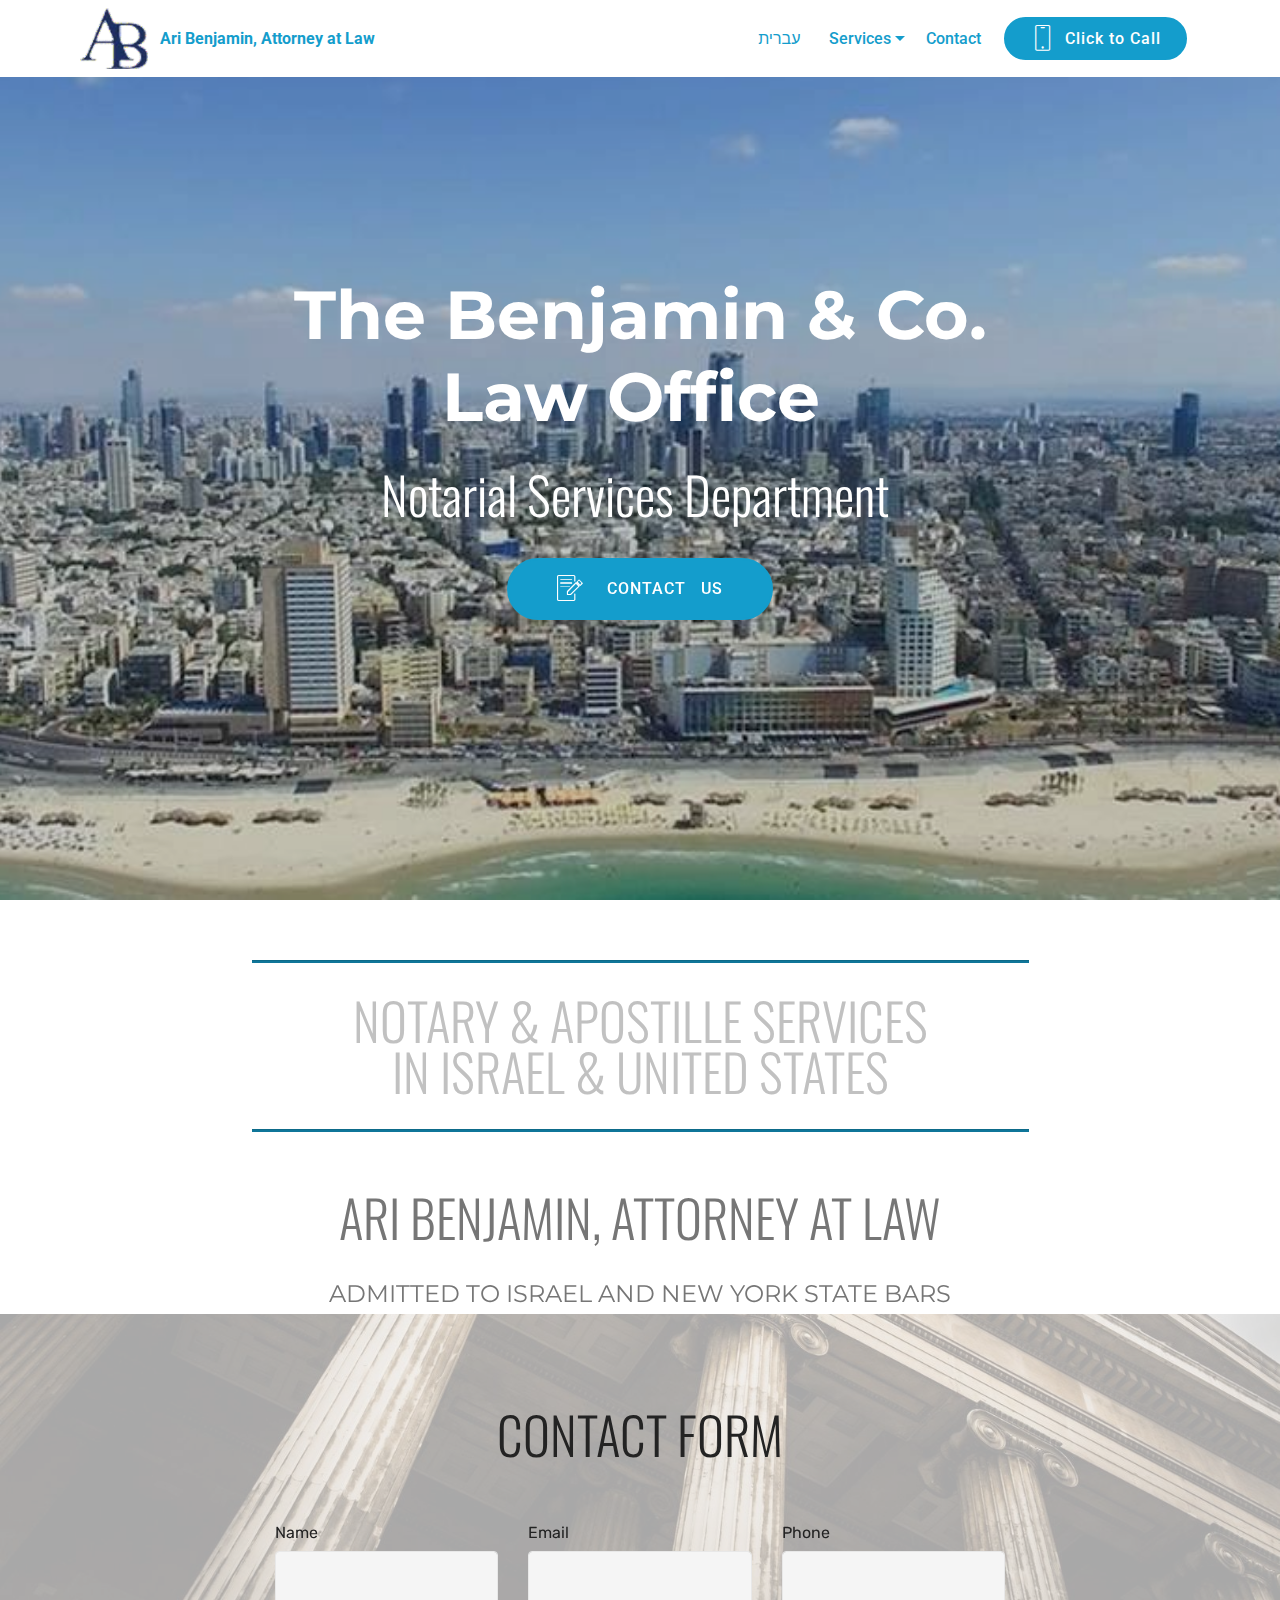
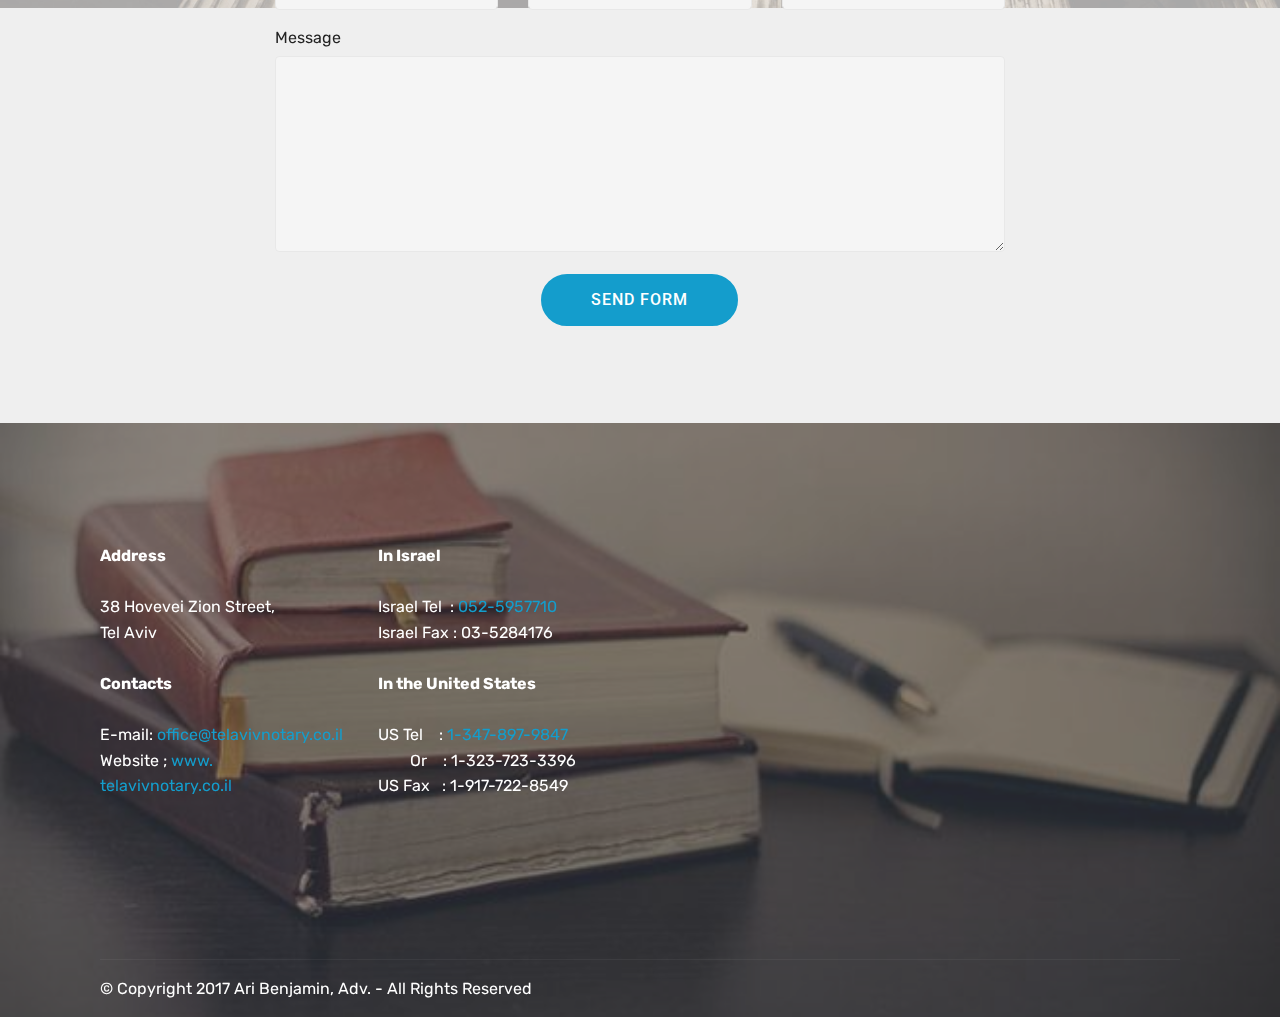
<file: index.html>
<!DOCTYPE html>
<html >
<head>
  <!-- Site made with Mobirise Website Builder v4.5.0, https://mobirise.com -->
  <meta charset="UTF-8">
  <meta http-equiv="X-UA-Compatible" content="IE=edge">
  <meta name="generator" content="Mobirise v4.5.0, mobirise.com">
  <meta name="viewport" content="width=device-width, initial-scale=1, minimum-scale=1">
  <meta name="description" content="Israeli apostille certification is a certificate issued by a designated authority, such as a certified court or the Israel Ministry of Foreign Affairs ">
  <title>The Benjamin & Co Law office Notarial Services department </title>
  <link rel="stylesheet" href="assets/web/assets/mobirise-icons/mobirise-icons.css">
  <link rel="stylesheet" href="assets/tether/tether.min.css">
  <link rel="stylesheet" href="assets/bootstrap/css/bootstrap.min.css">
  <link rel="stylesheet" href="assets/bootstrap/css/bootstrap-grid.min.css">
  <link rel="stylesheet" href="assets/bootstrap/css/bootstrap-reboot.min.css">
  <link rel="stylesheet" href="assets/socicon/css/styles.css">
  <link rel="stylesheet" href="assets/dropdown/css/style.css">
  <link rel="stylesheet" href="assets/theme/css/style.css">
  <link rel="stylesheet" href="assets/mobirise/css/mbr-additional.css" type="text/css">
  
  
  
</head>
<body>
<section class="menu cid-qB8HQ4ijf8" once="menu" id="menu2-0" data-rv-view="464">

    

    <nav class="navbar navbar-expand beta-menu navbar-dropdown align-items-center navbar-fixed-top navbar-toggleable-sm">
        <button class="navbar-toggler navbar-toggler-right" type="button" data-toggle="collapse" data-target="#navbarSupportedContent" aria-controls="navbarSupportedContent" aria-expanded="false" aria-label="Toggle navigation">
            <div class="hamburger">
                <span></span>
                <span></span>
                <span></span>
                <span></span>
            </div>
        </button>
        <div class="menu-logo">
            <div class="navbar-brand">
                <span class="navbar-logo">
                    <a href="index.html#header1-1">
                        <img src="assets/images/ab-79x71.png" alt="Mobirise" title="" media-simple="true" style="height: 3.8rem;">
                    </a>
                </span>
                <span class="navbar-caption-wrap"><a class="navbar-caption text-primary display-4" href="page2.html#content1-10">Ari Benjamin, Attorney at Law &nbsp; &nbsp; &nbsp;</a></span>
            </div>
        </div>
        <div class="collapse navbar-collapse" id="navbarSupportedContent">
            <ul class="navbar-nav nav-dropdown" data-app-modern-menu="true"><li class="nav-item"><a class="nav-link link text-primary display-4" href="https://guchik.github.io/ari_heb/" target="_blank">עברית &nbsp;</a></li><li class="nav-item dropdown open">
                    <a class="nav-link link dropdown-toggle text-primary display-4" href="#top" data-toggle="dropdown-submenu" aria-expanded="true">Services
                    </a><div class="dropdown-menu"><a class="dropdown-item text-primary display-4" href="page2.html#header1-z" aria-expanded="false">Israeli Notary Services &nbsp; &nbsp;</a><a class="dropdown-item text-primary display-4" href="page3.html#header1-15" aria-expanded="true">US Apostille Services &nbsp; &nbsp; &nbsp; &nbsp;</a><a class="dropdown-item text-primary display-4" href="page1.html#content5-o" aria-expanded="false">Israeli Apostille Services</a></div>
                </li><li class="nav-item"><a class="nav-link link text-primary display-4" href="index.html#form1-f" aria-expanded="false">Contact</a></li></ul>
            <div class="navbar-buttons mbr-section-btn"><a class="btn btn-sm btn-primary display-4" href="tel:+972-52-5957710 ">
                    <span class="btn-icon mbri-mobile mbr-iconfont mbr-iconfont-btn">
                    </span>Click to Call</a></div>
        </div>
    </nav>
</section>

<section class="engine"><a href="https://mobirise.co/a">free site builder</a></section><section class="header1 cid-qB8HSqPFfT mbr-fullscreen mbr-parallax-background" id="header1-1" data-rv-view="466">

    

    <div class="mbr-overlay" style="opacity: 0.2; background-color: rgb(0, 0, 0);">
    </div>

    <div class="container">
        <div class="row justify-content-md-center">
            <div class="mbr-white col-md-10">
                <h1 class="mbr-section-title align-center mbr-bold pb-3 mbr-fonts-style display-1">The Benjamin &amp; Co. <br>Law Office&nbsp;</h1>
                <h3 class="mbr-section-subtitle align-center mbr-light pb-3 mbr-fonts-style display-2">Notarial Services Department&nbsp;</h3>
                
                <div class="mbr-section-btn align-center"><a class="btn btn-md btn-primary display-4" href="mailto:office@notaryisrael.co.il"><span class="mbri-edit mbr-iconfont mbr-iconfont-btn"></span>
                        &nbsp; CONTACT &nbsp; US</a></div>
            </div>
        </div>
    </div>

</section>

<section class="mbr-section article content9 cid-qBOdkwxzVV" id="content9-s" data-rv-view="469">
    
     

    <div class="container">
        <div class="inner-container" style="width: 100%;">
            <hr class="line" style="width: 70%;">
            <div class="section-text align-center mbr-fonts-style display-2">NOTARY &amp; APOSTILLE SERVICES<br>IN ISRAEL &amp;  UNITED STATES</div>
            <hr class="line" style="width: 70%;">
        </div>
        </div>
</section>

<section class="mbr-section article content1 cid-qBOe397uCP" id="content1-t" data-rv-view="471">
    
     

    <div class="container">
        <div class="media-container-row">
            <div class="mbr-text col-12 col-md-8 mbr-fonts-style display-2"><p>ARI BENJAMIN, ATTORNEY AT LAW<br></p></div>
        </div>
    </div>
</section>

<section class="mbr-section article content1 cid-qD68krCajG" id="content1-1t" data-rv-view="472">
    
     

    <div class="container">
        <div class="media-container-row">
            <div class="mbr-text col-12 col-md-8 mbr-fonts-style display-5">ADMITTED TO ISRAEL AND  NEW YORK STATE BARS</div>
        </div>
    </div>
</section>

<section class="mbr-section form1 cid-qBoXMslPKj mbr-parallax-background" id="form1-f" data-rv-view="473">

    

    <div class="mbr-overlay" style="opacity: 0.7; background-color: rgb(239, 239, 239);">
    </div>
    <div class="container">
        <div class="row justify-content-center">
            <div class="title col-12 col-lg-8">
                <h2 class="mbr-section-title align-center pb-3 mbr-fonts-style display-2">
                    CONTACT FORM
                </h2>
                
            </div>
        </div>
    </div>
    <div class="container">
        <div class="row justify-content-center">
            <div class="media-container-column col-lg-8" data-form-type="formoid">
                    <div data-form-alert="" hidden="">Thanks for filling out the form!</div>
            
                    <form class="mbr-form" action="https://mobirise.com/" method="post" data-form-title="Mobirise Form"><input type="hidden" data-form-email="true" value="7bZidJgLVCI4ksMI6WNTaTHEjEEZ0V1TPt8+MbuZhLZQObRGg3jSzZN6eToDBVC7k5CNBAXHg6nA+51q4TW5LL20ftiAYi+WZkscO4RLbL9lewcweb2BP4dVRz06yfdD">
                        <div class="row row-sm-offset">
                            <div class="col-md-4 multi-horizontal" data-for="name">
                                <div class="form-group">
                                    <label class="form-control-label mbr-fonts-style display-7" for="name-form1-f">Name</label>
                                    <input type="text" class="form-control" name="name" data-form-field="Name" required="" id="name-form1-f">
                                </div>
                            </div>
                            <div class="col-md-4 multi-horizontal" data-for="email">
                                <div class="form-group">
                                    <label class="form-control-label mbr-fonts-style display-7" for="email-form1-f">Email</label>
                                    <input type="email" class="form-control" name="email" data-form-field="Email" required="" id="email-form1-f">
                                </div>
                            </div>
                            <div class="col-md-4 multi-horizontal" data-for="phone">
                                <div class="form-group">
                                    <label class="form-control-label mbr-fonts-style display-7" for="phone-form1-f">Phone</label>
                                    <input type="tel" class="form-control" name="phone" data-form-field="Phone" id="phone-form1-f">
                                </div>
                            </div>
                        </div>
                        <div class="form-group" data-for="message">
                            <label class="form-control-label mbr-fonts-style display-7" for="message-form1-f">Message</label>
                            <textarea type="text" class="form-control" name="message" rows="7" data-form-field="Message" id="message-form1-f"></textarea>
                        </div>
            
                        <span class="input-group-btn">
                            <button href="" type="submit" class="btn btn-primary btn-form display-4">SEND FORM</button>
                        </span>
                    </form>
            </div>
        </div>
    </div>
</section>

<section class="cid-qCVVJ6uQna" id="footer2-1s" data-rv-view="476">

    

    <div class="mbr-overlay" style="opacity: 0.6; background-color: rgb(60, 60, 60);"></div>

    <div class="container">
        <div class="media-container-row content mbr-white">
            <div class="col-12 col-md-3 mbr-fonts-style display-7">
                <p class="mbr-text">
                    <strong>Address</strong>
                    <br><br>38 Hovevei Zion Street, <br>Tel Aviv
<br><strong><br>Contacts</strong>
                    <br>
                    <br>E-mail: <a href="mailto:office@telavivnotary.co.il">office@telavivnotary.co.il</a><br>                    Website ; <strong><a href="http://telavivnotary.co.il">www. telavivnotary.co.il</a><br></strong><br></p>
            </div>
            <div class="col-12 col-md-3 mbr-fonts-style display-7">
                <p class="mbr-text"><strong>In Israel</strong><br>
                    <br>Israel Tel &nbsp;: <a href="tel:+972-52-5957710 ">052-5957710 </a>
<br>Israel Fax : 03-5284176&nbsp;<br>
                    <br><strong>In the United States</strong>&nbsp;<br>
                    <br>US Tel &nbsp; &nbsp;: <a href="tel: 1-347-897-9847">1-347-897-9847</a><br>&nbsp; &nbsp; &nbsp; &nbsp; Or &nbsp; &nbsp;: 1-323-723-3396 &nbsp; &nbsp;<br>US Fax &nbsp; : 1-917-722-8549&nbsp;<br></p>
            </div>
            <div class="col-12 col-md-6">
                <div class="google-map"><iframe frameborder="0" style="border:0" src="https://www.google.com/maps/embed/v1/place?key=AIzaSyA0Dx_boXQiwvdz8sJHoYeZNVTdoWONYkU&amp;q=place_id:ChIJ1XiX_H5MHRUR12VErGcnPV8" allowfullscreen=""></iframe></div>
            </div>
        </div>
        <div class="footer-lower">
            <div class="media-container-row">
                <div class="col-sm-12">
                    <hr>
                </div>
            </div>
            <div class="media-container-row mbr-white">
                <div class="col-sm-6 copyright">
                    <p class="mbr-text mbr-fonts-style display-7">
                        © Copyright 2017 Ari Benjamin, Adv. - All Rights Reserved
                    </p>
                </div>
                <div class="col-md-6">
                    
                </div>
            </div>
        </div>
    </div>
</section>


  <script src="assets/web/assets/jquery/jquery.min.js"></script>
  <script src="assets/popper/popper.min.js"></script>
  <script src="assets/tether/tether.min.js"></script>
  <script src="assets/bootstrap/js/bootstrap.min.js"></script>
  <script src="assets/smoothscroll/smooth-scroll.js"></script>
  <script src="assets/touchswipe/jquery.touch-swipe.min.js"></script>
  <script src="assets/parallax/jarallax.min.js"></script>
  <script src="assets/dropdown/js/script.min.js"></script>
  <script src="assets/theme/js/script.js"></script>
  <script src="assets/formoid/formoid.min.js"></script>
  
  
 <div id="scrollToTop" class="scrollToTop mbr-arrow-up"><a style="text-align: center;"><i></i></a></div>
  </body>
</html>
</file>
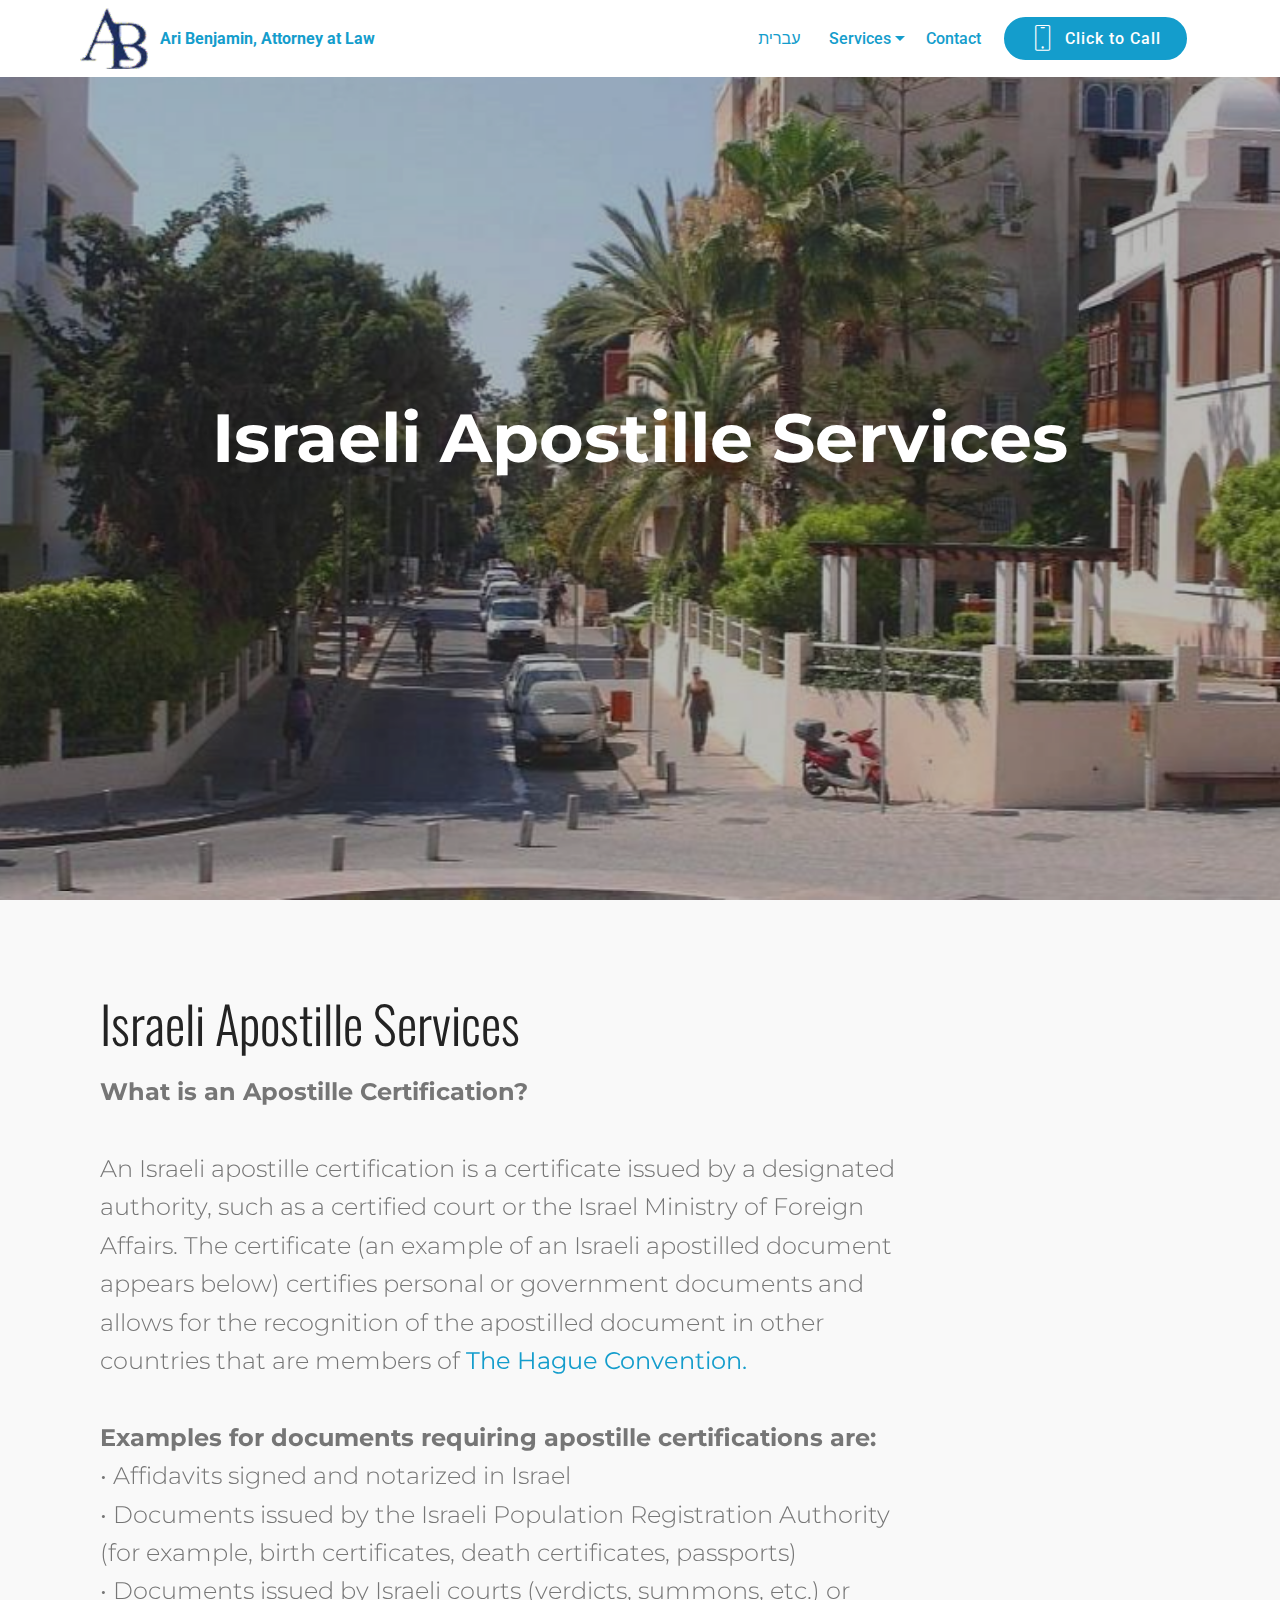
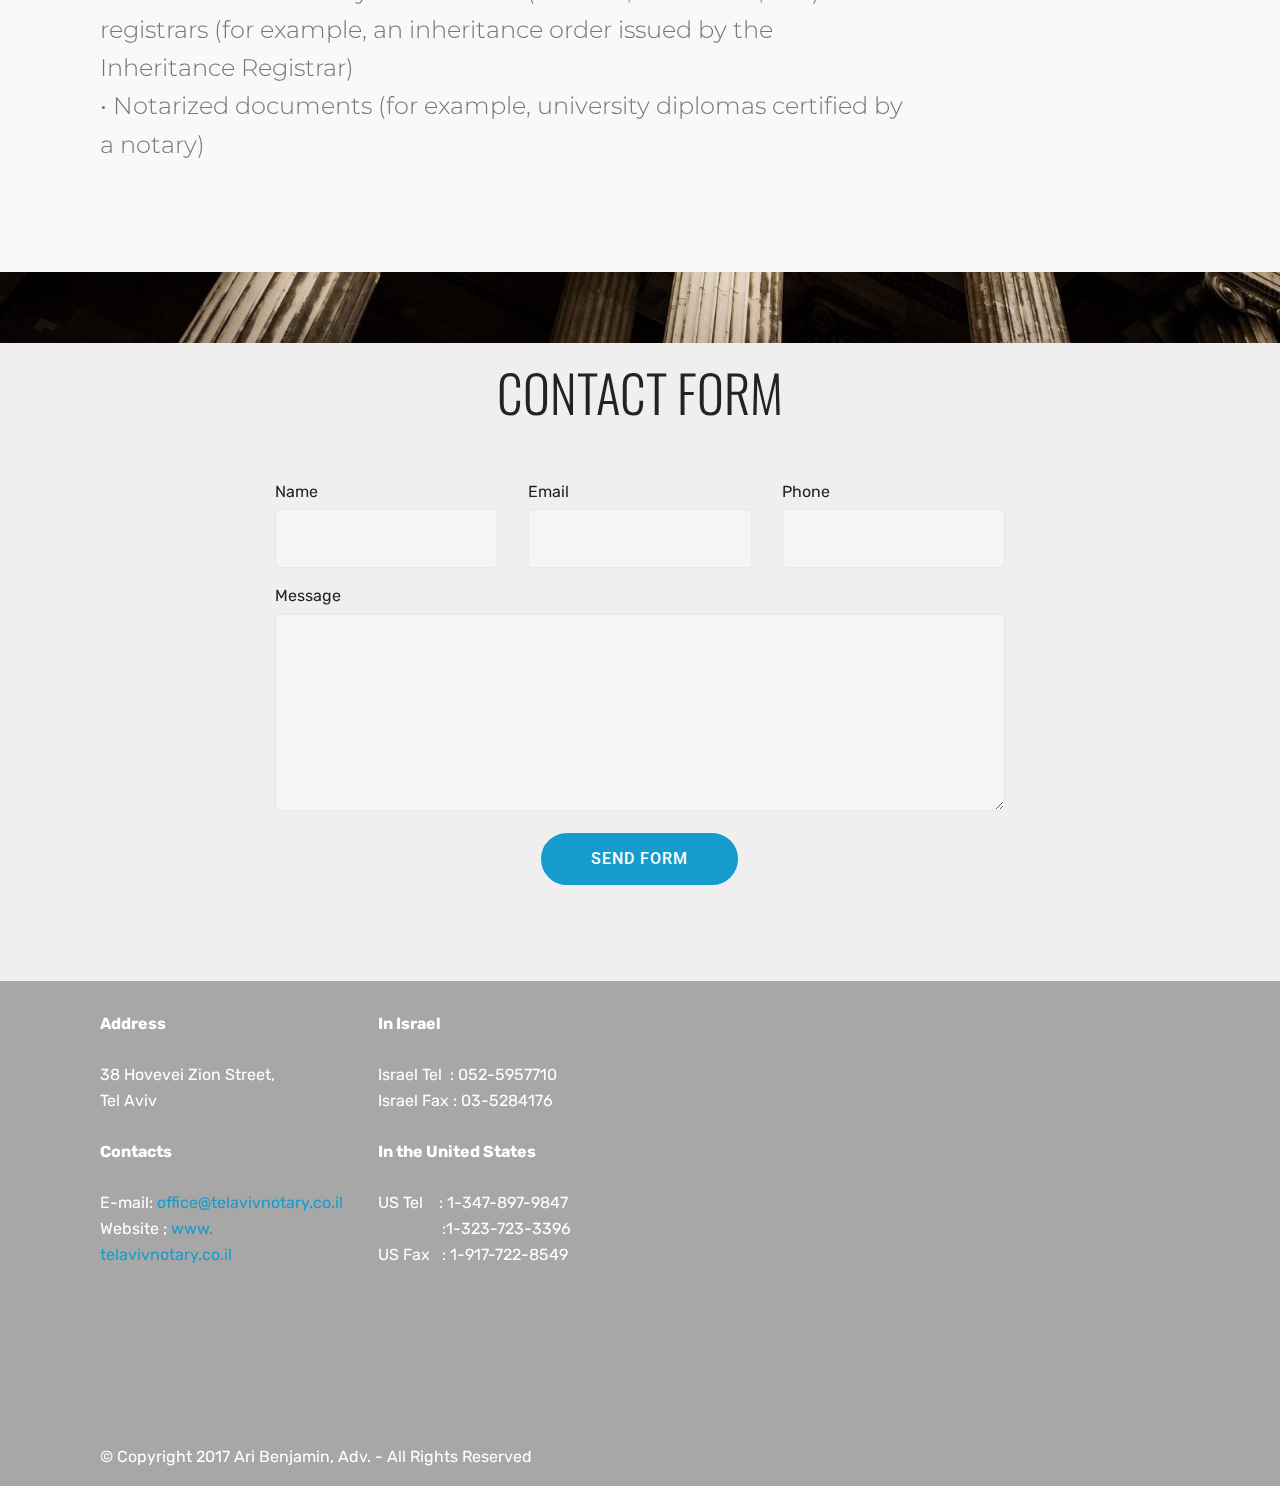
<file: page1.html>
<!DOCTYPE html>
<html >
<head>
  <!-- Site made with Mobirise Website Builder v4.5.0, https://mobirise.com -->
  <meta charset="UTF-8">
  <meta http-equiv="X-UA-Compatible" content="IE=edge">
  <meta name="generator" content="Mobirise v4.5.0, mobirise.com">
  <meta name="viewport" content="width=device-width, initial-scale=1, minimum-scale=1">
  <meta name="description" content="The Benjamin & Co Law office Israeli and US services
 Israeli Apostille ">
  <title>Israeli Apostille</title>
  <link rel="stylesheet" href="assets/web/assets/mobirise-icons/mobirise-icons.css">
  <link rel="stylesheet" href="assets/tether/tether.min.css">
  <link rel="stylesheet" href="assets/bootstrap/css/bootstrap.min.css">
  <link rel="stylesheet" href="assets/bootstrap/css/bootstrap-grid.min.css">
  <link rel="stylesheet" href="assets/bootstrap/css/bootstrap-reboot.min.css">
  <link rel="stylesheet" href="assets/socicon/css/styles.css">
  <link rel="stylesheet" href="assets/dropdown/css/style.css">
  <link rel="stylesheet" href="assets/theme/css/style.css">
  <link rel="stylesheet" href="assets/mobirise/css/mbr-additional.css" type="text/css">
  
  
  
</head>
<body>
<section class="menu cid-qB8HQ4ijf8" once="menu" id="menu2-g" data-rv-view="491">

    

    <nav class="navbar navbar-expand beta-menu navbar-dropdown align-items-center navbar-fixed-top navbar-toggleable-sm">
        <button class="navbar-toggler navbar-toggler-right" type="button" data-toggle="collapse" data-target="#navbarSupportedContent" aria-controls="navbarSupportedContent" aria-expanded="false" aria-label="Toggle navigation">
            <div class="hamburger">
                <span></span>
                <span></span>
                <span></span>
                <span></span>
            </div>
        </button>
        <div class="menu-logo">
            <div class="navbar-brand">
                <span class="navbar-logo">
                    <a href="index.html#header1-1">
                        <img src="assets/images/ab-79x71.png" alt="Mobirise" title="" media-simple="true" style="height: 3.8rem;">
                    </a>
                </span>
                <span class="navbar-caption-wrap"><a class="navbar-caption text-primary display-4" href="page2.html#content1-10">Ari Benjamin, Attorney at Law &nbsp; &nbsp; &nbsp;</a></span>
            </div>
        </div>
        <div class="collapse navbar-collapse" id="navbarSupportedContent">
            <ul class="navbar-nav nav-dropdown" data-app-modern-menu="true"><li class="nav-item"><a class="nav-link link text-primary display-4" href="https://guchik.github.io/ari_heb/" target="_blank">עברית &nbsp;</a></li><li class="nav-item dropdown open">
                    <a class="nav-link link dropdown-toggle text-primary display-4" href="#top" data-toggle="dropdown-submenu" aria-expanded="true">Services
                    </a><div class="dropdown-menu"><a class="dropdown-item text-primary display-4" href="page2.html#header1-z" aria-expanded="false">Israeli Notary Services &nbsp; &nbsp;</a><a class="dropdown-item text-primary display-4" href="page3.html#header1-15" aria-expanded="true">US Apostille Services &nbsp; &nbsp; &nbsp; &nbsp;</a><a class="dropdown-item text-primary display-4" href="page1.html#content5-o" aria-expanded="false">Israeli Apostille Services</a></div>
                </li><li class="nav-item"><a class="nav-link link text-primary display-4" href="index.html#form1-f" aria-expanded="false">Contact</a></li></ul>
            <div class="navbar-buttons mbr-section-btn"><a class="btn btn-sm btn-primary display-4" href="tel:+972-52-5957710 ">
                    <span class="btn-icon mbri-mobile mbr-iconfont mbr-iconfont-btn">
                    </span>Click to Call</a></div>
        </div>
    </nav>
</section>

<section class="engine"><a href="https://mobirise.co/e">website building software</a></section><section class="cid-qCbXBPXKEo mbr-fullscreen mbr-parallax-background" id="header2-1b" data-rv-view="479">

    

    <div class="mbr-overlay" style="opacity: 0.3; background-color: rgb(35, 35, 35);"></div>

    <div class="container align-center">
        <div class="row justify-content-md-center">
            <div class="mbr-white col-md-10">
                <h1 class="mbr-section-title mbr-bold pb-3 mbr-fonts-style display-1">Israeli Apostille Services</h1>
                
                
                
            </div>
        </div>
    </div>
    
</section>

<section class="features11 cid-qD6ibRHn85" id="features11-20" data-rv-view="482">

    

    

    <div class="container">   
        <div class="col-md-12">
            <div class="media-container-row">
                <div class="mbr-figure" style="width: 25%;">
                    <a href="mailto:office@notaryisrael.co.il"><img src="assets/images/blank-1200x900.png" alt="@notaryisrael.co.il" title="notaryisrael.co.il" media-simple="true"></a>
                </div>
                <div class=" align-left aside-content">
                    <h2 class="mbr-title pt-2 mbr-fonts-style display-2">Israeli Apostille Services
</h2>
                    <div class="mbr-section-text">
                        <p class="mbr-text mb-5 pt-3 mbr-light mbr-fonts-style display-5"><strong>What is an Apostille Certification?
</strong><br><br>An Israeli apostille certification is a certificate issued by a designated authority, such as a certified court or the Israel Ministry of Foreign Affairs. The certificate (an example of an Israeli apostilled document appears below) certifies personal or government documents and allows for the recognition of the apostilled document in other countries that are members of <a href="https://www.hcch.net/en/instruments/conventions/full-text/?cid=41" target="_blank">The Hague Convention.
</a><br><br><strong>Examples for documents requiring apostille certifications are:
</strong><br>•	Affidavits signed and notarized in Israel
<br>•	Documents issued by the Israeli Population Registration Authority (for example, birth certificates, death certificates, passports) 
<br>•	Documents issued by Israeli courts (verdicts, summons, etc.) or registrars (for example, an inheritance order issued by the Inheritance Registrar)
<br>•	Notarized documents (for example,  university diplomas certified by a notary)&nbsp;<br></p>
                    </div>

                    <div class="block-content">
                        <div class="card p-3 pr-3">
                            <div class="media">
                                     
                                <div class="media-body">
                                    <h4 class="card-title mbr-fonts-style display-7"></h4>
                                </div>
                            </div>                

                            <div class="card-box">
                                <p class="block-text mbr-fonts-style display-7"></p>
                            </div>
                        </div>

                        
                    </div>
                </div>
            </div>
        </div> 
    </div>          
</section>

<section class="mbr-section form1 cid-qCfmNKjjGE mbr-parallax-background" id="form1-1e" data-rv-view="485">

    

    <div class="mbr-overlay" style="opacity: 0.7; background-color: rgb(239, 239, 239);">
    </div>
    <div class="container">
        <div class="row justify-content-center">
            <div class="title col-12 col-lg-8">
                <h2 class="mbr-section-title align-center pb-3 mbr-fonts-style display-2">
                    CONTACT FORM
                </h2>
                
            </div>
        </div>
    </div>
    <div class="container">
        <div class="row justify-content-center">
            <div class="media-container-column col-lg-8" data-form-type="formoid">
                    <div data-form-alert="" hidden="">Thanks for filling out the form!</div>
            
                    <form class="mbr-form" action="https://mobirise.com/" method="post" data-form-title="Mobirise Form"><input type="hidden" data-form-email="true" value="OU+y1rJZakxnUy+SplrG7wYJKu8l2oPGS6KzvD87f2ij9R3Sr1QlFh7vphz5NaCSeRxqFfGNtA/AaRHUQ79GCj6Me3jY8WjRF/WI334PCejLIgn9IPDm7Ur049255dNo">
                        <div class="row row-sm-offset">
                            <div class="col-md-4 multi-horizontal" data-for="name">
                                <div class="form-group">
                                    <label class="form-control-label mbr-fonts-style display-7" for="name-form1-1e">Name</label>
                                    <input type="text" class="form-control" name="name" data-form-field="Name" required="" id="name-form1-1e">
                                </div>
                            </div>
                            <div class="col-md-4 multi-horizontal" data-for="email">
                                <div class="form-group">
                                    <label class="form-control-label mbr-fonts-style display-7" for="email-form1-1e">Email</label>
                                    <input type="email" class="form-control" name="email" data-form-field="Email" required="" id="email-form1-1e">
                                </div>
                            </div>
                            <div class="col-md-4 multi-horizontal" data-for="phone">
                                <div class="form-group">
                                    <label class="form-control-label mbr-fonts-style display-7" for="phone-form1-1e">Phone</label>
                                    <input type="tel" class="form-control" name="phone" data-form-field="Phone" id="phone-form1-1e">
                                </div>
                            </div>
                        </div>
                        <div class="form-group" data-for="message">
                            <label class="form-control-label mbr-fonts-style display-7" for="message-form1-1e">Message</label>
                            <textarea type="text" class="form-control" name="message" rows="7" data-form-field="Message" id="message-form1-1e"></textarea>
                        </div>
            
                        <span class="input-group-btn">
                            <button href="" type="submit" class="btn btn-primary btn-form display-4">SEND FORM</button>
                        </span>
                    </form>
            </div>
        </div>
    </div>
</section>

<section class="cid-qD6hwCOpYB mbr-parallax-background" id="footer2-1z" data-rv-view="488">

    

    <div class="mbr-overlay" style="opacity: 0.4; background-color: rgb(60, 60, 60);"></div>

    <div class="container">
        <div class="media-container-row content mbr-white">
            <div class="col-12 col-md-3 mbr-fonts-style display-7">
                <p class="mbr-text">
                    <strong>Address</strong>
                    <br><br>38 Hovevei Zion Street, <br>Tel Aviv
<br><strong><br>Contacts</strong>
                    <br>
                    <br>E-mail: <a href="mailto:office@telavivnotary.co.il">office@telavivnotary.co.il</a><br>                    Website ; <strong><a href="http://telavivnotary.co.il">www. telavivnotary.co.il</a><br></strong><br></p>
            </div>
            <div class="col-12 col-md-3 mbr-fonts-style display-7">
                <p class="mbr-text"><strong>In Israel</strong><br>
                    <br>Israel Tel &nbsp;: 052-5957710 
<br>Israel Fax : 03-5284176&nbsp;<br>
                    <br><strong>In the United States</strong>&nbsp;<br>
                    <br>US Tel &nbsp; &nbsp;: 1-347-897-9847<br>&nbsp; &nbsp; &nbsp; &nbsp; &nbsp; &nbsp; &nbsp; &nbsp; :1-323-723-3396 &nbsp; &nbsp;<br>US Fax &nbsp; : 1-917-722-8549&nbsp;<br></p>
            </div>
            <div class="col-12 col-md-6">
                <div class="google-map"><iframe frameborder="0" style="border:0" src="https://www.google.com/maps/embed/v1/place?key=AIzaSyA0Dx_boXQiwvdz8sJHoYeZNVTdoWONYkU&amp;q=place_id:ChIJ1XiX_H5MHRUR12VErGcnPV8" allowfullscreen=""></iframe></div>
            </div>
        </div>
        <div class="footer-lower">
            <div class="media-container-row">
                <div class="col-sm-12">
                    <hr>
                </div>
            </div>
            <div class="media-container-row mbr-white">
                <div class="col-sm-6 copyright">
                    <p class="mbr-text mbr-fonts-style display-7">
                        © Copyright 2017 Ari Benjamin, Adv. - All Rights Reserved
                    </p>
                </div>
                <div class="col-md-6">
                    
                </div>
            </div>
        </div>
    </div>
</section>


  <script src="assets/web/assets/jquery/jquery.min.js"></script>
  <script src="assets/popper/popper.min.js"></script>
  <script src="assets/tether/tether.min.js"></script>
  <script src="assets/bootstrap/js/bootstrap.min.js"></script>
  <script src="assets/smoothscroll/smooth-scroll.js"></script>
  <script src="assets/dropdown/js/script.min.js"></script>
  <script src="assets/touchswipe/jquery.touch-swipe.min.js"></script>
  <script src="assets/parallax/jarallax.min.js"></script>
  <script src="assets/theme/js/script.js"></script>
  <script src="assets/formoid/formoid.min.js"></script>
  
  
 <div id="scrollToTop" class="scrollToTop mbr-arrow-up"><a style="text-align: center;"><i></i></a></div>
  </body>
</html>
</file>
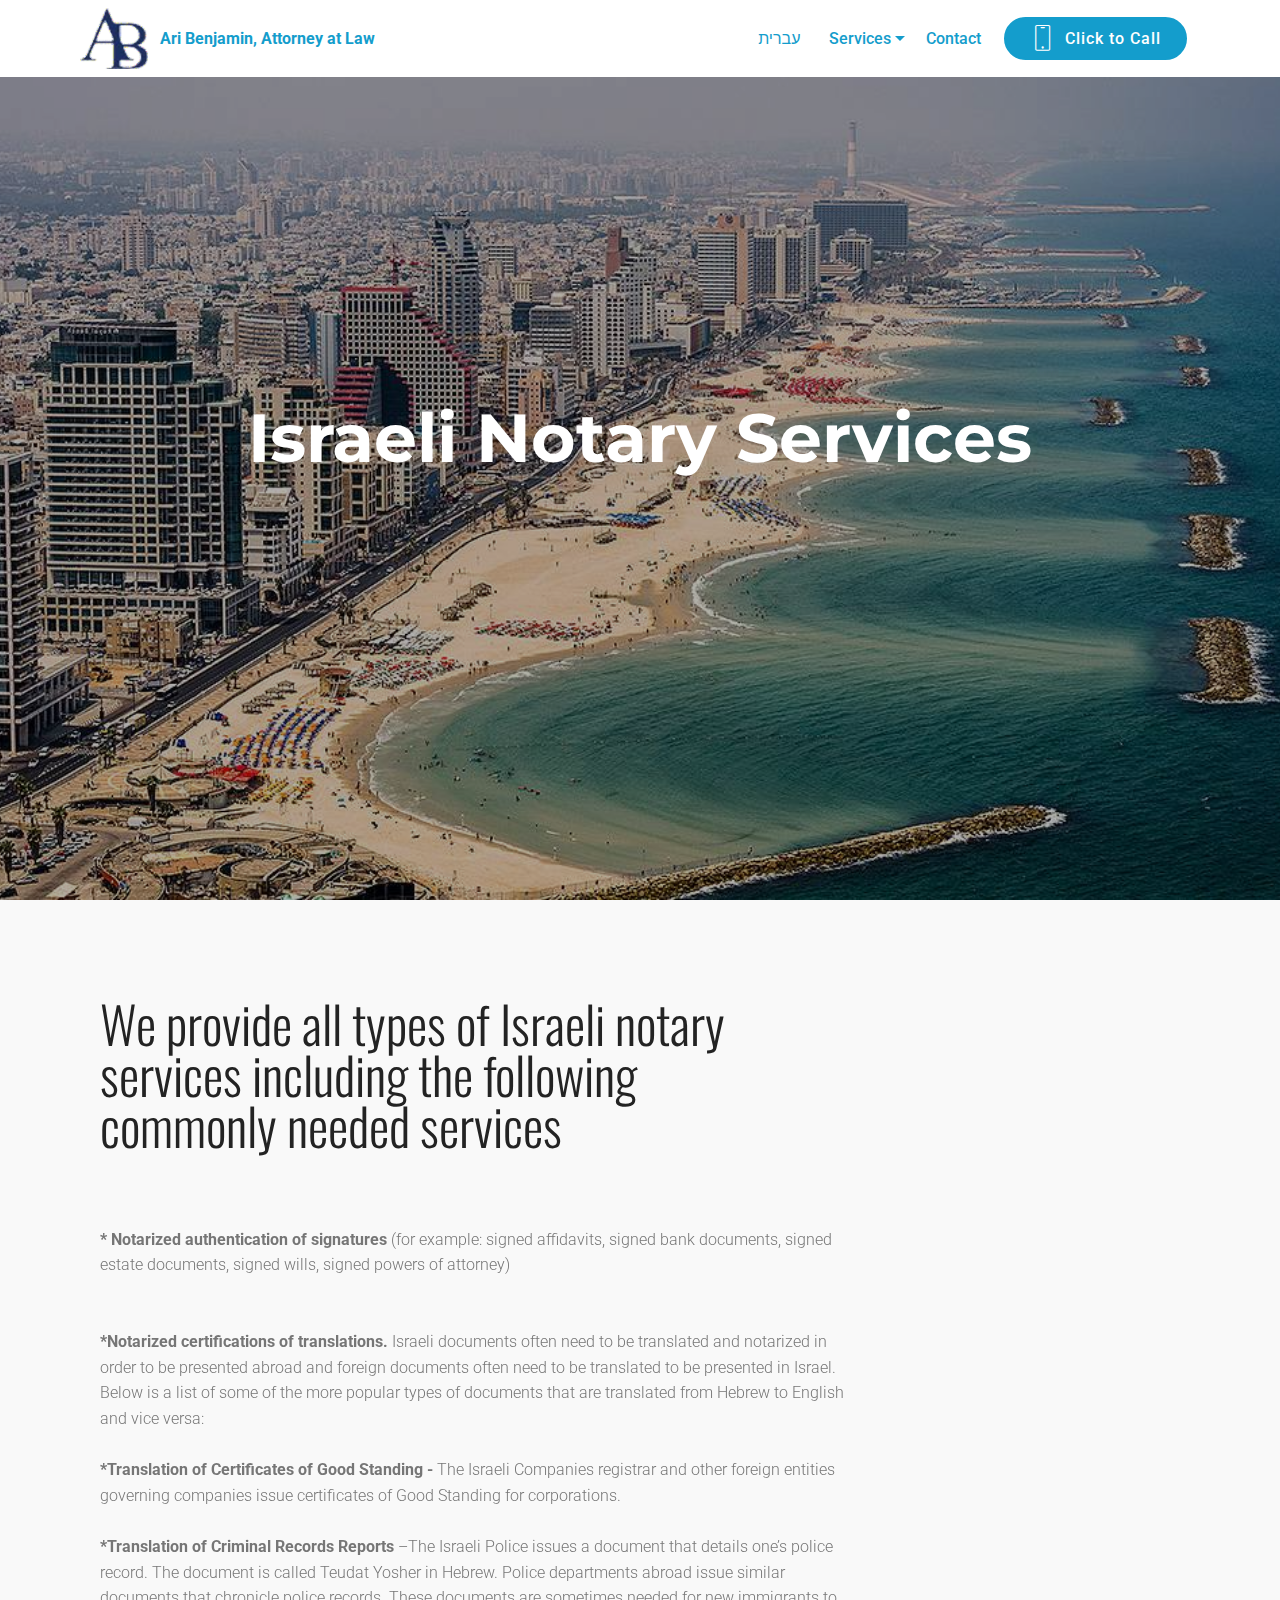
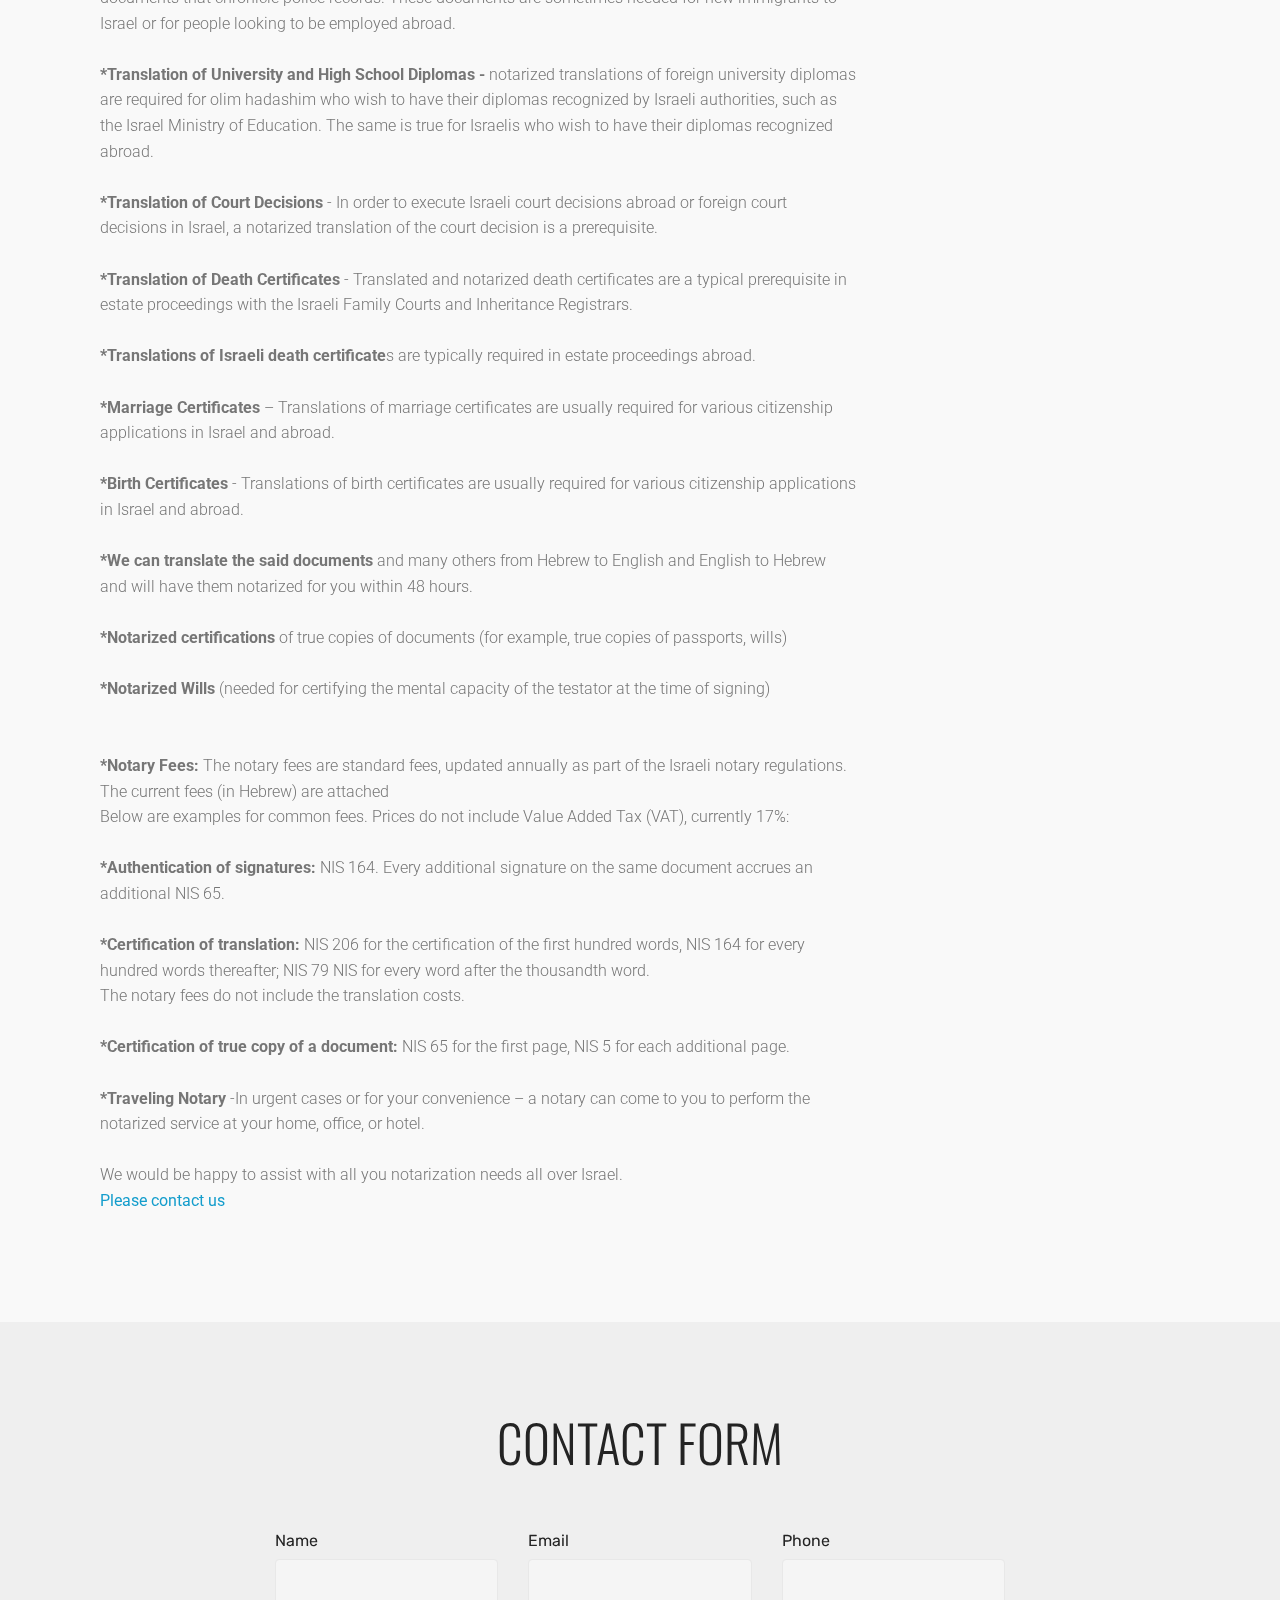
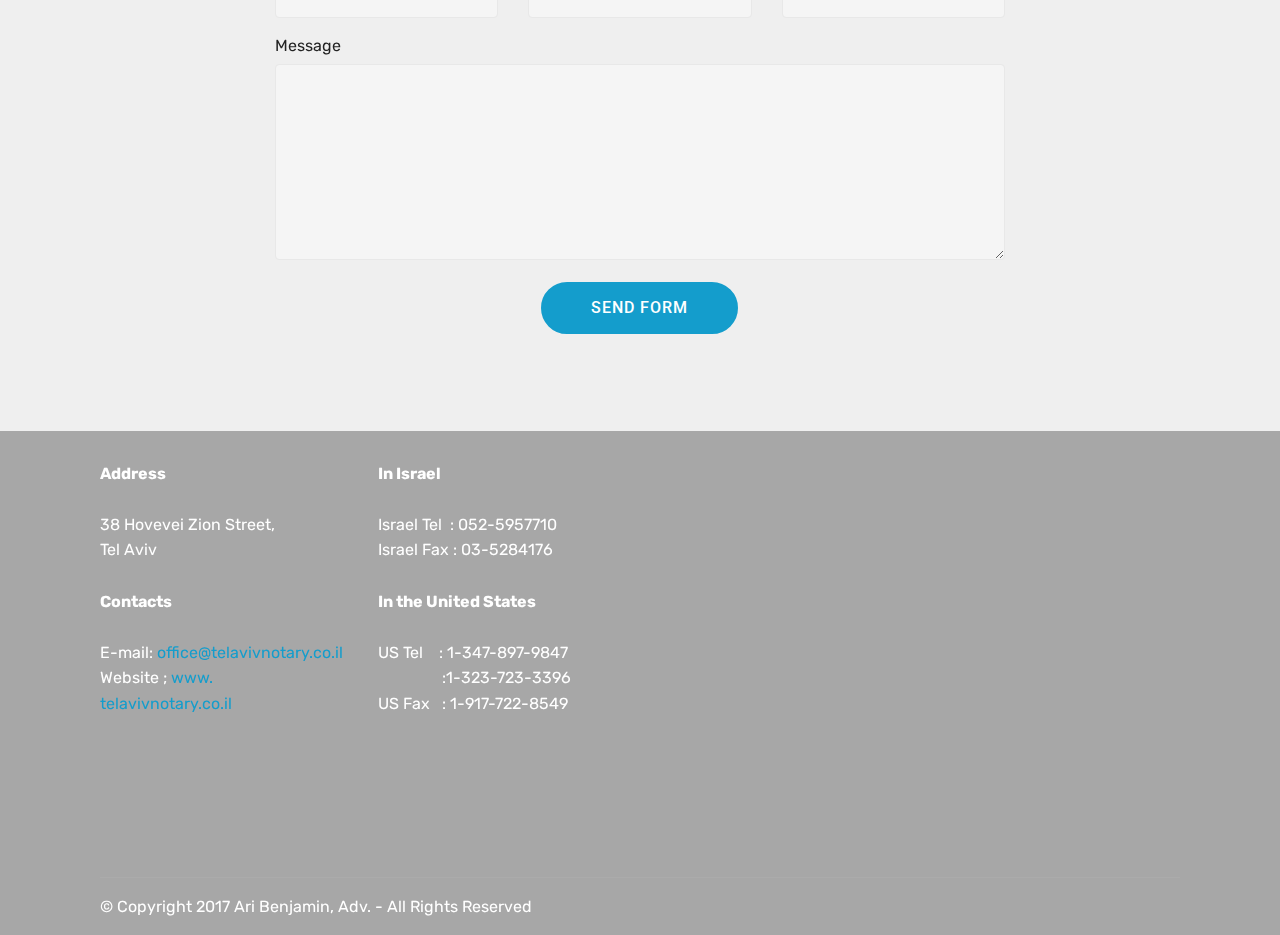
<file: page2.html>
<!DOCTYPE html>
<html >
<head>
  <!-- Site made with Mobirise Website Builder v4.5.0, https://mobirise.com -->
  <meta charset="UTF-8">
  <meta http-equiv="X-UA-Compatible" content="IE=edge">
  <meta name="generator" content="Mobirise v4.5.0, mobirise.com">
  <meta name="viewport" content="width=device-width, initial-scale=1, minimum-scale=1">
  <meta name="description" content=" ">
  <title>Israeli Notary</title>
  <link rel="stylesheet" href="assets/web/assets/mobirise-icons/mobirise-icons.css">
  <link rel="stylesheet" href="assets/tether/tether.min.css">
  <link rel="stylesheet" href="assets/bootstrap/css/bootstrap.min.css">
  <link rel="stylesheet" href="assets/bootstrap/css/bootstrap-grid.min.css">
  <link rel="stylesheet" href="assets/bootstrap/css/bootstrap-reboot.min.css">
  <link rel="stylesheet" href="assets/socicon/css/styles.css">
  <link rel="stylesheet" href="assets/dropdown/css/style.css">
  <link rel="stylesheet" href="assets/theme/css/style.css">
  <link rel="stylesheet" href="assets/mobirise/css/mbr-additional.css" type="text/css">
  
  
  
</head>
<body>
<section class="menu cid-qB8HQ4ijf8" once="menu" id="menu2-u" data-rv-view="493">

    

    <nav class="navbar navbar-expand beta-menu navbar-dropdown align-items-center navbar-fixed-top navbar-toggleable-sm">
        <button class="navbar-toggler navbar-toggler-right" type="button" data-toggle="collapse" data-target="#navbarSupportedContent" aria-controls="navbarSupportedContent" aria-expanded="false" aria-label="Toggle navigation">
            <div class="hamburger">
                <span></span>
                <span></span>
                <span></span>
                <span></span>
            </div>
        </button>
        <div class="menu-logo">
            <div class="navbar-brand">
                <span class="navbar-logo">
                    <a href="index.html#header1-1">
                        <img src="assets/images/ab-79x71.png" alt="Mobirise" title="" media-simple="true" style="height: 3.8rem;">
                    </a>
                </span>
                <span class="navbar-caption-wrap"><a class="navbar-caption text-primary display-4" href="page2.html#content1-10">Ari Benjamin, Attorney at Law &nbsp; &nbsp; &nbsp;</a></span>
            </div>
        </div>
        <div class="collapse navbar-collapse" id="navbarSupportedContent">
            <ul class="navbar-nav nav-dropdown" data-app-modern-menu="true"><li class="nav-item"><a class="nav-link link text-primary display-4" href="https://guchik.github.io/ari_heb/" target="_blank">עברית &nbsp;</a></li><li class="nav-item dropdown open">
                    <a class="nav-link link dropdown-toggle text-primary display-4" href="#top" data-toggle="dropdown-submenu" aria-expanded="true">Services
                    </a><div class="dropdown-menu"><a class="dropdown-item text-primary display-4" href="page2.html#header1-z" aria-expanded="false">Israeli Notary Services &nbsp; &nbsp;</a><a class="dropdown-item text-primary display-4" href="page3.html#header1-15" aria-expanded="true">US Apostille Services &nbsp; &nbsp; &nbsp; &nbsp;</a><a class="dropdown-item text-primary display-4" href="page1.html#content5-o" aria-expanded="false">Israeli Apostille Services</a></div>
                </li><li class="nav-item"><a class="nav-link link text-primary display-4" href="index.html#form1-f" aria-expanded="false">Contact</a></li></ul>
            <div class="navbar-buttons mbr-section-btn"><a class="btn btn-sm btn-primary display-4" href="tel:+972-52-5957710 ">
                    <span class="btn-icon mbri-mobile mbr-iconfont mbr-iconfont-btn">
                    </span>Click to Call</a></div>
        </div>
    </nav>
</section>

<section class="engine"><a href="https://mobirise.co/m">bootstrap table</a></section><section class="header1 cid-qCbQgnCsAq mbr-fullscreen mbr-parallax-background" id="header1-z" data-rv-view="495">

    

    <div class="mbr-overlay" style="opacity: 0.3; background-color: rgb(0, 0, 0);">
    </div>

    <div class="container">
        <div class="row justify-content-md-center">
            <div class="mbr-white col-md-10">
                <h1 class="mbr-section-title align-center mbr-bold pb-3 mbr-fonts-style display-1">Israeli Notary Services
</h1>
                
                
                
            </div>
        </div>
    </div>

</section>

<section class="features11 cid-qD6fCNzecS" id="features11-1x" data-rv-view="498">

    

    

    <div class="container">   
        <div class="col-md-12">
            <div class="media-container-row">
                <div class="mbr-figure" style="width: 30%;">
                    <a href="mailto:office@notaryisrael.co.il"><img src="assets/images/blank-1200x900.png" alt="@notaryisrael.co.il" title="notaryisrael.co.il" media-simple="true"></a>
                </div>
                <div class=" align-left aside-content">
                    <h2 class="mbr-title pt-2 mbr-fonts-style display-2">We provide all types of 
Israeli notary services including the following <br>commonly needed services</h2>
                    <div class="mbr-section-text">
                        <p class="mbr-text mb-5 pt-3 mbr-light mbr-fonts-style display-4"><strong><br></strong><br><strong>* Notarized authentication of signatures</strong> (for example: signed affidavits, signed bank documents, signed estate documents, signed wills, signed powers of attorney)
<br>
<br>
<br><strong>*Notarized certifications of translations. </strong>Israeli documents often need to be translated and notarized in order to be presented abroad and foreign documents often need to be translated to be presented in Israel. Below is a list of some of the more popular types of documents that are translated from Hebrew to English and vice versa:
<br>
<br><strong>*Translation of Certificates of Good Standing - </strong>The Israeli Companies registrar and other foreign entities governing companies issue certificates of Good Standing for corporations.
<br>
<br><strong>*Translation of Criminal Records Reports</strong> –The Israeli Police issues a document that details one’s police record. The document is called Teudat Yosher in Hebrew. Police departments abroad issue similar documents that chronicle police records. These documents are sometimes needed for new immigrants to Israel or for people looking to be employed abroad.
<br>
<br><strong>*Translation of University and High School Diplomas -</strong> notarized translations of foreign university diplomas are required for olim hadashim who wish to have their diplomas recognized by Israeli authorities, such as the Israel Ministry of Education. The same is true for Israelis who wish to have their diplomas recognized abroad.
<br>
<br><strong>*Translation of Court Decisions</strong> - In order to execute Israeli court decisions abroad or foreign court decisions in Israel, a notarized translation of the court decision is a prerequisite.
<br>
<br><strong>*Translation of Death Certificates</strong> - Translated and notarized death certificates are a typical prerequisite in estate proceedings with the Israeli Family Courts and Inheritance Registrars.
<br>
<br><strong>*Translations of Israeli death certificate</strong>s are typically required in estate proceedings abroad.
<br>
<br><strong>*Marriage Certificates </strong>– Translations of marriage certificates are usually required for various citizenship applications in Israel and abroad.
<br>
<br><strong>*Birth Certificates </strong>- Translations of birth certificates are usually required for various citizenship applications in Israel and abroad.
<br>
<br><strong>*We can translate the said documents </strong>and many others from Hebrew to English and English to Hebrew and will have them notarized for you within 48 hours.
<br><strong><br></strong><strong>*Notarized certifications</strong> of true copies of documents (for example, true copies of passports, wills)
<br>
<br><strong>*Notarized Wills</strong> (needed for certifying the mental capacity of the testator at the time of signing)
<br> 
<br> 
<br><strong>*Notary Fees:</strong> The notary fees are standard fees, updated annually as part of the Israeli notary regulations. The current fees (in Hebrew) are attached 
<br>Below are examples for common fees. Prices do not include Value Added Tax (VAT), currently 17%:
<br> 
<br><strong>*Authentication of signatures:</strong> NIS 164. Every additional signature on the same document accrues an additional NIS 65.
<br>
<br><strong>*Certification of translation:</strong> NIS 206 for the certification of the first hundred words, NIS 164 for every hundred words thereafter; NIS 79 NIS for every word after the thousandth word.
<br>The notary fees do not include the translation costs.
<br>
<br><strong>*Certification of true copy of a document:</strong> NIS 65 for the first page, NIS 5 for each additional page.
<br> 
<br><strong>*Traveling Notary</strong> -In urgent cases or for your convenience – a notary can come to you to perform the notarized service at your home, office, or hotel.
<br> 
<br>We would be happy to assist with all you notarization needs all over Israel.
<br><strong><a href="index.html#form1-f">Please contact us&nbsp;</a></strong><br></p>
                    </div>

                    <div class="block-content">
                        <div class="card p-3 pr-3">
                            <div class="media">
                                     
                                <div class="media-body">
                                    <h4 class="card-title mbr-fonts-style display-7"></h4>
                                </div>
                            </div>                

                            <div class="card-box">
                                <p class="block-text mbr-fonts-style display-7"></p>
                            </div>
                        </div>

                        
                    </div>
                </div>
            </div>
        </div> 
    </div>          
</section>

<section class="mbr-section form1 cid-qCfmIoOV2e mbr-parallax-background" id="form1-1d" data-rv-view="501">

    

    <div class="mbr-overlay" style="opacity: 0.7; background-color: rgb(239, 239, 239);">
    </div>
    <div class="container">
        <div class="row justify-content-center">
            <div class="title col-12 col-lg-8">
                <h2 class="mbr-section-title align-center pb-3 mbr-fonts-style display-2">
                    CONTACT FORM
                </h2>
                
            </div>
        </div>
    </div>
    <div class="container">
        <div class="row justify-content-center">
            <div class="media-container-column col-lg-8" data-form-type="formoid">
                    <div data-form-alert="" hidden="">Thanks for filling out the form!</div>
            
                    <form class="mbr-form" action="https://mobirise.com/" method="post" data-form-title="Mobirise Form"><input type="hidden" data-form-email="true" value="jsjNldGurDYsmK952K7rxWgmsoJz6zgTdI84f+8dZTielPJCqpdNdYVycxxs2jP+PCFaSGSrXjbECygP1bLktgtLVYEXSL4a/W4bgaEgOTk3ooSi7efrGUfjX859IYmm">
                        <div class="row row-sm-offset">
                            <div class="col-md-4 multi-horizontal" data-for="name">
                                <div class="form-group">
                                    <label class="form-control-label mbr-fonts-style display-7" for="name-form1-1d">Name</label>
                                    <input type="text" class="form-control" name="name" data-form-field="Name" required="" id="name-form1-1d">
                                </div>
                            </div>
                            <div class="col-md-4 multi-horizontal" data-for="email">
                                <div class="form-group">
                                    <label class="form-control-label mbr-fonts-style display-7" for="email-form1-1d">Email</label>
                                    <input type="email" class="form-control" name="email" data-form-field="Email" required="" id="email-form1-1d">
                                </div>
                            </div>
                            <div class="col-md-4 multi-horizontal" data-for="phone">
                                <div class="form-group">
                                    <label class="form-control-label mbr-fonts-style display-7" for="phone-form1-1d">Phone</label>
                                    <input type="tel" class="form-control" name="phone" data-form-field="Phone" id="phone-form1-1d">
                                </div>
                            </div>
                        </div>
                        <div class="form-group" data-for="message">
                            <label class="form-control-label mbr-fonts-style display-7" for="message-form1-1d">Message</label>
                            <textarea type="text" class="form-control" name="message" rows="7" data-form-field="Message" id="message-form1-1d"></textarea>
                        </div>
            
                        <span class="input-group-btn">
                            <button href="" type="submit" class="btn btn-primary btn-form display-4">SEND FORM</button>
                        </span>
                    </form>
            </div>
        </div>
    </div>
</section>

<section class="cid-qD6hrp7nwh mbr-parallax-background" id="footer2-1y" data-rv-view="504">

    

    <div class="mbr-overlay" style="opacity: 0.4; background-color: rgb(60, 60, 60);"></div>

    <div class="container">
        <div class="media-container-row content mbr-white">
            <div class="col-12 col-md-3 mbr-fonts-style display-7">
                <p class="mbr-text">
                    <strong>Address</strong>
                    <br><br>38 Hovevei Zion Street, <br>Tel Aviv
<br><strong><br>Contacts</strong>
                    <br>
                    <br>E-mail: <a href="mailto:office@telavivnotary.co.il">office@telavivnotary.co.il</a><br>                    Website ; <strong><a href="http://telavivnotary.co.il">www. telavivnotary.co.il</a><br></strong><br></p>
            </div>
            <div class="col-12 col-md-3 mbr-fonts-style display-7">
                <p class="mbr-text"><strong>In Israel</strong><br>
                    <br>Israel Tel &nbsp;: 052-5957710 
<br>Israel Fax : 03-5284176&nbsp;<br>
                    <br><strong>In the United States</strong>&nbsp;<br>
                    <br>US Tel &nbsp; &nbsp;: 1-347-897-9847<br>&nbsp; &nbsp; &nbsp; &nbsp; &nbsp; &nbsp; &nbsp; &nbsp; :1-323-723-3396 &nbsp; &nbsp;<br>US Fax &nbsp; : 1-917-722-8549&nbsp;<br></p>
            </div>
            <div class="col-12 col-md-6">
                <div class="google-map"><iframe frameborder="0" style="border:0" src="https://www.google.com/maps/embed/v1/place?key=AIzaSyA0Dx_boXQiwvdz8sJHoYeZNVTdoWONYkU&amp;q=place_id:ChIJ1XiX_H5MHRUR12VErGcnPV8" allowfullscreen=""></iframe></div>
            </div>
        </div>
        <div class="footer-lower">
            <div class="media-container-row">
                <div class="col-sm-12">
                    <hr>
                </div>
            </div>
            <div class="media-container-row mbr-white">
                <div class="col-sm-6 copyright">
                    <p class="mbr-text mbr-fonts-style display-7">
                        © Copyright 2017 Ari Benjamin, Adv. - All Rights Reserved
                    </p>
                </div>
                <div class="col-md-6">
                    
                </div>
            </div>
        </div>
    </div>
</section>


  <script src="assets/web/assets/jquery/jquery.min.js"></script>
  <script src="assets/popper/popper.min.js"></script>
  <script src="assets/tether/tether.min.js"></script>
  <script src="assets/bootstrap/js/bootstrap.min.js"></script>
  <script src="assets/smoothscroll/smooth-scroll.js"></script>
  <script src="assets/touchswipe/jquery.touch-swipe.min.js"></script>
  <script src="assets/parallax/jarallax.min.js"></script>
  <script src="assets/dropdown/js/script.min.js"></script>
  <script src="assets/theme/js/script.js"></script>
  <script src="assets/formoid/formoid.min.js"></script>
  
  
 <div id="scrollToTop" class="scrollToTop mbr-arrow-up"><a style="text-align: center;"><i></i></a></div>
  </body>
</html>
</file>
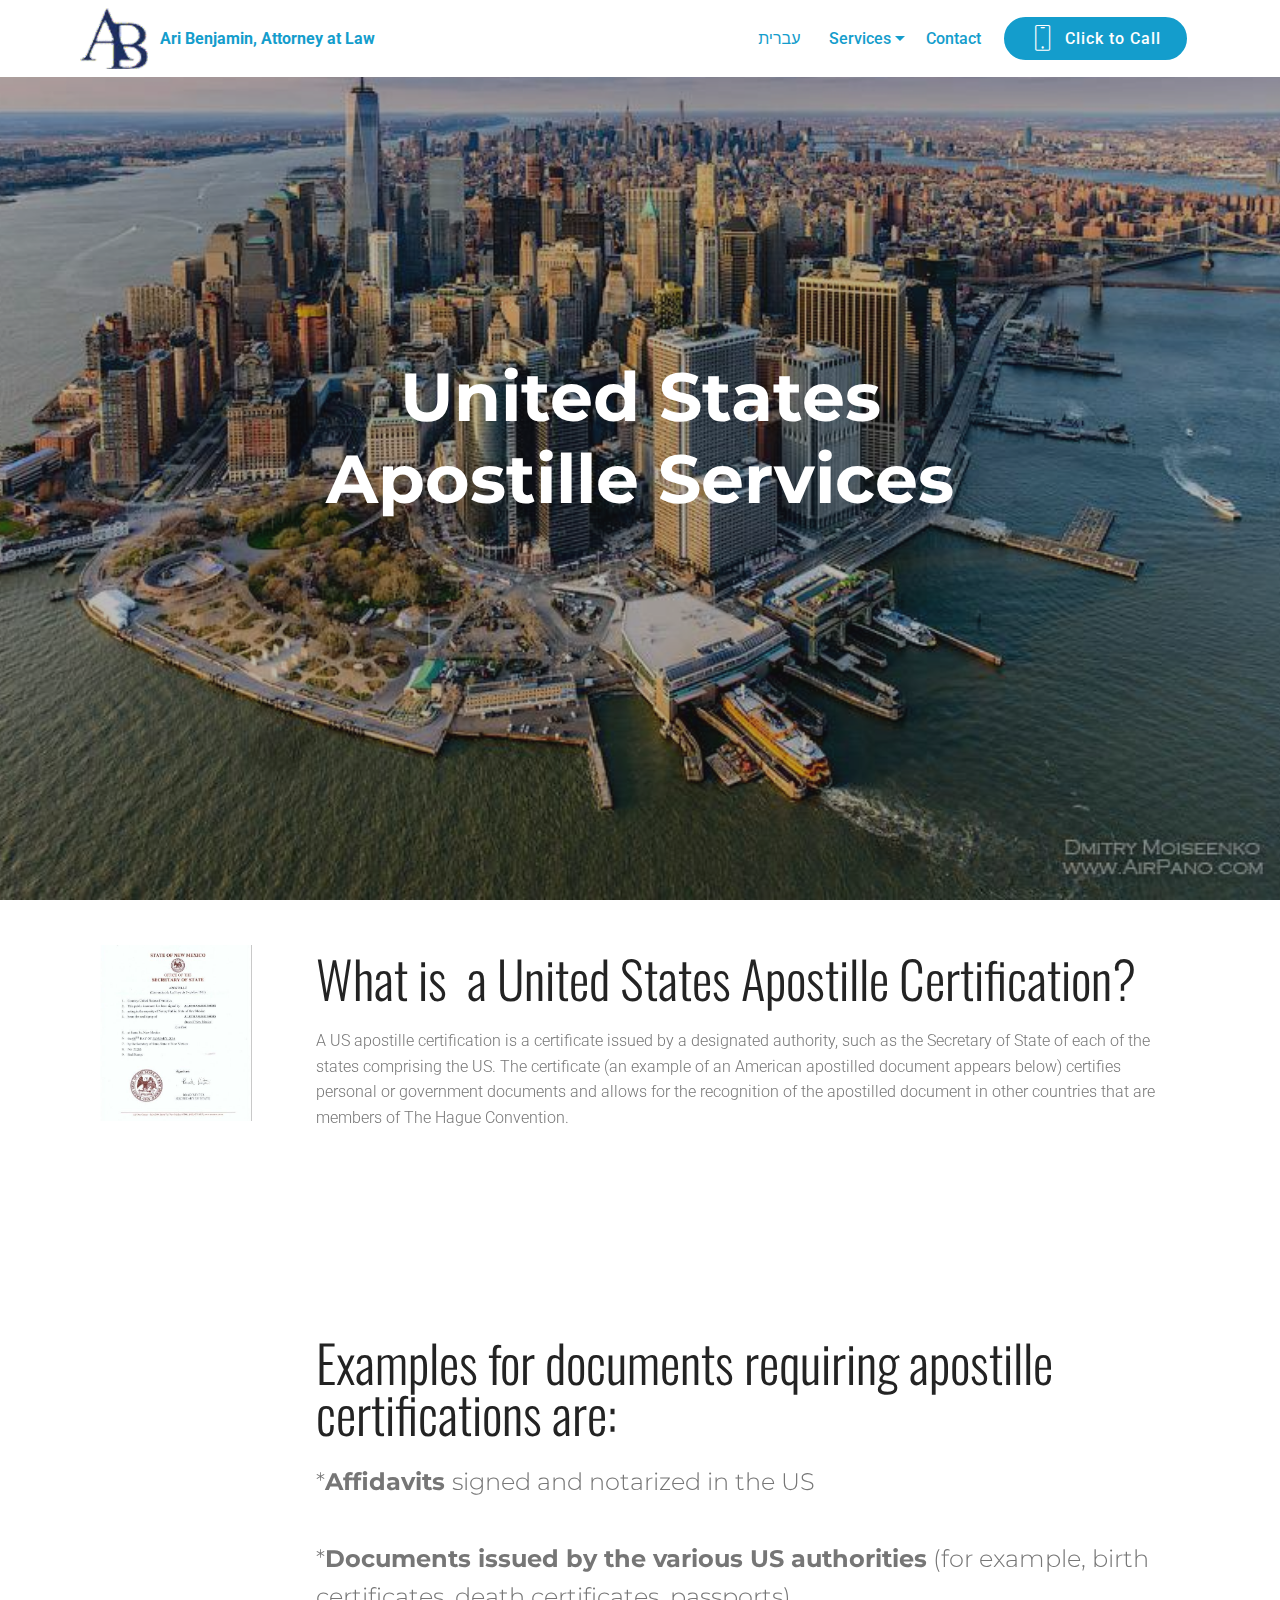
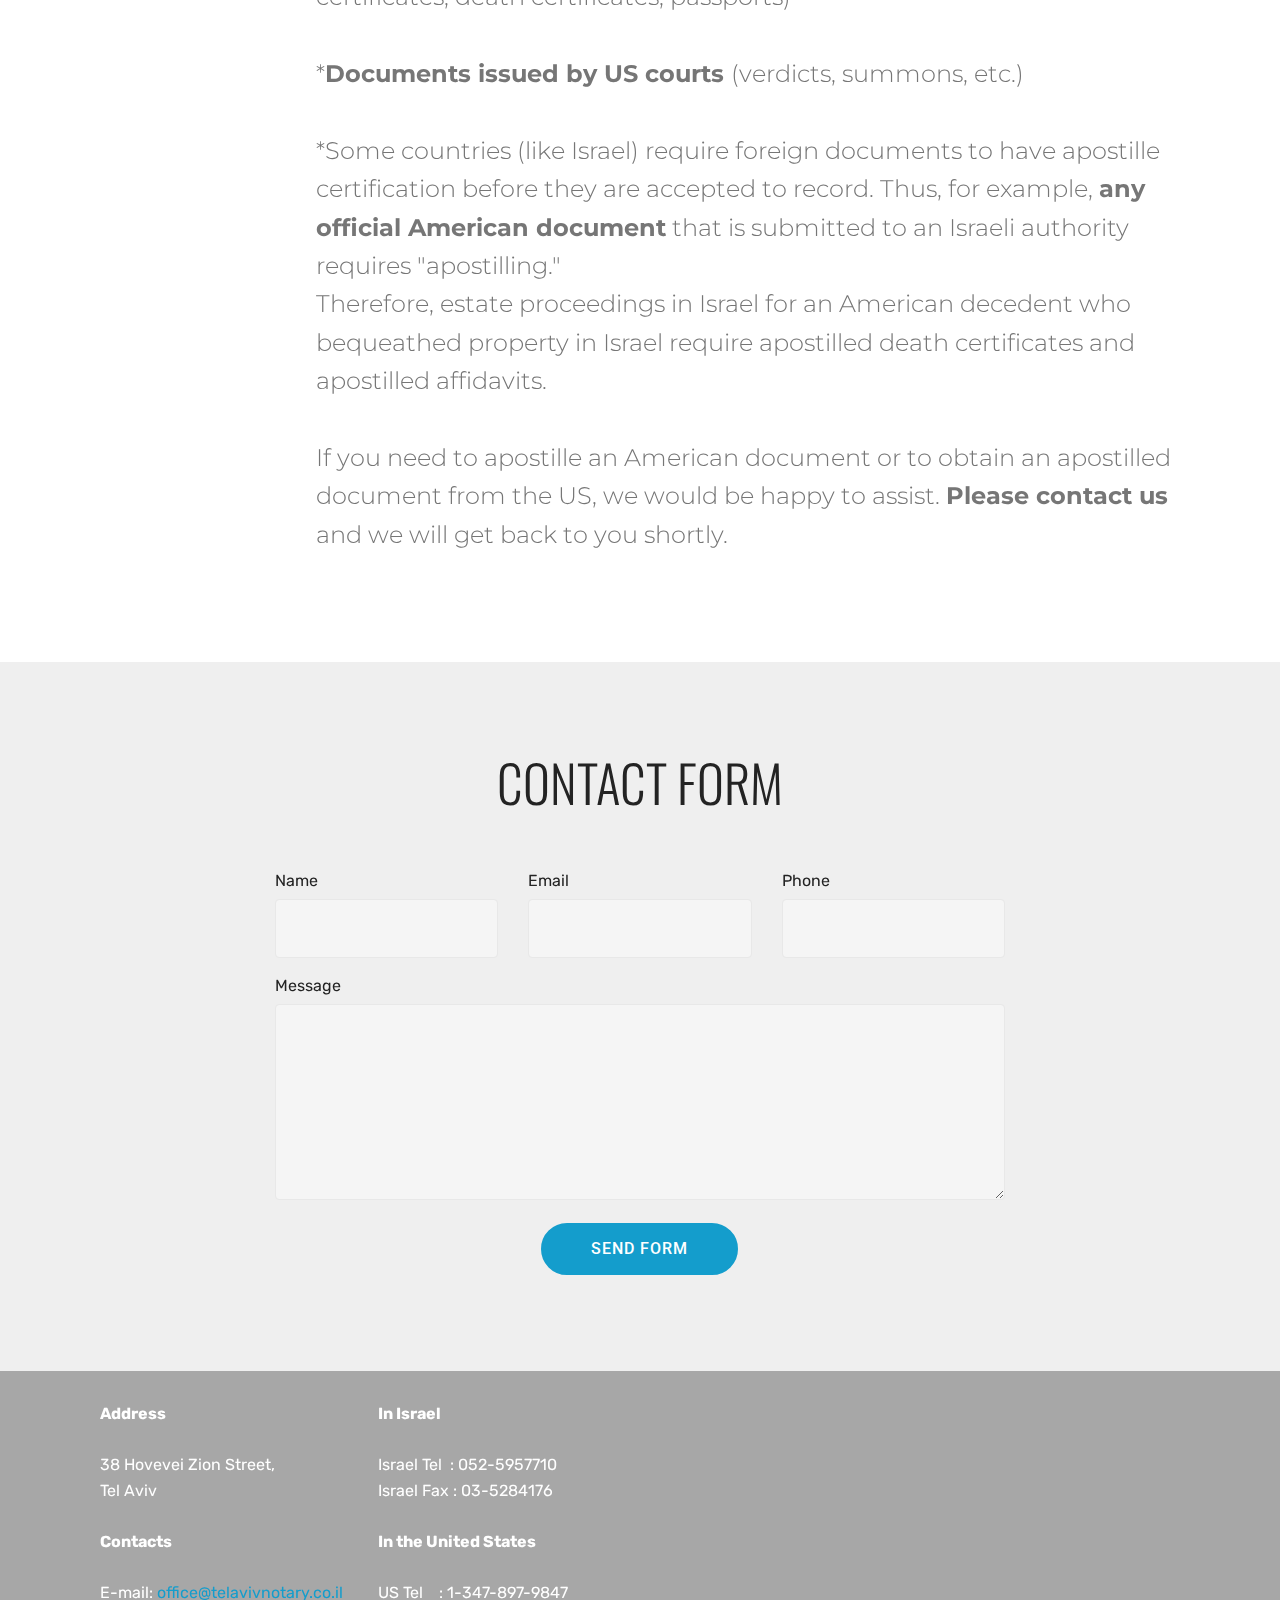
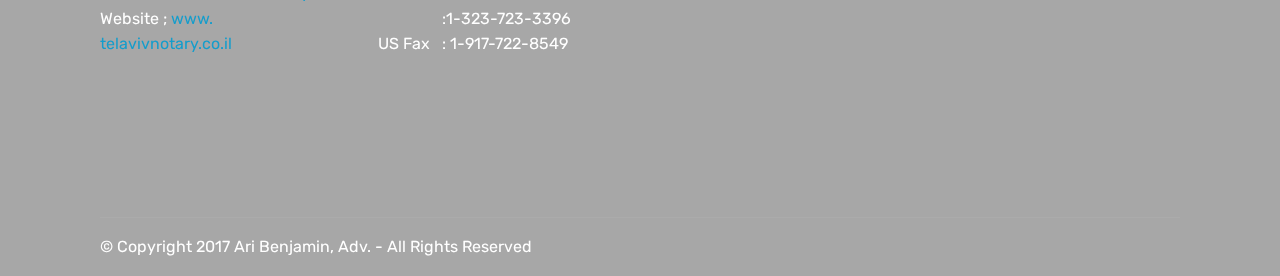
<file: page3.html>
<!DOCTYPE html>
<html >
<head>
  <!-- Site made with Mobirise Website Builder v4.5.0, https://mobirise.com -->
  <meta charset="UTF-8">
  <meta http-equiv="X-UA-Compatible" content="IE=edge">
  <meta name="generator" content="Mobirise v4.5.0, mobirise.com">
  <meta name="viewport" content="width=device-width, initial-scale=1, minimum-scale=1">
  <meta name="description" content=" ">
  <title>US Apostille</title>
  <link rel="stylesheet" href="assets/web/assets/mobirise-icons/mobirise-icons.css">
  <link rel="stylesheet" href="assets/tether/tether.min.css">
  <link rel="stylesheet" href="assets/bootstrap/css/bootstrap.min.css">
  <link rel="stylesheet" href="assets/bootstrap/css/bootstrap-grid.min.css">
  <link rel="stylesheet" href="assets/bootstrap/css/bootstrap-reboot.min.css">
  <link rel="stylesheet" href="assets/socicon/css/styles.css">
  <link rel="stylesheet" href="assets/dropdown/css/style.css">
  <link rel="stylesheet" href="assets/theme/css/style.css">
  <link rel="stylesheet" href="assets/mobirise/css/mbr-additional.css" type="text/css">
  
  
  
</head>
<body>
<section class="menu cid-qD6eE5u8S4" once="menu" id="menu2-1w" data-rv-view="507">

    

    <nav class="navbar navbar-expand beta-menu navbar-dropdown align-items-center navbar-fixed-top navbar-toggleable-sm">
        <button class="navbar-toggler navbar-toggler-right" type="button" data-toggle="collapse" data-target="#navbarSupportedContent" aria-controls="navbarSupportedContent" aria-expanded="false" aria-label="Toggle navigation">
            <div class="hamburger">
                <span></span>
                <span></span>
                <span></span>
                <span></span>
            </div>
        </button>
        <div class="menu-logo">
            <div class="navbar-brand">
                <span class="navbar-logo">
                    <a href="index.html#header1-1">
                        <img src="assets/images/ab-79x71.png" alt="Mobirise" title="" media-simple="true" style="height: 3.8rem;">
                    </a>
                </span>
                <span class="navbar-caption-wrap"><a class="navbar-caption text-primary display-4" href="page2.html#content1-10">Ari Benjamin, Attorney at Law &nbsp; &nbsp; &nbsp;</a></span>
            </div>
        </div>
        <div class="collapse navbar-collapse" id="navbarSupportedContent">
            <ul class="navbar-nav nav-dropdown" data-app-modern-menu="true"><li class="nav-item"><a class="nav-link link text-primary display-4" href="https://guchik.github.io/ari_heb/" target="_blank">עברית &nbsp;</a></li><li class="nav-item dropdown open">
                    <a class="nav-link link dropdown-toggle text-primary display-4" href="#top" data-toggle="dropdown-submenu" aria-expanded="true">Services
                    </a><div class="dropdown-menu"><a class="dropdown-item text-primary display-4" href="page2.html#header1-z" aria-expanded="false">Israeli Notary Services &nbsp; &nbsp;</a><a class="dropdown-item text-primary display-4" href="page3.html#header1-15" aria-expanded="true">US Apostille Services &nbsp; &nbsp; &nbsp; &nbsp;</a><a class="dropdown-item text-primary display-4" href="page1.html#content5-o" aria-expanded="false">Israeli Apostille Services</a></div>
                </li><li class="nav-item"><a class="nav-link link text-primary display-4" href="index.html#form1-f" aria-expanded="false">Contact</a></li></ul>
            <div class="navbar-buttons mbr-section-btn"><a class="btn btn-sm btn-primary display-4" href="tel:+972-52-5957710 ">
                    <span class="btn-icon mbri-mobile mbr-iconfont mbr-iconfont-btn">
                    </span>Click to Call</a></div>
        </div>
    </nav>
</section>

<section class="engine"><a href="https://mobirise.co/l">free bootstrap theme</a></section><section class="header1 cid-qCbTbxVk0u mbr-fullscreen mbr-parallax-background" id="header1-15" data-rv-view="509">

    

    <div class="mbr-overlay" style="opacity: 0.3; background-color: rgb(35, 35, 35);">
    </div>

    <div class="container">
        <div class="row justify-content-md-center">
            <div class="mbr-white col-md-10">
                <h1 class="mbr-section-title align-center mbr-bold pb-3 mbr-fonts-style display-1">United States <br>Apostille Services
</h1>
                
                
                
            </div>
        </div>
    </div>

</section>

<section class="features11 cid-qD6cLIGdz0" id="features11-1u" data-rv-view="512">

    

    

    <div class="container">   
        <div class="col-md-12">
            <div class="media-container-row">
                <div class="mbr-figure" style="width: 20%;">
                    <a href="mailto:office@notaryisrael.co.il"><img src="assets/images/apostil-461x534.jpg" alt="@notaryisrael.co.il" title="notaryisrael.co.il" media-simple="true"></a>
                </div>
                <div class=" align-left aside-content">
                    <h2 class="mbr-title pt-2 mbr-fonts-style display-2">What is &nbsp;a United States Apostille Certification?&nbsp;</h2>
                    <div class="mbr-section-text">
                        <p class="mbr-text mb-5 pt-3 mbr-light mbr-fonts-style display-4">A US apostille certification is a certificate issued by a designated authority, such as the Secretary of State of each of the states comprising the US. The certificate (an example of an American apostilled document appears below) certifies personal or government documents and allows for the recognition of the apostilled document in other countries that are members of The Hague Convention.<br></p>
                    </div>

                    <div class="block-content">
                        <div class="card p-3 pr-3">
                            <div class="media">
                                     
                                <div class="media-body">
                                    <h4 class="card-title mbr-fonts-style display-7"></h4>
                                </div>
                            </div>                

                            <div class="card-box">
                                <p class="block-text mbr-fonts-style display-7"></p>
                            </div>
                        </div>

                        
                    </div>
                </div>
            </div>
        </div> 
    </div>          
</section>

<section class="features11 cid-qD6dTbXJxm" id="features11-1v" data-rv-view="515">

    

    

    <div class="container">   
        <div class="col-md-12">
            <div class="media-container-row">
                <div class="mbr-figure" style="width: 20%;">
                    <a href="mailto:office@notaryisrael.co.il"><img src="assets/images/blank-1200x900.png" alt="@notaryisrael.co.il" title="notaryisrael.co.il" media-simple="true"></a>
                </div>
                <div class=" align-left aside-content">
                    <h2 class="mbr-title pt-2 mbr-fonts-style display-2">
<div>Examples for documents requiring apostille certifications are: 
</div></h2>
                    <div class="mbr-section-text">
                        <p class="mbr-text mb-5 pt-3 mbr-light mbr-fonts-style display-5">*<strong>Affidavits </strong>signed and notarized in the US&nbsp;<br><br>*<strong>Documents issued by the various US authorities</strong> (for example, birth certificates, death certificates, passports)
<br><br>*<strong>Documents issued by US courts </strong>(verdicts, summons, etc.)
<br><br>*Some countries (like Israel) require foreign documents to have apostille certification before they are accepted to record. Thus, for example, <strong>any official American document</strong> that is submitted to an Israeli authority requires "apostilling."<br>Therefore, estate proceedings in Israel for an American decedent who bequeathed property in Israel require apostilled death certificates and apostilled affidavits.
<br><br>If you need to apostille an American document or to obtain an apostilled document from the US, we would be happy to assist. <strong>Please contact us</strong> and we will get back to you shortly.&nbsp;<br></p>
                    </div>

                    <div class="block-content">
                        <div class="card p-3 pr-3">
                            <div class="media">
                                     
                                <div class="media-body">
                                    <h4 class="card-title mbr-fonts-style display-7"></h4>
                                </div>
                            </div>                

                            <div class="card-box">
                                <p class="block-text mbr-fonts-style display-7"></p>
                            </div>
                        </div>

                        
                    </div>
                </div>
            </div>
        </div> 
    </div>          
</section>

<section class="mbr-section form1 cid-qCfmAFApkT mbr-parallax-background" id="form1-1c" data-rv-view="518">

    

    <div class="mbr-overlay" style="opacity: 0.7; background-color: rgb(239, 239, 239);">
    </div>
    <div class="container">
        <div class="row justify-content-center">
            <div class="title col-12 col-lg-8">
                <h2 class="mbr-section-title align-center pb-3 mbr-fonts-style display-2">
                    CONTACT FORM
                </h2>
                
            </div>
        </div>
    </div>
    <div class="container">
        <div class="row justify-content-center">
            <div class="media-container-column col-lg-8" data-form-type="formoid">
                    <div data-form-alert="" hidden="">Thanks for filling out the form!</div>
            
                    <form class="mbr-form" action="https://mobirise.com/" method="post" data-form-title="Mobirise Form"><input type="hidden" data-form-email="true" value="kY8rHI7qZnStlKUJVKhrWCd3igD/pylKmfj/5BomPE07EFoMXqa4uAp/Cc+yExl0p35iJAJccdbb4q1pB4JDIQ5L6UGCay7rr21IEVTeXqB0pGFjn24rh3EI/QYDMd3w">
                        <div class="row row-sm-offset">
                            <div class="col-md-4 multi-horizontal" data-for="name">
                                <div class="form-group">
                                    <label class="form-control-label mbr-fonts-style display-7" for="name-form1-1c">Name</label>
                                    <input type="text" class="form-control" name="name" data-form-field="Name" required="" id="name-form1-1c">
                                </div>
                            </div>
                            <div class="col-md-4 multi-horizontal" data-for="email">
                                <div class="form-group">
                                    <label class="form-control-label mbr-fonts-style display-7" for="email-form1-1c">Email</label>
                                    <input type="email" class="form-control" name="email" data-form-field="Email" required="" id="email-form1-1c">
                                </div>
                            </div>
                            <div class="col-md-4 multi-horizontal" data-for="phone">
                                <div class="form-group">
                                    <label class="form-control-label mbr-fonts-style display-7" for="phone-form1-1c">Phone</label>
                                    <input type="tel" class="form-control" name="phone" data-form-field="Phone" id="phone-form1-1c">
                                </div>
                            </div>
                        </div>
                        <div class="form-group" data-for="message">
                            <label class="form-control-label mbr-fonts-style display-7" for="message-form1-1c">Message</label>
                            <textarea type="text" class="form-control" name="message" rows="7" data-form-field="Message" id="message-form1-1c"></textarea>
                        </div>
            
                        <span class="input-group-btn">
                            <button href="" type="submit" class="btn btn-primary btn-form display-4">SEND FORM</button>
                        </span>
                    </form>
            </div>
        </div>
    </div>
</section>

<section class="cid-qD6ksUEHVU mbr-parallax-background" id="footer2-21" data-rv-view="521">

    

    <div class="mbr-overlay" style="opacity: 0.4; background-color: rgb(60, 60, 60);"></div>

    <div class="container">
        <div class="media-container-row content mbr-white">
            <div class="col-12 col-md-3 mbr-fonts-style display-7">
                <p class="mbr-text">
                    <strong>Address</strong>
                    <br><br>38 Hovevei Zion Street, <br>Tel Aviv
<br><strong><br>Contacts</strong>
                    <br>
                    <br>E-mail: <a href="mailto:office@telavivnotary.co.il">office@telavivnotary.co.il</a><br>                    Website ; <strong><a href="http://telavivnotary.co.il">www. telavivnotary.co.il</a><br></strong><br></p>
            </div>
            <div class="col-12 col-md-3 mbr-fonts-style display-7">
                <p class="mbr-text"><strong>In Israel</strong><br>
                    <br>Israel Tel &nbsp;: 052-5957710 
<br>Israel Fax : 03-5284176&nbsp;<br>
                    <br><strong>In the United States</strong>&nbsp;<br>
                    <br>US Tel &nbsp; &nbsp;: 1-347-897-9847<br>&nbsp; &nbsp; &nbsp; &nbsp; &nbsp; &nbsp; &nbsp; &nbsp; :1-323-723-3396 &nbsp; &nbsp;<br>US Fax &nbsp; : 1-917-722-8549&nbsp;<br></p>
            </div>
            <div class="col-12 col-md-6">
                <div class="google-map"><iframe frameborder="0" style="border:0" src="https://www.google.com/maps/embed/v1/place?key=AIzaSyA0Dx_boXQiwvdz8sJHoYeZNVTdoWONYkU&amp;q=place_id:ChIJ1XiX_H5MHRUR12VErGcnPV8" allowfullscreen=""></iframe></div>
            </div>
        </div>
        <div class="footer-lower">
            <div class="media-container-row">
                <div class="col-sm-12">
                    <hr>
                </div>
            </div>
            <div class="media-container-row mbr-white">
                <div class="col-sm-6 copyright">
                    <p class="mbr-text mbr-fonts-style display-7">
                        © Copyright 2017 Ari Benjamin, Adv. - All Rights Reserved
                    </p>
                </div>
                <div class="col-md-6">
                    
                </div>
            </div>
        </div>
    </div>
</section>


  <script src="assets/web/assets/jquery/jquery.min.js"></script>
  <script src="assets/popper/popper.min.js"></script>
  <script src="assets/tether/tether.min.js"></script>
  <script src="assets/bootstrap/js/bootstrap.min.js"></script>
  <script src="assets/smoothscroll/smooth-scroll.js"></script>
  <script src="assets/touchswipe/jquery.touch-swipe.min.js"></script>
  <script src="assets/parallax/jarallax.min.js"></script>
  <script src="assets/dropdown/js/script.min.js"></script>
  <script src="assets/theme/js/script.js"></script>
  <script src="assets/formoid/formoid.min.js"></script>
  
  
 <div id="scrollToTop" class="scrollToTop mbr-arrow-up"><a style="text-align: center;"><i></i></a></div>
  </body>
</html>
</file>
<file: assets/web/assets/mobirise-icons/mobirise-icons.css>
@font-face {
  font-family: 'MobiriseIcons';
  src:  url('mobirise-icons.eot?spat4u');
  src:  url('mobirise-icons.eot?spat4u#iefix') format('embedded-opentype'),
    url('mobirise-icons.ttf?spat4u') format('truetype'),
    url('mobirise-icons.woff?spat4u') format('woff'),
    url('mobirise-icons.svg?spat4u#MobiriseIcons') format('svg');
  font-weight: normal;
  font-style: normal;
}

[class^="mbri-"], [class*=" mbri-"] {
  /* use !important to prevent issues with browser extensions that change fonts */
  font-family: MobiriseIcons !important;
  speak: none;
  font-style: normal;
  font-weight: normal;
  font-variant: normal;
  text-transform: none;
  line-height: 1;

  /* Better Font Rendering =========== */
  -webkit-font-smoothing: antialiased;
  -moz-osx-font-smoothing: grayscale;
}

.mbri-add-submenu:before {
  content: "\e900";
}
.mbri-alert:before {
  content: "\e901";
}
.mbri-align-center:before {
  content: "\e902";
}
.mbri-align-justify:before {
  content: "\e903";
}
.mbri-align-left:before {
  content: "\e904";
}
.mbri-align-right:before {
  content: "\e905";
}
.mbri-android:before {
  content: "\e906";
}
.mbri-apple:before {
  content: "\e907";
}
.mbri-arrow-down:before {
  content: "\e908";
}
.mbri-arrow-next:before {
  content: "\e909";
}
.mbri-arrow-prev:before {
  content: "\e90a";
}
.mbri-arrow-up:before {
  content: "\e90b";
}
.mbri-bold:before {
  content: "\e90c";
}
.mbri-bookmark:before {
  content: "\e90d";
}
.mbri-bootstrap:before {
  content: "\e90e";
}
.mbri-briefcase:before {
  content: "\e90f";
}
.mbri-browse:before {
  content: "\e910";
}
.mbri-bulleted-list:before {
  content: "\e911";
}
.mbri-calendar:before {
  content: "\e912";
}
.mbri-camera:before {
  content: "\e913";
}
.mbri-cart-add:before {
  content: "\e914";
}
.mbri-cart-full:before {
  content: "\e915";
}
.mbri-cash:before {
  content: "\e916";
}
.mbri-change-style:before {
  content: "\e917";
}
.mbri-chat:before {
  content: "\e918";
}
.mbri-clock:before {
  content: "\e919";
}
.mbri-close:before {
  content: "\e91a";
}
.mbri-cloud:before {
  content: "\e91b";
}
.mbri-code:before {
  content: "\e91c";
}
.mbri-contact-form:before {
  content: "\e91d";
}
.mbri-credit-card:before {
  content: "\e91e";
}
.mbri-cursor-click:before {
  content: "\e91f";
}
.mbri-cust-feedback:before {
  content: "\e920";
}
.mbri-database:before {
  content: "\e921";
}
.mbri-delivery:before {
  content: "\e922";
}
.mbri-desktop:before {
  content: "\e923";
}
.mbri-devices:before {
  content: "\e924";
}
.mbri-down:before {
  content: "\e925";
}
.mbri-download:before {
  content: "\e989";
}
.mbri-drag-n-drop:before {
  content: "\e927";
}
.mbri-drag-n-drop2:before {
  content: "\e928";
}
.mbri-edit:before {
  content: "\e929";
}
.mbri-edit2:before {
  content: "\e92a";
}
.mbri-error:before {
  content: "\e92b";
}
.mbri-extension:before {
  content: "\e92c";
}
.mbri-features:before {
  content: "\e92d";
}
.mbri-file:before {
  content: "\e92e";
}
.mbri-flag:before {
  content: "\e92f";
}
.mbri-folder:before {
  content: "\e930";
}
.mbri-gift:before {
  content: "\e931";
}
.mbri-github:before {
  content: "\e932";
}
.mbri-globe:before {
  content: "\e933";
}
.mbri-globe-2:before {
  content: "\e934";
}
.mbri-growing-chart:before {
  content: "\e935";
}
.mbri-hearth:before {
  content: "\e936";
}
.mbri-help:before {
  content: "\e937";
}
.mbri-home:before {
  content: "\e938";
}
.mbri-hot-cup:before {
  content: "\e939";
}
.mbri-idea:before {
  content: "\e93a";
}
.mbri-image-gallery:before {
  content: "\e93b";
}
.mbri-image-slider:before {
  content: "\e93c";
}
.mbri-info:before {
  content: "\e93d";
}
.mbri-italic:before {
  content: "\e93e";
}
.mbri-key:before {
  content: "\e93f";
}
.mbri-laptop:before {
  content: "\e940";
}
.mbri-layers:before {
  content: "\e941";
}
.mbri-left-right:before {
  content: "\e942";
}
.mbri-left:before {
  content: "\e943";
}
.mbri-letter:before {
  content: "\e944";
}
.mbri-like:before {
  content: "\e945";
}
.mbri-link:before {
  content: "\e946";
}
.mbri-lock:before {
  content: "\e947";
}
.mbri-login:before {
  content: "\e948";
}
.mbri-logout:before {
  content: "\e949";
}
.mbri-magic-stick:before {
  content: "\e94a";
}
.mbri-map-pin:before {
  content: "\e94b";
}
.mbri-menu:before {
  content: "\e94c";
}
.mbri-mobile:before {
  content: "\e94d";
}
.mbri-mobile2:before {
  content: "\e94e";
}
.mbri-mobirise:before {
  content: "\e94f";
}
.mbri-more-horizontal:before {
  content: "\e950";
}
.mbri-more-vertical:before {
  content: "\e951";
}
.mbri-music:before {
  content: "\e952";
}
.mbri-new-file:before {
  content: "\e953";
}
.mbri-numbered-list:before {
  content: "\e954";
}
.mbri-opened-folder:before {
  content: "\e955";
}
.mbri-pages:before {
  content: "\e956";
}
.mbri-paper-plane:before {
  content: "\e957";
}
.mbri-paperclip:before {
  content: "\e958";
}
.mbri-photo:before {
  content: "\e959";
}
.mbri-photos:before {
  content: "\e95a";
}
.mbri-pin:before {
  content: "\e95b";
}
.mbri-play:before {
  content: "\e95c";
}
.mbri-plus:before {
  content: "\e95d";
}
.mbri-preview:before {
  content: "\e95e";
}
.mbri-print:before {
  content: "\e95f";
}
.mbri-protect:before {
  content: "\e960";
}
.mbri-question:before {
  content: "\e961";
}
.mbri-quote-left:before {
  content: "\e962";
}
.mbri-quote-right:before {
  content: "\e963";
}
.mbri-refresh:before {
  content: "\e964";
}
.mbri-responsive:before {
  content: "\e965";
}
.mbri-right:before {
  content: "\e966";
}
.mbri-rocket:before {
  content: "\e967";
}
.mbri-sad-face:before {
  content: "\e968";
}
.mbri-sale:before {
  content: "\e969";
}
.mbri-save:before {
  content: "\e96a";
}
.mbri-search:before {
  content: "\e96b";
}
.mbri-setting:before {
  content: "\e96c";
}
.mbri-setting2:before {
  content: "\e96d";
}
.mbri-setting3:before {
  content: "\e96e";
}
.mbri-share:before {
  content: "\e96f";
}
.mbri-shopping-bag:before {
  content: "\e970";
}
.mbri-shopping-basket:before {
  content: "\e971";
}
.mbri-shopping-cart:before {
  content: "\e972";
}
.mbri-sites:before {
  content: "\e973";
}
.mbri-smile-face:before {
  content: "\e974";
}
.mbri-speed:before {
  content: "\e975";
}
.mbri-star:before {
  content: "\e976";
}
.mbri-success:before {
  content: "\e977";
}
.mbri-sun:before {
  content: "\e978";
}
.mbri-sun2:before {
  content: "\e979";
}
.mbri-tablet:before {
  content: "\e97a";
}
.mbri-tablet-vertical:before {
  content: "\e97b";
}
.mbri-target:before {
  content: "\e97c";
}
.mbri-timer:before {
  content: "\e97d";
}
.mbri-to-ftp:before {
  content: "\e97e";
}
.mbri-to-local-drive:before {
  content: "\e97f";
}
.mbri-touch-swipe:before {
  content: "\e980";
}
.mbri-touch:before {
  content: "\e981";
}
.mbri-trash:before {
  content: "\e982";
}
.mbri-underline:before {
  content: "\e983";
}
.mbri-unlink:before {
  content: "\e984";
}
.mbri-unlock:before {
  content: "\e985";
}
.mbri-up-down:before {
  content: "\e986";
}
.mbri-up:before {
  content: "\e987";
}
.mbri-update:before {
  content: "\e988";
}
.mbri-upload:before {
 content: "\e926"; 
}
.mbri-user:before {
  content: "\e98a";
}
.mbri-user2:before {
  content: "\e98b";
}
.mbri-users:before {
  content: "\e98c";
}
.mbri-video:before {
  content: "\e98d";
}
.mbri-video-play:before {
  content: "\e98e";
}
.mbri-watch:before {
  content: "\e98f";
}
.mbri-website-theme:before {
  content: "\e990";
}
.mbri-wifi:before {
  content: "\e991";
}
.mbri-windows:before {
  content: "\e992";
}
.mbri-zoom-out:before {
  content: "\e993";
}
.mbri-redo:before {
  content: "\e994";
}
.mbri-undo:before {
  content: "\e995";
}
</file>
<file: assets/socicon/css/styles.css>
@charset "UTF-8";

@font-face {
  font-family: "socicon";
  src:url("../fonts/socicon.eot");
  src:url("../fonts/socicon.eot?#iefix") format("embedded-opentype"),
    url("../fonts/socicon.woff") format("woff"),
    url("../fonts/socicon.ttf") format("truetype"),
    url("../fonts/socicon.svg#socicon") format("svg");
  font-weight: normal;
  font-style: normal;

}

[data-icon]:before {
  font-family: "socicon" !important;
  content: attr(data-icon);
  font-style: normal !important;
  font-weight: normal !important;
  font-variant: normal !important;
  text-transform: none !important;
  speak: none;
  line-height: 1;
  -webkit-font-smoothing: antialiased;
  -moz-osx-font-smoothing: grayscale;
}

[class^="socicon-"]:before,
[class*=" socicon-"]:before {
  font-family: "socicon" !important;
  font-style: normal !important;
  font-weight: normal !important;
  font-variant: normal !important;
  text-transform: none !important;
  speak: none;
  line-height: 1;
  -webkit-font-smoothing: antialiased;
  -moz-osx-font-smoothing: grayscale;
}

.socicon-modelmayhem:before {
  content: "\e000";
}
.socicon-mixcloud:before {
  content: "\e001";
}
.socicon-drupal:before {
  content: "\e002";
}
.socicon-swarm:before {
  content: "\e003";
}
.socicon-istock:before {
  content: "\e004";
}
.socicon-yammer:before {
  content: "\e005";
}
.socicon-ello:before {
  content: "\e006";
}
.socicon-stackoverflow:before {
  content: "\e007";
}
.socicon-persona:before {
  content: "\e008";
}
.socicon-triplej:before {
  content: "\e009";
}
.socicon-houzz:before {
  content: "\e00a";
}
.socicon-rss:before {
  content: "\e00b";
}
.socicon-paypal:before {
  content: "\e00c";
}
.socicon-odnoklassniki:before {
  content: "\e00d";
}
.socicon-airbnb:before {
  content: "\e00e";
}
.socicon-periscope:before {
  content: "\e00f";
}
.socicon-outlook:before {
  content: "\e010";
}
.socicon-coderwall:before {
  content: "\e011";
}
.socicon-tripadvisor:before {
  content: "\e012";
}
.socicon-appnet:before {
  content: "\e013";
}
.socicon-goodreads:before {
  content: "\e014";
}
.socicon-tripit:before {
  content: "\e015";
}
.socicon-lanyrd:before {
  content: "\e016";
}
.socicon-slideshare:before {
  content: "\e017";
}
.socicon-buffer:before {
  content: "\e018";
}
.socicon-disqus:before {
  content: "\e019";
}
.socicon-vkontakte:before {
  content: "\e01a";
}
.socicon-whatsapp:before {
  content: "\e01b";
}
.socicon-patreon:before {
  content: "\e01c";
}
.socicon-storehouse:before {
  content: "\e01d";
}
.socicon-pocket:before {
  content: "\e01e";
}
.socicon-mail:before {
  content: "\e01f";
}
.socicon-blogger:before {
  content: "\e020";
}
.socicon-technorati:before {
  content: "\e021";
}
.socicon-reddit:before {
  content: "\e022";
}
.socicon-dribbble:before {
  content: "\e023";
}
.socicon-stumbleupon:before {
  content: "\e024";
}
.socicon-digg:before {
  content: "\e025";
}
.socicon-envato:before {
  content: "\e026";
}
.socicon-behance:before {
  content: "\e027";
}
.socicon-delicious:before {
  content: "\e028";
}
.socicon-deviantart:before {
  content: "\e029";
}
.socicon-forrst:before {
  content: "\e02a";
}
.socicon-play:before {
  content: "\e02b";
}
.socicon-zerply:before {
  content: "\e02c";
}
.socicon-wikipedia:before {
  content: "\e02d";
}
.socicon-apple:before {
  content: "\e02e";
}
.socicon-flattr:before {
  content: "\e02f";
}
.socicon-github:before {
  content: "\e030";
}
.socicon-renren:before {
  content: "\e031";
}
.socicon-friendfeed:before {
  content: "\e032";
}
.socicon-newsvine:before {
  content: "\e033";
}
.socicon-identica:before {
  content: "\e034";
}
.socicon-bebo:before {
  content: "\e035";
}
.socicon-zynga:before {
  content: "\e036";
}
.socicon-steam:before {
  content: "\e037";
}
.socicon-xbox:before {
  content: "\e038";
}
.socicon-windows:before {
  content: "\e039";
}
.socicon-qq:before {
  content: "\e03a";
}
.socicon-douban:before {
  content: "\e03b";
}
.socicon-meetup:before {
  content: "\e03c";
}
.socicon-playstation:before {
  content: "\e03d";
}
.socicon-android:before {
  content: "\e03e";
}
.socicon-snapchat:before {
  content: "\e03f";
}
.socicon-twitter:before {
  content: "\e040";
}
.socicon-facebook:before {
  content: "\e041";
}
.socicon-googleplus:before {
  content: "\e042";
}
.socicon-pinterest:before {
  content: "\e043";
}
.socicon-foursquare:before {
  content: "\e044";
}
.socicon-yahoo:before {
  content: "\e045";
}
.socicon-skype:before {
  content: "\e046";
}
.socicon-yelp:before {
  content: "\e047";
}
.socicon-feedburner:before {
  content: "\e048";
}
.socicon-linkedin:before {
  content: "\e049";
}
.socicon-viadeo:before {
  content: "\e04a";
}
.socicon-xing:before {
  content: "\e04b";
}
.socicon-myspace:before {
  content: "\e04c";
}
.socicon-soundcloud:before {
  content: "\e04d";
}
.socicon-spotify:before {
  content: "\e04e";
}
.socicon-grooveshark:before {
  content: "\e04f";
}
.socicon-lastfm:before {
  content: "\e050";
}
.socicon-youtube:before {
  content: "\e051";
}
.socicon-vimeo:before {
  content: "\e052";
}
.socicon-dailymotion:before {
  content: "\e053";
}
.socicon-vine:before {
  content: "\e054";
}
.socicon-flickr:before {
  content: "\e055";
}
.socicon-500px:before {
  content: "\e056";
}
.socicon-wordpress:before {
  content: "\e058";
}
.socicon-tumblr:before {
  content: "\e059";
}
.socicon-twitch:before {
  content: "\e05a";
}
.socicon-8tracks:before {
  content: "\e05b";
}
.socicon-amazon:before {
  content: "\e05c";
}
.socicon-icq:before {
  content: "\e05d";
}
.socicon-smugmug:before {
  content: "\e05e";
}
.socicon-ravelry:before {
  content: "\e05f";
}
.socicon-weibo:before {
  content: "\e060";
}
.socicon-baidu:before {
  content: "\e061";
}
.socicon-angellist:before {
  content: "\e062";
}
.socicon-ebay:before {
  content: "\e063";
}
.socicon-imdb:before {
  content: "\e064";
}
.socicon-stayfriends:before {
  content: "\e065";
}
.socicon-residentadvisor:before {
  content: "\e066";
}
.socicon-google:before {
  content: "\e067";
}
.socicon-yandex:before {
  content: "\e068";
}
.socicon-sharethis:before {
  content: "\e069";
}
.socicon-bandcamp:before {
  content: "\e06a";
}
.socicon-itunes:before {
  content: "\e06b";
}
.socicon-deezer:before {
  content: "\e06c";
}
.socicon-telegram:before {
  content: "\e06e";
}
.socicon-openid:before {
  content: "\e06f";
}
.socicon-amplement:before {
  content: "\e070";
}
.socicon-viber:before {
  content: "\e071";
}
.socicon-zomato:before {
  content: "\e072";
}
.socicon-draugiem:before {
  content: "\e074";
}
.socicon-endomodo:before {
  content: "\e075";
}
.socicon-filmweb:before {
  content: "\e076";
}
.socicon-stackexchange:before {
  content: "\e077";
}
.socicon-wykop:before {
  content: "\e078";
}
.socicon-teamspeak:before {
  content: "\e079";
}
.socicon-teamviewer:before {
  content: "\e07a";
}
.socicon-ventrilo:before {
  content: "\e07b";
}
.socicon-younow:before {
  content: "\e07c";
}
.socicon-raidcall:before {
  content: "\e07d";
}
.socicon-mumble:before {
  content: "\e07e";
}
.socicon-medium:before {
  content: "\e06d";
}
.socicon-bebee:before {
  content: "\e07f";
}
.socicon-hitbox:before {
  content: "\e080";
}
.socicon-reverbnation:before {
  content: "\e081";
}
.socicon-formulr:before {
  content: "\e082";
}
.socicon-instagram:before {
  content: "\e057";
}
.socicon-battlenet:before {
  content: "\e083";
}
.socicon-chrome:before {
  content: "\e084";
}
.socicon-discord:before {
  content: "\e086";
}
.socicon-issuu:before {
  content: "\e087";
}
.socicon-macos:before {
  content: "\e088";
}
.socicon-firefox:before {
  content: "\e089";
}
.socicon-opera:before {
  content: "\e08d";
}
.socicon-keybase:before {
  content: "\e090";
}
.socicon-alliance:before {
  content: "\e091";
}
.socicon-livejournal:before {
  content: "\e092";
}
.socicon-googlephotos:before {
  content: "\e093";
}
.socicon-horde:before {
  content: "\e094";
}
.socicon-etsy:before {
  content: "\e095";
}
.socicon-zapier:before {
  content: "\e096";
}
.socicon-google-scholar:before {
  content: "\e097";
}
.socicon-researchgate:before {
  content: "\e098";
}
.socicon-wechat:before {
  content: "\e099";
}
.socicon-strava:before {
  content: "\e09a";
}
.socicon-line:before {
  content: "\e09b";
}
.socicon-lyft:before {
  content: "\e09c";
}
.socicon-uber:before {
  content: "\e09d";
}
.socicon-songkick:before {
  content: "\e09e";
}
.socicon-viewbug:before {
  content: "\e09f";
}
.socicon-googlegroups:before {
  content: "\e0a0";
}
.socicon-quora:before {
  content: "\e073";
}
.socicon-diablo:before {
  content: "\e085";
}
.socicon-blizzard:before {
  content: "\e0a1";
}
.socicon-hearthstone:before {
  content: "\e08b";
}
.socicon-heroes:before {
  content: "\e08a";
}
.socicon-overwatch:before {
  content: "\e08c";
}
.socicon-warcraft:before {
  content: "\e08e";
}
.socicon-starcraft:before {
  content: "\e08f";
}
.socicon-beam:before {
  content: "\e0a2";
}
.socicon-curse:before {
  content: "\e0a3";
}
.socicon-player:before {
  content: "\e0a4";
}
.socicon-streamjar:before {
  content: "\e0a5";
}
.socicon-nintendo:before {
  content: "\e0a6";
}
.socicon-hellocoton:before {
  content: "\e0a7";
}
</file>
<file: assets/dropdown/css/style.css>
.navbar-dropdown {
  left: 0;
  padding: 0;
  position: absolute;
  right: 0;
  top: 0;
  transition: all 0.45s ease;
  z-index: 1030;
  background: #282828; }
  .navbar-dropdown .navbar-logo {
    margin-right: 0.8rem;
    transition: margin 0.3s ease-in-out;
    vertical-align: middle; }
    .navbar-dropdown .navbar-logo img {
      height: 3.125rem;
      transition: all 0.3s ease-in-out; }
    .navbar-dropdown .navbar-logo.mbr-iconfont {
      font-size: 3.125rem;
      line-height: 3.125rem; }
  .navbar-dropdown .navbar-caption {
    font-weight: 700;
    white-space: normal;
    vertical-align: -4px;
    line-height: 3.125rem !important; }
    .navbar-dropdown .navbar-caption, .navbar-dropdown .navbar-caption:hover {
      color: inherit;
      text-decoration: none; }
  .navbar-dropdown .mbr-iconfont + .navbar-caption {
    vertical-align: -1px; }
  .navbar-dropdown.navbar-fixed-top {
    position: fixed; }
  .navbar-dropdown .navbar-brand span {
    vertical-align: -4px; }
  .navbar-dropdown.bg-color.transparent {
    background: none; }
  .navbar-dropdown.navbar-short .navbar-brand {
    padding: 0.625rem 0; }
    .navbar-dropdown.navbar-short .navbar-brand span {
      vertical-align: -1px; }
  .navbar-dropdown.navbar-short .navbar-caption {
    line-height: 2.375rem !important;
    vertical-align: -2px; }
  .navbar-dropdown.navbar-short .navbar-logo {
    margin-right: 0.5rem; }
    .navbar-dropdown.navbar-short .navbar-logo img {
      height: 2.375rem; }
    .navbar-dropdown.navbar-short .navbar-logo.mbr-iconfont {
      font-size: 2.375rem;
      line-height: 2.375rem; }
  .navbar-dropdown.navbar-short .mbr-table-cell {
    height: 3.625rem; }
  .navbar-dropdown .navbar-close {
    left: 0.6875rem;
    position: fixed;
    top: 0.75rem;
    z-index: 1000; }
  .navbar-dropdown .hamburger-icon {
    content: "";
    display: inline-block;
    vertical-align: middle;
    width: 16px;
    -webkit-box-shadow: 0 -6px 0 1px #282828,0 0 0 1px #282828,0 6px 0 1px #282828;
    -moz-box-shadow: 0 -6px 0 1px #282828,0 0 0 1px #282828,0 6px 0 1px #282828;
    box-shadow: 0 -6px 0 1px #282828,0 0 0 1px #282828,0 6px 0 1px #282828; }

.dropdown-menu .dropdown-toggle[data-toggle="dropdown-submenu"]::after {
  border-bottom: 0.35em solid transparent;
  border-left: 0.35em solid;
  border-right: 0;
  border-top: 0.35em solid transparent;
  margin-left: 0.3rem; }

.dropdown-menu .dropdown-item:focus {
  outline: 0; }

.nav-dropdown {
  font-size: 0.75rem;
  font-weight: 500;
  height: auto !important; }
  .nav-dropdown .nav-btn {
    padding-left: 1rem; }
  .nav-dropdown .link {
    margin: .667em 1.667em;
    font-weight: 500;
    padding: 0;
    transition: color .2s ease-in-out; }
    .nav-dropdown .link.dropdown-toggle {
      margin-right: 2.583em; }
      .nav-dropdown .link.dropdown-toggle::after {
        margin-left: .25rem;
        border-top: 0.35em solid;
        border-right: 0.35em solid transparent;
        border-left: 0.35em solid transparent;
        border-bottom: 0; }
      .nav-dropdown .link.dropdown-toggle[aria-expanded="true"] {
        margin: 0;
        padding: 0.667em 3.263em  0.667em 1.667em; }
  .nav-dropdown .link::after,
  .nav-dropdown .dropdown-item::after {
    color: inherit; }
  .nav-dropdown .btn {
    font-size: 0.75rem;
    font-weight: 700;
    letter-spacing: 0;
    margin-bottom: 0;
    padding-left: 1.25rem;
    padding-right: 1.25rem; }
  .nav-dropdown .dropdown-menu {
    border-radius: 0;
    border: 0;
    left: 0;
    margin: 0;
    padding-bottom: 1.25rem;
    padding-top: 1.25rem;
    position: relative; }
  .nav-dropdown .dropdown-submenu {
    margin-left: 0.125rem;
    top: 0; }
  .nav-dropdown .dropdown-item {
    font-weight: 500;
    line-height: 2;
    padding: 0.3846em 4.615em 0.3846em 1.5385em;
    position: relative;
    transition: color .2s ease-in-out, background-color .2s ease-in-out; }
    .nav-dropdown .dropdown-item::after {
      margin-top: -0.3077em;
      position: absolute;
      right: 1.1538em;
      top: 50%; }
    .nav-dropdown .dropdown-item:focus, .nav-dropdown .dropdown-item:hover {
      background: none; }

@media (max-width: 767px) {
  .nav-dropdown.navbar-toggleable-sm {
    bottom: 0;
    display: none;
    left: 0;
    overflow-x: hidden;
    position: fixed;
    top: 0;
    transform: translateX(-100%);
    -ms-transform: translateX(-100%);
    -webkit-transform: translateX(-100%);
    width: 18.75rem;
    z-index: 999; } }
.nav-dropdown.navbar-toggleable-xl {
  bottom: 0;
  display: none;
  left: 0;
  overflow-x: hidden;
  position: fixed;
  top: 0;
  transform: translateX(-100%);
  -ms-transform: translateX(-100%);
  -webkit-transform: translateX(-100%);
  width: 18.75rem;
  z-index: 999; }

.nav-dropdown-sm {
  display: block !important;
  overflow-x: hidden;
  overflow: auto;
  padding-top: 3.875rem; }
  .nav-dropdown-sm::after {
    content: "";
    display: block;
    height: 3rem;
    width: 100%; }
  .nav-dropdown-sm.collapse.in ~ .navbar-close {
    display: block !important; }
  .nav-dropdown-sm.collapsing, .nav-dropdown-sm.collapse.in {
    transform: translateX(0);
    -ms-transform: translateX(0);
    -webkit-transform: translateX(0);
    transition: all 0.25s ease-out;
    -webkit-transition: all 0.25s ease-out;
    background: #282828; }
  .nav-dropdown-sm.collapsing[aria-expanded="false"] {
    transform: translateX(-100%);
    -ms-transform: translateX(-100%);
    -webkit-transform: translateX(-100%); }
  .nav-dropdown-sm .nav-item {
    display: block;
    margin-left: 0 !important;
    padding-left: 0; }
  .nav-dropdown-sm .link,
  .nav-dropdown-sm .dropdown-item {
    border-top: 1px dotted rgba(255, 255, 255, 0.1);
    font-size: 0.8125rem;
    line-height: 1.6;
    margin: 0 !important;
    padding: 0.875rem 2.4rem 0.875rem 1.5625rem !important;
    position: relative;
    white-space: normal; }
    .nav-dropdown-sm .link:focus, .nav-dropdown-sm .link:hover,
    .nav-dropdown-sm .dropdown-item:focus,
    .nav-dropdown-sm .dropdown-item:hover {
      background: rgba(0, 0, 0, 0.2) !important;
      color: #c0a375; }
  .nav-dropdown-sm .nav-btn {
    position: relative;
    padding: 1.5625rem 1.5625rem 0 1.5625rem; }
    .nav-dropdown-sm .nav-btn::before {
      border-top: 1px dotted rgba(255, 255, 255, 0.1);
      content: "";
      left: 0;
      position: absolute;
      top: 0;
      width: 100%; }
    .nav-dropdown-sm .nav-btn + .nav-btn {
      padding-top: 0.625rem; }
      .nav-dropdown-sm .nav-btn + .nav-btn::before {
        display: none; }
  .nav-dropdown-sm .btn {
    padding: 0.625rem 0; }
  .nav-dropdown-sm .dropdown-toggle[data-toggle="dropdown-submenu"]::after {
    margin-left: .25rem;
    border-top: 0.35em solid;
    border-right: 0.35em solid transparent;
    border-left: 0.35em solid transparent;
    border-bottom: 0; }
  .nav-dropdown-sm .dropdown-toggle[data-toggle="dropdown-submenu"][aria-expanded="true"]::after {
    border-top: 0;
    border-right: 0.35em solid transparent;
    border-left: 0.35em solid transparent;
    border-bottom: 0.35em solid; }
  .nav-dropdown-sm .dropdown-menu {
    margin: 0;
    padding: 0;
    position: relative;
    top: 0;
    left: 0;
    width: 100%;
    border: 0;
    float: none;
    border-radius: 0;
    background: none; }
  .nav-dropdown-sm .dropdown-submenu {
    left: 100%;
    margin-left: 0.125rem;
    margin-top: -1.25rem;
    top: 0; }

.navbar-toggleable-sm .nav-dropdown .dropdown-menu {
  position: absolute; }

.navbar-toggleable-sm .nav-dropdown .dropdown-submenu {
  left: 100%;
  margin-left: 0.125rem;
  margin-top: -1.25rem;
  top: 0; }

.navbar-toggleable-sm.opened .nav-dropdown .dropdown-menu {
  position: relative; }

.navbar-toggleable-sm.opened .nav-dropdown .dropdown-submenu {
  left: 0;
  margin-left: 00rem;
  margin-top: 0rem;
  top: 0; }

.is-builder .nav-dropdown.collapsing {
  transition: none !important; }

/*# sourceMappingURL=style.css.map */
</file>
<file: assets/theme/css/style.css>
/*!
 * Mobirise v4 theme (https://mobirise.com/)
 * Copyright 2017 Mobirise
 */
section {
  background-color: #eeeeee; }

section,
.container,
.container-fluid {
  position: relative;
  word-wrap: break-word; }

a.mbr-iconfont:hover {
  text-decoration: none; }

.article .lead p, .article .lead ul, .article .lead ol, .article .lead pre, .article .lead blockquote {
  margin-bottom: 0; }

a {
  font-style: normal;
  font-weight: 400;
  cursor: pointer; }
  a, a:hover {
    text-decoration: none; }

figure {
  margin-bottom: 0; }

body {
  color: #232323; }

h1, h2, h3, h4, h5, h6,
.h1, .h2, .h3, .h4, .h5, .h6,
.display-1, .display-2, .display-3, .display-4 {
  line-height: 1;
  word-break: break-word;
  word-wrap: break-word; }

b, strong {
  font-weight: bold; }

blockquote {
  padding: 10px 0 10px 20px;
  position: relative;
  border-left: 2px solid;
  border-color: #ff3366; }

input:-webkit-autofill, input:-webkit-autofill:hover, input:-webkit-autofill:focus, input:-webkit-autofill:active {
  transition-delay: 9999s;
  transition-property: background-color, color; }

textarea[type="hidden"] {
  display: none; }

body {
  position: relative; }

section {
  background-position: 50% 50%;
  background-repeat: no-repeat;
  background-size: cover; }
  section .mbr-background-video,
  section .mbr-background-video-preview {
    position: absolute;
    bottom: 0;
    left: 0;
    right: 0;
    top: 0; }

.hidden {
  visibility: hidden; }

.mbr-z-index20 {
  z-index: 20; }

/*! Base colors */
.mbr-white {
  color: #ffffff; }

.mbr-black {
  color: #000000; }

.mbr-bg-white {
  background-color: #ffffff; }

.mbr-bg-black {
  background-color: #000000; }

/*! Text-aligns */
.align-left {
  text-align: left; }

.align-center {
  text-align: center; }

.align-right {
  text-align: right; }

@media (max-width: 767px) {
  .align-left, .align-center, .align-right, .mbr-section-btn, .mbr-section-title {
    text-align: center; } }
/*! Font-weight  */
.mbr-light {
  font-weight: 300; }

.mbr-regular {
  font-weight: 400; }

.mbr-semibold {
  font-weight: 500; }

.mbr-bold {
  font-weight: 700; }

/*! Media  */
.media-size-item {
  -webkit-flex: 1 1 auto;
  -moz-flex: 1 1 auto;
  -ms-flex: 1 1 auto;
  -o-flex: 1 1 auto;
  flex: 1 1 auto; }

.media-content {
  -webkit-flex-basis: 100%;
  flex-basis: 100%; }

.media-container-row {
  display: -ms-flexbox;
  display: -webkit-flex;
  display: flex;
  -webkit-flex-direction: row;
  -ms-flex-direction: row;
  flex-direction: row;
  -webkit-flex-wrap: wrap;
  -ms-flex-wrap: wrap;
  flex-wrap: wrap;
  -webkit-justify-content: center;
  -ms-flex-pack: center;
  justify-content: center;
  -webkit-align-content: center;
  -ms-flex-line-pack: center;
  align-content: center;
  -webkit-align-items: start;
  -ms-flex-align: start;
  align-items: start; }
  .media-container-row .media-size-item {
    width: 400px; }

.media-container-column {
  display: -ms-flexbox;
  display: -webkit-flex;
  display: flex;
  -webkit-flex-direction: column;
  -ms-flex-direction: column;
  flex-direction: column;
  -webkit-flex-wrap: wrap;
  -ms-flex-wrap: wrap;
  flex-wrap: wrap;
  -webkit-justify-content: center;
  -ms-flex-pack: center;
  justify-content: center;
  -webkit-align-content: center;
  -ms-flex-line-pack: center;
  align-content: center;
  -webkit-align-items: stretch;
  -ms-flex-align: stretch;
  align-items: stretch; }
  .media-container-column > * {
    width: 100%; }

@media (min-width: 992px) {
  .media-container-row {
    -webkit-flex-wrap: nowrap;
    -ms-flex-wrap: nowrap;
    flex-wrap: nowrap; } }
figure {
  overflow: hidden; }

figure[mbr-media-size] {
  transition: width 0.1s; }

.mbr-figure img, .mbr-figure iframe {
  display: block;
  width: 100%; }

.card {
  background-color: transparent;
  border: none; }

.card-img {
  text-align: center;
  flex-shrink: 0; }

.media {
  max-width: 100%;
  margin: 0 auto; }

.mbr-figure {
  -ms-flex-item-align: center;
  -ms-grid-row-align: center;
  -webkit-align-self: center;
  align-self: center; }

.media-container > div {
  max-width: 100%; }

.mbr-figure img, .card-img img {
  width: 100%; }

@media (max-width: 991px) {
  .media-size-item {
    width: auto !important; }

  .media {
    width: auto; }

  .mbr-figure {
    width: 100% !important; } }
/*! Buttons */
.mbr-section-btn {
  margin-left: -.25rem;
  margin-right: -.25rem;
  font-size: 0; }

nav .mbr-section-btn {
  margin-left: 0rem;
  margin-right: 0rem; }

/*! Btn icon margin */
.btn .mbr-iconfont, .btn.btn-sm .mbr-iconfont {
  cursor: pointer;
  margin-right: 0.5rem; }

.btn.btn-md .mbr-iconfont, .btn.btn-md .mbr-iconfont {
  margin-right: 0.8rem; }

.mbr-regular {
  font-weight: 400; }

.mbr-semibold {
  font-weight: 500; }

.mbr-bold {
  font-weight: 700; }

[type="submit"] {
  -webkit-appearance: none; }

/*! Full-screen */
.mbr-fullscreen .mbr-overlay {
  min-height: 100vh; }

.mbr-fullscreen {
  display: flex;
  display: -webkit-flex;
  display: -moz-flex;
  display: -ms-flex;
  display: -o-flex;
  align-items: center;
  -webkit-align-items: center;
  min-height: 100vh;
  padding-top: 3rem;
  padding-bottom: 3rem; }

/*! Map */
.map {
  height: 25rem;
  position: relative; }
  .map iframe {
    width: 100%;
    height: 100%; }

/* Form */
.form-asterisk {
  font-family: initial;
  position: absolute;
  top: -2px;
  font-weight: normal; }

/*! Scroll to top arrow */
.mbr-arrow-up {
  bottom: 25px;
  right: 90px;
  position: fixed;
  text-align: right;
  z-index: 5000;
  color: #ffffff;
  font-size: 32px;
  transform: rotate(180deg);
  -webkit-transform: rotate(180deg); }

.mbr-arrow-up a {
  background: rgba(0, 0, 0, 0.2);
  border-radius: 3px;
  color: #fff;
  display: inline-block;
  height: 60px;
  width: 60px;
  outline-style: none !important;
  position: relative;
  text-decoration: none;
  transition: all .3s ease-in-out;
  cursor: pointer;
  text-align: center; }
  .mbr-arrow-up a:hover {
    background-color: rgba(0, 0, 0, 0.4); }
  .mbr-arrow-up a i {
    line-height: 60px; }

.mbr-arrow-up-icon {
  display: block;
  color: #fff; }

.mbr-arrow-up-icon::before {
  content: "\203a";
  display: inline-block;
  font-family: serif;
  font-size: 32px;
  line-height: 1;
  font-style: normal;
  position: relative;
  top: 6px;
  left: -4px;
  -webkit-transform: rotate(-90deg);
  transform: rotate(-90deg); }

/*! Arrow Down */
.mbr-arrow {
  position: absolute;
  bottom: 45px;
  left: 50%;
  width: 60px;
  height: 60px;
  cursor: pointer;
  background-color: rgba(80, 80, 80, 0.5);
  border-radius: 50%;
  -webkit-transform: translateX(-50%);
  transform: translateX(-50%); }
  .mbr-arrow > a {
    display: inline-block;
    text-decoration: none;
    outline-style: none;
    -webkit-animation: arrowdown 1.7s ease-in-out infinite;
    animation: arrowdown 1.7s ease-in-out infinite; }
    .mbr-arrow > a > i {
      position: absolute;
      top: -2px;
      left: 15px;
      font-size: 2rem; }

@keyframes arrowdown {
  0% {
    transform: translateY(0px);
    -webkit-transform: translateY(0px); }
  50% {
    transform: translateY(-5px);
    -webkit-transform: translateY(-5px); }
  100% {
    transform: translateY(0px);
    -webkit-transform: translateY(0px); } }
@-webkit-keyframes arrowdown {
  0% {
    transform: translateY(0px);
    -webkit-transform: translateY(0px); }
  50% {
    transform: translateY(-5px);
    -webkit-transform: translateY(-5px); }
  100% {
    transform: translateY(0px);
    -webkit-transform: translateY(0px); } }
@media (max-width: 500px) {
  .mbr-arrow-up {
    left: 50%;
    right: auto;
    transform: translateX(-50%) rotate(180deg);
    -webkit-transform: translateX(-50%) rotate(180deg); } }
/*Gradients animation*/
@keyframes gradient-animation {
  from {
    background-position: 0% 100%;
    animation-timing-function: ease-in-out; }
  to {
    background-position: 100% 0%;
    animation-timing-function: ease-in-out; } }
@-webkit-keyframes gradient-animation {
  from {
    background-position: 0% 100%;
    animation-timing-function: ease-in-out; }
  to {
    background-position: 100% 0%;
    animation-timing-function: ease-in-out; } }
.bg-gradient {
  background-size: 200% 200%;
  animation: gradient-animation 5s infinite alternate;
  -webkit-animation: gradient-animation 5s infinite alternate; }

.menu .navbar-brand {
  display: -webkit-flex; }
  .menu .navbar-brand span {
    display: flex;
    display: -webkit-flex; }
  .menu .navbar-brand .navbar-caption-wrap {
    display: -webkit-flex; }
  .menu .navbar-brand .navbar-logo img {
    display: -webkit-flex; }
@media (min-width: 768px) and (max-width: 991px) {
  .menu .navbar-toggleable-sm .navbar-nav {
    display: -webkit-box;
    display: -webkit-flex;
    display: -ms-flexbox; } }
@media (min-width: 992px) {
  .menu .navbar-nav.nav-dropdown {
    display: -webkit-flex; }
  .menu .navbar-toggleable-sm .navbar-collapse {
    display: -webkit-flex !important; } }

/*# sourceMappingURL=style.css.map */
.engine {
	position: absolute;
	text-indent: -2400px;
	text-align: center;
	padding: 0;
	top: 0;
	left: -2400px;
}
</file>
<file: assets/mobirise/css/mbr-additional.css>
@import url(https://fonts.googleapis.com/css?family=Montserrat:100,100i,200,200i,300,300i,400,400i,500,500i,600,600i,700,700i,800,800i,900,900i);
@import url(https://fonts.googleapis.com/css?family=Oswald:200,300,400,500,600,700);
@import url(https://fonts.googleapis.com/css?family=Rubik:300,300i,400,400i,500,500i,700,700i,900,900i);
@import url(https://fonts.googleapis.com/css?family=Roboto:100,100i,300,300i,400,400i,500,500i,700,700i,900,900i);





body {
  font-style: normal;
  line-height: 1.5;
}
.mbr-section-title {
  font-style: normal;
  line-height: 1.2;
}
.mbr-section-subtitle {
  line-height: 1.3;
}
.mbr-text {
  font-style: normal;
  line-height: 1.6;
}
.display-1 {
  font-family: 'Montserrat', sans-serif;
  font-size: 4.25rem;
}
.display-1 > .mbr-iconfont {
  font-size: 6.8rem;
}
.display-2 {
  font-family: 'Oswald', sans-serif;
  font-size: 3.2rem;
}
.display-2 > .mbr-iconfont {
  font-size: 5.12rem;
}
.display-4 {
  font-family: 'Roboto', sans-serif;
  font-size: 1rem;
}
.display-4 > .mbr-iconfont {
  font-size: 1.6rem;
}
.display-5 {
  font-family: 'Montserrat', sans-serif;
  font-size: 1.5rem;
}
.display-5 > .mbr-iconfont {
  font-size: 2.4rem;
}
.display-7 {
  font-family: 'Rubik', sans-serif;
  font-size: 1rem;
}
.display-7 > .mbr-iconfont {
  font-size: 1.6rem;
}
/* ---- Fluid typography for mobile devices ---- */
/* 1.4 - font scale ratio ( bootstrap == 1.42857 ) */
/* 100vw - current viewport width */
/* (48 - 20)  48 == 48rem == 768px, 20 == 20rem == 320px(minimal supported viewport) */
/* 0.65 - min scale variable, may vary */
@media (max-width: 768px) {
  .display-1 {
    font-size: 3.4rem;
    font-size: calc( 2.1374999999999997rem + (4.25 - 2.1374999999999997) * ((100vw - 20rem) / (48 - 20)));
    line-height: calc( 1.4 * (2.1374999999999997rem + (4.25 - 2.1374999999999997) * ((100vw - 20rem) / (48 - 20))));
  }
  .display-2 {
    font-size: 2.56rem;
    font-size: calc( 1.77rem + (3.2 - 1.77) * ((100vw - 20rem) / (48 - 20)));
    line-height: calc( 1.4 * (1.77rem + (3.2 - 1.77) * ((100vw - 20rem) / (48 - 20))));
  }
  .display-4 {
    font-size: 0.8rem;
    font-size: calc( 1rem + (1 - 1) * ((100vw - 20rem) / (48 - 20)));
    line-height: calc( 1.4 * (1rem + (1 - 1) * ((100vw - 20rem) / (48 - 20))));
  }
  .display-5 {
    font-size: 1.2rem;
    font-size: calc( 1.175rem + (1.5 - 1.175) * ((100vw - 20rem) / (48 - 20)));
    line-height: calc( 1.4 * (1.175rem + (1.5 - 1.175) * ((100vw - 20rem) / (48 - 20))));
  }
}
/* Buttons */
.btn {
  font-weight: 500;
  border-width: 2px;
  font-style: normal;
  letter-spacing: 1px;
  margin: .4rem .8rem;
  white-space: normal;
  -webkit-transition: all 0.3s ease-in-out;
  -moz-transition: all 0.3s ease-in-out;
  transition: all 0.3s ease-in-out;
  padding: 1rem 3rem;
  border-radius: 3px;
  display: inline-flex;
  align-items: center;
  justify-content: center;
  word-break: break-word;
}
.btn-sm {
  font-weight: 500;
  letter-spacing: 1px;
  -webkit-transition: all 0.3s ease-in-out;
  -moz-transition: all 0.3s ease-in-out;
  transition: all 0.3s ease-in-out;
  padding: 0.6rem 1.5rem;
  border-radius: 3px;
}
.btn-md {
  font-weight: 500;
  letter-spacing: 1px;
  margin: .4rem .8rem !important;
  -webkit-transition: all 0.3s ease-in-out;
  -moz-transition: all 0.3s ease-in-out;
  transition: all 0.3s ease-in-out;
  padding: 1rem 3rem;
  border-radius: 3px;
}
.btn-lg {
  font-weight: 500;
  letter-spacing: 1px;
  margin: .4rem .8rem !important;
  -webkit-transition: all 0.3s ease-in-out;
  -moz-transition: all 0.3s ease-in-out;
  transition: all 0.3s ease-in-out;
  padding: 1.2rem 3.2rem;
  border-radius: 3px;
}
.bg-primary {
  background-color: #149dcc !important;
}
.bg-success {
  background-color: #f7ed4a !important;
}
.bg-info {
  background-color: #82786e !important;
}
.bg-warning {
  background-color: #879a9f !important;
}
.bg-danger {
  background-color: #b1a374 !important;
}
.btn-primary,
.btn-primary:active {
  background-color: #149dcc;
  border-color: #149dcc;
  color: #ffffff;
}
.btn-primary:hover,
.btn-primary:focus,
.btn-primary.focus,
.btn-primary.active {
  color: #ffffff;
  background-color: #0d6786;
  border-color: #0d6786;
}
.btn-primary.disabled,
.btn-primary:disabled {
  color: #ffffff !important;
  background-color: #0d6786 !important;
  border-color: #0d6786 !important;
}
.btn-secondary,
.btn-secondary:active {
  background-color: #ff3366;
  border-color: #ff3366;
  color: #ffffff;
}
.btn-secondary:hover,
.btn-secondary:focus,
.btn-secondary.focus,
.btn-secondary.active {
  color: #ffffff;
  background-color: #e50039;
  border-color: #e50039;
}
.btn-secondary.disabled,
.btn-secondary:disabled {
  color: #ffffff !important;
  background-color: #e50039 !important;
  border-color: #e50039 !important;
}
.btn-info,
.btn-info:active {
  background-color: #82786e;
  border-color: #82786e;
  color: #ffffff;
}
.btn-info:hover,
.btn-info:focus,
.btn-info.focus,
.btn-info.active {
  color: #ffffff;
  background-color: #59524b;
  border-color: #59524b;
}
.btn-info.disabled,
.btn-info:disabled {
  color: #ffffff !important;
  background-color: #59524b !important;
  border-color: #59524b !important;
}
.btn-success,
.btn-success:active {
  background-color: #f7ed4a;
  border-color: #f7ed4a;
  color: #ffffff;
}
.btn-success:hover,
.btn-success:focus,
.btn-success.focus,
.btn-success.active {
  color: #ffffff;
  background-color: #eadd0a;
  border-color: #eadd0a;
}
.btn-success.disabled,
.btn-success:disabled {
  color: #ffffff !important;
  background-color: #eadd0a !important;
  border-color: #eadd0a !important;
}
.btn-warning,
.btn-warning:active {
  background-color: #879a9f;
  border-color: #879a9f;
  color: #ffffff;
}
.btn-warning:hover,
.btn-warning:focus,
.btn-warning.focus,
.btn-warning.active {
  color: #ffffff;
  background-color: #617479;
  border-color: #617479;
}
.btn-warning.disabled,
.btn-warning:disabled {
  color: #ffffff !important;
  background-color: #617479 !important;
  border-color: #617479 !important;
}
.btn-danger,
.btn-danger:active {
  background-color: #b1a374;
  border-color: #b1a374;
  color: #ffffff;
}
.btn-danger:hover,
.btn-danger:focus,
.btn-danger.focus,
.btn-danger.active {
  color: #ffffff;
  background-color: #8b7d4e;
  border-color: #8b7d4e;
}
.btn-danger.disabled,
.btn-danger:disabled {
  color: #ffffff !important;
  background-color: #8b7d4e !important;
  border-color: #8b7d4e !important;
}
.btn-white {
  color: #333333 !important;
}
.btn-white,
.btn-white:active {
  background-color: #ffffff;
  border-color: #ffffff;
  color: #ffffff;
}
.btn-white:hover,
.btn-white:focus,
.btn-white.focus,
.btn-white.active {
  color: #ffffff;
  background-color: #d4d4d4;
  border-color: #d4d4d4;
}
.btn-white.disabled,
.btn-white:disabled {
  color: #ffffff !important;
  background-color: #d4d4d4 !important;
  border-color: #d4d4d4 !important;
}
.btn-black,
.btn-black:active {
  background-color: #333333;
  border-color: #333333;
  color: #ffffff;
}
.btn-black:hover,
.btn-black:focus,
.btn-black.focus,
.btn-black.active {
  color: #ffffff;
  background-color: #0d0d0d;
  border-color: #0d0d0d;
}
.btn-black.disabled,
.btn-black:disabled {
  color: #ffffff !important;
  background-color: #0d0d0d !important;
  border-color: #0d0d0d !important;
}
.btn-primary-outline,
.btn-primary-outline:active {
  background: none;
  border-color: #0b566f;
  color: #0b566f;
}
.btn-primary-outline:hover,
.btn-primary-outline:focus,
.btn-primary-outline.focus,
.btn-primary-outline.active {
  color: #ffffff;
  background-color: #149dcc;
  border-color: #149dcc;
}
.btn-primary-outline.disabled,
.btn-primary-outline:disabled {
  color: #ffffff !important;
  background-color: #149dcc !important;
  border-color: #149dcc !important;
}
.btn-secondary-outline,
.btn-secondary-outline:active {
  background: none;
  border-color: #cc0033;
  color: #cc0033;
}
.btn-secondary-outline:hover,
.btn-secondary-outline:focus,
.btn-secondary-outline.focus,
.btn-secondary-outline.active {
  color: #ffffff;
  background-color: #ff3366;
  border-color: #ff3366;
}
.btn-secondary-outline.disabled,
.btn-secondary-outline:disabled {
  color: #ffffff !important;
  background-color: #ff3366 !important;
  border-color: #ff3366 !important;
}
.btn-info-outline,
.btn-info-outline:active {
  background: none;
  border-color: #4b453f;
  color: #4b453f;
}
.btn-info-outline:hover,
.btn-info-outline:focus,
.btn-info-outline.focus,
.btn-info-outline.active {
  color: #ffffff;
  background-color: #82786e;
  border-color: #82786e;
}
.btn-info-outline.disabled,
.btn-info-outline:disabled {
  color: #ffffff !important;
  background-color: #82786e !important;
  border-color: #82786e !important;
}
.btn-success-outline,
.btn-success-outline:active {
  background: none;
  border-color: #d2c609;
  color: #d2c609;
}
.btn-success-outline:hover,
.btn-success-outline:focus,
.btn-success-outline.focus,
.btn-success-outline.active {
  color: #ffffff;
  background-color: #f7ed4a;
  border-color: #f7ed4a;
}
.btn-success-outline.disabled,
.btn-success-outline:disabled {
  color: #ffffff !important;
  background-color: #f7ed4a !important;
  border-color: #f7ed4a !important;
}
.btn-warning-outline,
.btn-warning-outline:active {
  background: none;
  border-color: #55666b;
  color: #55666b;
}
.btn-warning-outline:hover,
.btn-warning-outline:focus,
.btn-warning-outline.focus,
.btn-warning-outline.active {
  color: #ffffff;
  background-color: #879a9f;
  border-color: #879a9f;
}
.btn-warning-outline.disabled,
.btn-warning-outline:disabled {
  color: #ffffff !important;
  background-color: #879a9f !important;
  border-color: #879a9f !important;
}
.btn-danger-outline,
.btn-danger-outline:active {
  background: none;
  border-color: #7a6e45;
  color: #7a6e45;
}
.btn-danger-outline:hover,
.btn-danger-outline:focus,
.btn-danger-outline.focus,
.btn-danger-outline.active {
  color: #ffffff;
  background-color: #b1a374;
  border-color: #b1a374;
}
.btn-danger-outline.disabled,
.btn-danger-outline:disabled {
  color: #ffffff !important;
  background-color: #b1a374 !important;
  border-color: #b1a374 !important;
}
.btn-black-outline,
.btn-black-outline:active {
  background: none;
  border-color: #000000;
  color: #000000;
}
.btn-black-outline:hover,
.btn-black-outline:focus,
.btn-black-outline.focus,
.btn-black-outline.active {
  color: #ffffff;
  background-color: #333333;
  border-color: #333333;
}
.btn-black-outline.disabled,
.btn-black-outline:disabled {
  color: #ffffff !important;
  background-color: #333333 !important;
  border-color: #333333 !important;
}
.btn-white-outline,
.btn-white-outline:active,
.btn-white-outline.active {
  background: none;
  border-color: #ffffff;
  color: #ffffff;
}
.btn-white-outline:hover,
.btn-white-outline:focus,
.btn-white-outline.focus {
  color: #333333;
  background-color: #ffffff;
  border-color: #ffffff;
}
.text-primary {
  color: #149dcc !important;
}
.text-secondary {
  color: #ff3366 !important;
}
.text-success {
  color: #f7ed4a !important;
}
.text-info {
  color: #82786e !important;
}
.text-warning {
  color: #879a9f !important;
}
.text-danger {
  color: #b1a374 !important;
}
.text-white {
  color: #ffffff !important;
}
.text-black {
  color: #000000 !important;
}
a.text-primary:hover,
a.text-primary:focus {
  color: #0b566f !important;
}
a.text-secondary:hover,
a.text-secondary:focus {
  color: #cc0033 !important;
}
a.text-success:hover,
a.text-success:focus {
  color: #d2c609 !important;
}
a.text-info:hover,
a.text-info:focus {
  color: #4b453f !important;
}
a.text-warning:hover,
a.text-warning:focus {
  color: #55666b !important;
}
a.text-danger:hover,
a.text-danger:focus {
  color: #7a6e45 !important;
}
a.text-white:hover,
a.text-white:focus {
  color: #b3b3b3 !important;
}
a.text-black:hover,
a.text-black:focus {
  color: #4d4d4d !important;
}
.alert-success {
  background-color: #70c770;
}
.alert-info {
  background-color: #82786e;
}
.alert-warning {
  background-color: #879a9f;
}
.alert-danger {
  background-color: #b1a374;
}
.mbr-section-btn a.btn:not(.btn-form) {
  border-radius: 100px;
}
.mbr-section-btn a.btn:not(.btn-form):hover {
  box-shadow: 0 10px 40px 0 rgba(0, 0, 0, 0.2);
}
.mbr-gallery-filter li a {
  border-radius: 100px !important;
}
.mbr-gallery-filter li.active .btn {
  background-color: #149dcc;
  border-color: #149dcc;
  color: #ffffff;
}
.mbr-gallery-filter li.active .btn:focus {
  box-shadow: none;
}
.nav-tabs .nav-link {
  border-radius: 100px !important;
}
.btn-form {
  border-radius: 0;
}
.btn-form:hover {
  cursor: pointer;
}
a,
a:hover {
  color: #149dcc;
}
.mbr-plan-header.bg-primary .mbr-plan-subtitle,
.mbr-plan-header.bg-primary .mbr-plan-price-desc {
  color: #b4e6f8;
}
.mbr-plan-header.bg-success .mbr-plan-subtitle,
.mbr-plan-header.bg-success .mbr-plan-price-desc {
  color: #ffffff;
}
.mbr-plan-header.bg-info .mbr-plan-subtitle,
.mbr-plan-header.bg-info .mbr-plan-price-desc {
  color: #beb8b2;
}
.mbr-plan-header.bg-warning .mbr-plan-subtitle,
.mbr-plan-header.bg-warning .mbr-plan-price-desc {
  color: #ced6d8;
}
.mbr-plan-header.bg-danger .mbr-plan-subtitle,
.mbr-plan-header.bg-danger .mbr-plan-price-desc {
  color: #dfd9c6;
}
/* Scroll to top button*/
#scrollToTop a {
  border-radius: 100px;
}
#scrollToTop a i:before {
  content: '';
  position: absolute;
  height: 40%;
  top: 25%;
  background: #fff;
  width: 2px;
  left: calc(50% - 1px);
}
#scrollToTop a i:after {
  content: '';
  position: absolute;
  display: block;
  border-top: 2px solid #fff;
  border-right: 2px solid #fff;
  width: 40%;
  height: 40%;
  left: 30%;
  bottom: 30%;
  transform: rotate(135deg);
}
/* Others*/
.note-check a[data-value=Rubik] {
  font-style: normal;
}
.mbr-arrow a {
  color: #ffffff;
}
@media (max-width: 767px) {
  .mbr-arrow {
    display: none;
  }
}
.form-control-label {
  position: relative;
  cursor: pointer;
  margin-bottom: .357em;
  padding: 0;
}
.alert {
  color: #ffffff;
  border-radius: 0;
  border: 0;
  font-size: .875rem;
  line-height: 1.5;
  margin-bottom: 1.875rem;
  padding: 1.25rem;
  position: relative;
}
.alert.alert-form::after {
  background-color: inherit;
  bottom: -7px;
  content: "";
  display: block;
  height: 14px;
  left: 50%;
  margin-left: -7px;
  position: absolute;
  transform: rotate(45deg);
  width: 14px;
}
.form-control {
  background-color: #f5f5f5;
  box-shadow: none;
  color: #565656;
  font-family: 'Rubik', sans-serif;
  font-size: 1rem;
  line-height: 1.43;
  min-height: 3.5em;
  padding: 1.07em .5em;
}
.form-control > .mbr-iconfont {
  font-size: 1.6rem;
}
.form-control,
.form-control:focus {
  border: 1px solid #e8e8e8;
}
.form-active .form-control:invalid {
  border-color: red;
}
.mbr-overlay {
  background-color: #000;
  bottom: 0;
  left: 0;
  opacity: .5;
  position: absolute;
  right: 0;
  top: 0;
  z-index: 0;
}
blockquote {
  font-style: italic;
  padding: 10px 0 10px 20px;
  font-size: 1.09rem;
  position: relative;
  border-color: #149dcc;
  border-width: 3px;
}
ul,
ol,
pre,
blockquote {
  margin-bottom: 2.3125rem;
}
pre {
  background: #f4f4f4;
  padding: 10px 24px;
  white-space: pre-wrap;
}
.inactive {
  -webkit-user-select: none;
  -moz-user-select: none;
  -ms-user-select: none;
  user-select: none;
  pointer-events: none;
  -webkit-user-drag: none;
  user-drag: none;
}
.mbr-section__comments .row {
  justify-content: center;
}
/* Forms */
.mbr-form .btn {
  margin: .4rem 0;
}
.mbr-form .input-group-btn a.btn {
  border-radius: 100px !important;
}
.mbr-form .input-group-btn a.btn:hover {
  box-shadow: 0 10px 40px 0 rgba(0, 0, 0, 0.2);
}
.mbr-form .input-group-btn button[type="submit"] {
  border-radius: 100px !important;
  padding: 1rem 3rem;
}
.mbr-form .input-group-btn button[type="submit"]:hover {
  box-shadow: 0 10px 40px 0 rgba(0, 0, 0, 0.2);
}
.form2 .form-control {
  border-top-left-radius: 100px;
  border-bottom-left-radius: 100px;
}
.form2 .input-group-btn a.btn {
  border-top-left-radius: 0 !important;
  border-bottom-left-radius: 0 !important;
}
.form2 .input-group-btn button[type="submit"] {
  border-top-left-radius: 0 !important;
  border-bottom-left-radius: 0 !important;
}
.form3 input[type="email"] {
  border-radius: 100px !important;
}
@media (max-width: 349px) {
  .form2 input[type="email"] {
    border-radius: 100px !important;
  }
  .form2 .input-group-btn a.btn {
    border-radius: 100px !important;
  }
  .form2 .input-group-btn button[type="submit"] {
    border-radius: 100px !important;
  }
}
@media (max-width: 767px) {
  .btn {
    font-size: .75rem !important;
  }
  .btn .mbr-iconfont {
    font-size: 1rem !important;
  }
}
/* Social block */
.btn-social {
  font-size: 20px;
  border-radius: 50%;
  padding: 0;
  width: 44px;
  height: 44px;
  line-height: 44px;
  text-align: center;
  position: relative;
  border: 2px solid #c0a375;
  border-color: #149dcc;
  color: #232323;
  cursor: pointer;
}
.btn-social i {
  top: 0;
  line-height: 44px;
  width: 44px;
}
.btn-social:hover {
  color: #fff;
  background: #149dcc;
}
.btn-social + .btn {
  margin-left: .1rem;
}
/* Footer */
.mbr-footer-content li::before,
.mbr-footer .mbr-contacts li::before {
  background: #149dcc;
}
.mbr-footer-content li a:hover,
.mbr-footer .mbr-contacts li a:hover {
  color: #149dcc;
}
.footer3 input[type="email"],
.footer4 input[type="email"] {
  border-radius: 100px !important;
}
.footer3 .input-group-btn a.btn,
.footer4 .input-group-btn a.btn {
  border-radius: 100px !important;
}
.footer3 .input-group-btn button[type="submit"],
.footer4 .input-group-btn button[type="submit"] {
  border-radius: 100px !important;
}
/* Headers*/
.header13 .form-inline input[type="email"],
.header14 .form-inline input[type="email"] {
  border-radius: 100px;
}
.header13 .form-inline input[type="text"],
.header14 .form-inline input[type="text"] {
  border-radius: 100px;
}
.header13 .form-inline input[type="tel"],
.header14 .form-inline input[type="tel"] {
  border-radius: 100px;
}
.header13 .form-inline a.btn,
.header14 .form-inline a.btn {
  border-radius: 100px;
}
.header13 .form-inline button,
.header14 .form-inline button {
  border-radius: 100px !important;
}
.offset-1 {
  margin-left: 8.33333%;
}
.offset-2 {
  margin-left: 16.66667%;
}
.offset-3 {
  margin-left: 25%;
}
.offset-4 {
  margin-left: 33.33333%;
}
.offset-5 {
  margin-left: 41.66667%;
}
.offset-6 {
  margin-left: 50%;
}
.offset-7 {
  margin-left: 58.33333%;
}
.offset-8 {
  margin-left: 66.66667%;
}
.offset-9 {
  margin-left: 75%;
}
.offset-10 {
  margin-left: 83.33333%;
}
.offset-11 {
  margin-left: 91.66667%;
}
@media (min-width: 576px) {
  .offset-sm-0 {
    margin-left: 0%;
  }
  .offset-sm-1 {
    margin-left: 8.33333%;
  }
  .offset-sm-2 {
    margin-left: 16.66667%;
  }
  .offset-sm-3 {
    margin-left: 25%;
  }
  .offset-sm-4 {
    margin-left: 33.33333%;
  }
  .offset-sm-5 {
    margin-left: 41.66667%;
  }
  .offset-sm-6 {
    margin-left: 50%;
  }
  .offset-sm-7 {
    margin-left: 58.33333%;
  }
  .offset-sm-8 {
    margin-left: 66.66667%;
  }
  .offset-sm-9 {
    margin-left: 75%;
  }
  .offset-sm-10 {
    margin-left: 83.33333%;
  }
  .offset-sm-11 {
    margin-left: 91.66667%;
  }
}
@media (min-width: 768px) {
  .offset-md-0 {
    margin-left: 0%;
  }
  .offset-md-1 {
    margin-left: 8.33333%;
  }
  .offset-md-2 {
    margin-left: 16.66667%;
  }
  .offset-md-3 {
    margin-left: 25%;
  }
  .offset-md-4 {
    margin-left: 33.33333%;
  }
  .offset-md-5 {
    margin-left: 41.66667%;
  }
  .offset-md-6 {
    margin-left: 50%;
  }
  .offset-md-7 {
    margin-left: 58.33333%;
  }
  .offset-md-8 {
    margin-left: 66.66667%;
  }
  .offset-md-9 {
    margin-left: 75%;
  }
  .offset-md-10 {
    margin-left: 83.33333%;
  }
  .offset-md-11 {
    margin-left: 91.66667%;
  }
}
@media (min-width: 992px) {
  .offset-lg-0 {
    margin-left: 0%;
  }
  .offset-lg-1 {
    margin-left: 8.33333%;
  }
  .offset-lg-2 {
    margin-left: 16.66667%;
  }
  .offset-lg-3 {
    margin-left: 25%;
  }
  .offset-lg-4 {
    margin-left: 33.33333%;
  }
  .offset-lg-5 {
    margin-left: 41.66667%;
  }
  .offset-lg-6 {
    margin-left: 50%;
  }
  .offset-lg-7 {
    margin-left: 58.33333%;
  }
  .offset-lg-8 {
    margin-left: 66.66667%;
  }
  .offset-lg-9 {
    margin-left: 75%;
  }
  .offset-lg-10 {
    margin-left: 83.33333%;
  }
  .offset-lg-11 {
    margin-left: 91.66667%;
  }
}
@media (min-width: 1200px) {
  .offset-xl-0 {
    margin-left: 0%;
  }
  .offset-xl-1 {
    margin-left: 8.33333%;
  }
  .offset-xl-2 {
    margin-left: 16.66667%;
  }
  .offset-xl-3 {
    margin-left: 25%;
  }
  .offset-xl-4 {
    margin-left: 33.33333%;
  }
  .offset-xl-5 {
    margin-left: 41.66667%;
  }
  .offset-xl-6 {
    margin-left: 50%;
  }
  .offset-xl-7 {
    margin-left: 58.33333%;
  }
  .offset-xl-8 {
    margin-left: 66.66667%;
  }
  .offset-xl-9 {
    margin-left: 75%;
  }
  .offset-xl-10 {
    margin-left: 83.33333%;
  }
  .offset-xl-11 {
    margin-left: 91.66667%;
  }
}
.navbar-toggler {
  -webkit-align-self: flex-start;
  -ms-flex-item-align: start;
  align-self: flex-start;
  padding: 0.25rem 0.75rem;
  font-size: 1.25rem;
  line-height: 1;
  background: transparent;
  border: 1px solid transparent;
  -webkit-border-radius: 0.25rem;
  border-radius: 0.25rem;
}
.navbar-toggler:focus,
.navbar-toggler:hover {
  text-decoration: none;
}
.navbar-toggler-icon {
  display: inline-block;
  width: 1.5em;
  height: 1.5em;
  vertical-align: middle;
  content: "";
  background: no-repeat center center;
  -webkit-background-size: 100% 100%;
  -o-background-size: 100% 100%;
  background-size: 100% 100%;
}
.navbar-toggler-left {
  position: absolute;
  left: 1rem;
}
.navbar-toggler-right {
  position: absolute;
  right: 1rem;
}
@media (max-width: 575px) {
  .navbar-toggleable .navbar-nav .dropdown-menu {
    position: static;
    float: none;
  }
  .navbar-toggleable > .container {
    padding-right: 0;
    padding-left: 0;
  }
}
@media (min-width: 576px) {
  .navbar-toggleable {
    -webkit-box-orient: horizontal;
    -webkit-box-direction: normal;
    -webkit-flex-direction: row;
    -ms-flex-direction: row;
    flex-direction: row;
    -webkit-flex-wrap: nowrap;
    -ms-flex-wrap: nowrap;
    flex-wrap: nowrap;
    -webkit-box-align: center;
    -webkit-align-items: center;
    -ms-flex-align: center;
    align-items: center;
  }
  .navbar-toggleable .navbar-nav {
    -webkit-box-orient: horizontal;
    -webkit-box-direction: normal;
    -webkit-flex-direction: row;
    -ms-flex-direction: row;
    flex-direction: row;
  }
  .navbar-toggleable .navbar-nav .nav-link {
    padding-right: .5rem;
    padding-left: .5rem;
  }
  .navbar-toggleable > .container {
    display: -webkit-box;
    display: -webkit-flex;
    display: -ms-flexbox;
    display: flex;
    -webkit-flex-wrap: nowrap;
    -ms-flex-wrap: nowrap;
    flex-wrap: nowrap;
    -webkit-box-align: center;
    -webkit-align-items: center;
    -ms-flex-align: center;
    align-items: center;
  }
  .navbar-toggleable .navbar-collapse {
    display: -webkit-box !important;
    display: -webkit-flex !important;
    display: -ms-flexbox !important;
    display: flex !important;
    width: 100%;
  }
  .navbar-toggleable .navbar-toggler {
    display: none;
  }
}
@media (max-width: 767px) {
  .navbar-toggleable-sm .navbar-nav .dropdown-menu {
    position: static;
    float: none;
  }
  .navbar-toggleable-sm > .container {
    padding-right: 0;
    padding-left: 0;
  }
}
@media (min-width: 768px) {
  .navbar-toggleable-sm {
    -webkit-box-orient: horizontal;
    -webkit-box-direction: normal;
    -webkit-flex-direction: row;
    -ms-flex-direction: row;
    flex-direction: row;
    -webkit-flex-wrap: nowrap;
    -ms-flex-wrap: nowrap;
    flex-wrap: nowrap;
    -webkit-box-align: center;
    -webkit-align-items: center;
    -ms-flex-align: center;
    align-items: center;
  }
  .navbar-toggleable-sm .navbar-nav {
    -webkit-box-orient: horizontal;
    -webkit-box-direction: normal;
    -webkit-flex-direction: row;
    -ms-flex-direction: row;
    flex-direction: row;
  }
  .navbar-toggleable-sm .navbar-nav .nav-link {
    padding-right: .5rem;
    padding-left: .5rem;
  }
  .navbar-toggleable-sm > .container {
    display: -webkit-box;
    display: -webkit-flex;
    display: -ms-flexbox;
    display: flex;
    -webkit-flex-wrap: nowrap;
    -ms-flex-wrap: nowrap;
    flex-wrap: nowrap;
    -webkit-box-align: center;
    -webkit-align-items: center;
    -ms-flex-align: center;
    align-items: center;
  }
  .navbar-toggleable-sm .navbar-collapse {
    display: -webkit-box !important;
    display: -webkit-flex !important;
    display: -ms-flexbox !important;
    display: flex !important;
    width: 100%;
  }
  .navbar-toggleable-sm .navbar-toggler {
    display: none;
  }
}
@media (max-width: 991px) {
  .navbar-toggleable-md .navbar-nav .dropdown-menu {
    position: static;
    float: none;
  }
  .navbar-toggleable-md > .container {
    padding-right: 0;
    padding-left: 0;
  }
}
@media (min-width: 992px) {
  .navbar-toggleable-md {
    -webkit-box-orient: horizontal;
    -webkit-box-direction: normal;
    -webkit-flex-direction: row;
    -ms-flex-direction: row;
    flex-direction: row;
    -webkit-flex-wrap: nowrap;
    -ms-flex-wrap: nowrap;
    flex-wrap: nowrap;
    -webkit-box-align: center;
    -webkit-align-items: center;
    -ms-flex-align: center;
    align-items: center;
  }
  .navbar-toggleable-md .navbar-nav {
    -webkit-box-orient: horizontal;
    -webkit-box-direction: normal;
    -webkit-flex-direction: row;
    -ms-flex-direction: row;
    flex-direction: row;
  }
  .navbar-toggleable-md .navbar-nav .nav-link {
    padding-right: .5rem;
    padding-left: .5rem;
  }
  .navbar-toggleable-md > .container {
    display: -webkit-box;
    display: -webkit-flex;
    display: -ms-flexbox;
    display: flex;
    -webkit-flex-wrap: nowrap;
    -ms-flex-wrap: nowrap;
    flex-wrap: nowrap;
    -webkit-box-align: center;
    -webkit-align-items: center;
    -ms-flex-align: center;
    align-items: center;
  }
  .navbar-toggleable-md .navbar-collapse {
    display: -webkit-box !important;
    display: -webkit-flex !important;
    display: -ms-flexbox !important;
    display: flex !important;
    width: 100%;
  }
  .navbar-toggleable-md .navbar-toggler {
    display: none;
  }
}
@media (max-width: 1199px) {
  .navbar-toggleable-lg .navbar-nav .dropdown-menu {
    position: static;
    float: none;
  }
  .navbar-toggleable-lg > .container {
    padding-right: 0;
    padding-left: 0;
  }
}
@media (min-width: 1200px) {
  .navbar-toggleable-lg {
    -webkit-box-orient: horizontal;
    -webkit-box-direction: normal;
    -webkit-flex-direction: row;
    -ms-flex-direction: row;
    flex-direction: row;
    -webkit-flex-wrap: nowrap;
    -ms-flex-wrap: nowrap;
    flex-wrap: nowrap;
    -webkit-box-align: center;
    -webkit-align-items: center;
    -ms-flex-align: center;
    align-items: center;
  }
  .navbar-toggleable-lg .navbar-nav {
    -webkit-box-orient: horizontal;
    -webkit-box-direction: normal;
    -webkit-flex-direction: row;
    -ms-flex-direction: row;
    flex-direction: row;
  }
  .navbar-toggleable-lg .navbar-nav .nav-link {
    padding-right: .5rem;
    padding-left: .5rem;
  }
  .navbar-toggleable-lg > .container {
    display: -webkit-box;
    display: -webkit-flex;
    display: -ms-flexbox;
    display: flex;
    -webkit-flex-wrap: nowrap;
    -ms-flex-wrap: nowrap;
    flex-wrap: nowrap;
    -webkit-box-align: center;
    -webkit-align-items: center;
    -ms-flex-align: center;
    align-items: center;
  }
  .navbar-toggleable-lg .navbar-collapse {
    display: -webkit-box !important;
    display: -webkit-flex !important;
    display: -ms-flexbox !important;
    display: flex !important;
    width: 100%;
  }
  .navbar-toggleable-lg .navbar-toggler {
    display: none;
  }
}
.navbar-toggleable-xl {
  -webkit-box-orient: horizontal;
  -webkit-box-direction: normal;
  -webkit-flex-direction: row;
  -ms-flex-direction: row;
  flex-direction: row;
  -webkit-flex-wrap: nowrap;
  -ms-flex-wrap: nowrap;
  flex-wrap: nowrap;
  -webkit-box-align: center;
  -webkit-align-items: center;
  -ms-flex-align: center;
  align-items: center;
}
.navbar-toggleable-xl .navbar-nav .dropdown-menu {
  position: static;
  float: none;
}
.navbar-toggleable-xl > .container {
  padding-right: 0;
  padding-left: 0;
}
.navbar-toggleable-xl .navbar-nav {
  -webkit-box-orient: horizontal;
  -webkit-box-direction: normal;
  -webkit-flex-direction: row;
  -ms-flex-direction: row;
  flex-direction: row;
}
.navbar-toggleable-xl .navbar-nav .nav-link {
  padding-right: .5rem;
  padding-left: .5rem;
}
.navbar-toggleable-xl > .container {
  display: -webkit-box;
  display: -webkit-flex;
  display: -ms-flexbox;
  display: flex;
  -webkit-flex-wrap: nowrap;
  -ms-flex-wrap: nowrap;
  flex-wrap: nowrap;
  -webkit-box-align: center;
  -webkit-align-items: center;
  -ms-flex-align: center;
  align-items: center;
}
.navbar-toggleable-xl .navbar-collapse {
  display: -webkit-box !important;
  display: -webkit-flex !important;
  display: -ms-flexbox !important;
  display: flex !important;
  width: 100%;
}
.navbar-toggleable-xl .navbar-toggler {
  display: none;
}
.card-img {
  width: auto;
}
.menu .navbar.collapsed:not(.beta-menu) {
  flex-direction: column;
}
.carousel-item.active,
.carousel-item-next,
.carousel-item-prev {
  display: -webkit-box;
  display: -webkit-flex;
  display: -ms-flexbox;
  display: flex;
}
.note-air-layout .dropup .dropdown-menu,
.note-air-layout .navbar-fixed-bottom .dropdown .dropdown-menu {
  bottom: initial !important;
}
html,
body {
  height: auto;
  min-height: 100vh;
}
.cid-qB8HQ4ijf8 .navbar {
  background: #ffffff;
  transition: none;
  min-height: 77px;
  padding: .5rem 0;
}
.cid-qB8HQ4ijf8 .navbar-dropdown.bg-color.transparent.opened {
  background: #ffffff;
}
.cid-qB8HQ4ijf8 a {
  font-style: normal;
}
.cid-qB8HQ4ijf8 .nav-item span {
  padding-right: 0.4em;
  line-height: 0.5em;
  vertical-align: text-bottom;
  position: relative;
  text-decoration: none;
}
.cid-qB8HQ4ijf8 .nav-item a {
  display: flex;
  align-items: center;
  justify-content: center;
  padding: 0.7rem 0 !important;
  margin: 0rem .65rem !important;
}
.cid-qB8HQ4ijf8 .nav-item:focus,
.cid-qB8HQ4ijf8 .nav-link:focus {
  outline: none;
}
.cid-qB8HQ4ijf8 .btn {
  padding: 0.4rem 1.5rem;
  display: inline-flex;
  align-items: center;
}
.cid-qB8HQ4ijf8 .btn .mbr-iconfont {
  font-size: 1.6rem;
}
.cid-qB8HQ4ijf8 .menu-logo {
  margin-right: auto;
}
.cid-qB8HQ4ijf8 .menu-logo .navbar-brand {
  display: flex;
  margin-left: 5rem;
  padding: 0;
  transition: padding .2s;
  min-height: 3.8rem;
  align-items: center;
}
.cid-qB8HQ4ijf8 .menu-logo .navbar-brand .navbar-caption-wrap {
  display: flex;
  -webkit-align-items: center;
  align-items: center;
  word-break: break-word;
  min-width: 7rem;
  margin: .3rem 0;
}
.cid-qB8HQ4ijf8 .menu-logo .navbar-brand .navbar-caption-wrap .navbar-caption {
  line-height: 1.2rem !important;
  padding-right: 2rem;
}
.cid-qB8HQ4ijf8 .menu-logo .navbar-brand .navbar-logo {
  font-size: 4rem;
  transition: font-size 0.25s;
}
.cid-qB8HQ4ijf8 .menu-logo .navbar-brand .navbar-logo img {
  display: flex;
}
.cid-qB8HQ4ijf8 .menu-logo .navbar-brand .navbar-logo .mbr-iconfont {
  transition: font-size 0.25s;
}
.cid-qB8HQ4ijf8 .navbar-toggleable-sm .navbar-collapse {
  justify-content: flex-end;
  -webkit-justify-content: flex-end;
  padding-right: 5rem;
  width: auto;
}
.cid-qB8HQ4ijf8 .navbar-toggleable-sm .navbar-collapse .navbar-nav {
  flex-wrap: wrap;
  -webkit-flex-wrap: wrap;
  padding-left: 0;
}
.cid-qB8HQ4ijf8 .navbar-toggleable-sm .navbar-collapse .navbar-nav .nav-item {
  -webkit-align-self: center;
  align-self: center;
}
.cid-qB8HQ4ijf8 .navbar-toggleable-sm .navbar-collapse .navbar-buttons {
  padding-left: 0;
  padding-bottom: 0;
}
.cid-qB8HQ4ijf8 .dropdown .dropdown-menu {
  background: #ffffff;
  display: none;
  position: absolute;
  min-width: 5rem;
  padding-top: 1.4rem;
  padding-bottom: 1.4rem;
  text-align: left;
}
.cid-qB8HQ4ijf8 .dropdown .dropdown-menu .dropdown-item {
  width: auto;
  padding: 0.235em 1.5385em 0.235em 1.5385em !important;
}
.cid-qB8HQ4ijf8 .dropdown .dropdown-menu .dropdown-item::after {
  right: 0.5rem;
}
.cid-qB8HQ4ijf8 .dropdown .dropdown-menu .dropdown-submenu {
  margin: 0;
}
.cid-qB8HQ4ijf8 .dropdown.open > .dropdown-menu {
  display: block;
}
.cid-qB8HQ4ijf8 .navbar-toggleable-sm.opened:after {
  position: absolute;
  width: 100vw;
  height: 100vh;
  content: '';
  background-color: rgba(0, 0, 0, 0.1);
  left: 0;
  bottom: 0;
  transform: translateY(100%);
  -webkit-transform: translateY(100%);
  z-index: 1000;
}
.cid-qB8HQ4ijf8 .navbar.navbar-short {
  min-height: 60px;
  transition: all .2s;
}
.cid-qB8HQ4ijf8 .navbar.navbar-short .navbar-toggler-right {
  top: 20px;
}
.cid-qB8HQ4ijf8 .navbar.navbar-short .navbar-logo a {
  font-size: 2.5rem !important;
  line-height: 2.5rem;
  transition: font-size 0.25s;
}
.cid-qB8HQ4ijf8 .navbar.navbar-short .navbar-logo a .mbr-iconfont {
  font-size: 2.5rem !important;
}
.cid-qB8HQ4ijf8 .navbar.navbar-short .navbar-logo a img {
  height: 3rem !important;
}
.cid-qB8HQ4ijf8 .navbar.navbar-short .navbar-brand {
  min-height: 3rem;
}
.cid-qB8HQ4ijf8 button.navbar-toggler {
  width: 31px;
  height: 18px;
  cursor: pointer;
  transition: all .2s;
  top: 1.5rem;
  right: 1rem;
}
.cid-qB8HQ4ijf8 button.navbar-toggler:focus {
  outline: none;
}
.cid-qB8HQ4ijf8 button.navbar-toggler .hamburger span {
  position: absolute;
  right: 0;
  width: 30px;
  height: 2px;
  border-right: 5px;
  background-color: #333333;
}
.cid-qB8HQ4ijf8 button.navbar-toggler .hamburger span:nth-child(1) {
  top: 0;
  transition: all .2s;
}
.cid-qB8HQ4ijf8 button.navbar-toggler .hamburger span:nth-child(2) {
  top: 8px;
  transition: all .15s;
}
.cid-qB8HQ4ijf8 button.navbar-toggler .hamburger span:nth-child(3) {
  top: 8px;
  transition: all .15s;
}
.cid-qB8HQ4ijf8 button.navbar-toggler .hamburger span:nth-child(4) {
  top: 16px;
  transition: all .2s;
}
.cid-qB8HQ4ijf8 nav.opened .hamburger span:nth-child(1) {
  top: 8px;
  width: 0;
  opacity: 0;
  right: 50%;
  transition: all .2s;
}
.cid-qB8HQ4ijf8 nav.opened .hamburger span:nth-child(2) {
  -webkit-transform: rotate(45deg);
  transform: rotate(45deg);
  transition: all .25s;
}
.cid-qB8HQ4ijf8 nav.opened .hamburger span:nth-child(3) {
  -webkit-transform: rotate(-45deg);
  transform: rotate(-45deg);
  transition: all .25s;
}
.cid-qB8HQ4ijf8 nav.opened .hamburger span:nth-child(4) {
  top: 8px;
  width: 0;
  opacity: 0;
  right: 50%;
  transition: all .2s;
}
.cid-qB8HQ4ijf8 .collapsed.navbar-expand {
  flex-direction: column;
}
.cid-qB8HQ4ijf8 .collapsed .btn {
  display: flex;
}
.cid-qB8HQ4ijf8 .collapsed .navbar-collapse {
  display: none !important;
  padding-right: 0 !important;
}
.cid-qB8HQ4ijf8 .collapsed .navbar-collapse.collapsing,
.cid-qB8HQ4ijf8 .collapsed .navbar-collapse.show {
  display: block !important;
}
.cid-qB8HQ4ijf8 .collapsed .navbar-collapse.collapsing .navbar-nav,
.cid-qB8HQ4ijf8 .collapsed .navbar-collapse.show .navbar-nav {
  display: block;
  text-align: center;
}
.cid-qB8HQ4ijf8 .collapsed .navbar-collapse.collapsing .navbar-nav .nav-item,
.cid-qB8HQ4ijf8 .collapsed .navbar-collapse.show .navbar-nav .nav-item {
  clear: both;
}
.cid-qB8HQ4ijf8 .collapsed .navbar-collapse.collapsing .navbar-buttons,
.cid-qB8HQ4ijf8 .collapsed .navbar-collapse.show .navbar-buttons {
  text-align: center;
}
.cid-qB8HQ4ijf8 .collapsed .navbar-collapse.collapsing .navbar-buttons:last-child,
.cid-qB8HQ4ijf8 .collapsed .navbar-collapse.show .navbar-buttons:last-child {
  margin-bottom: 1rem;
}
.cid-qB8HQ4ijf8 .collapsed button.navbar-toggler {
  display: block;
}
.cid-qB8HQ4ijf8 .collapsed .navbar-brand {
  margin-left: 1rem !important;
}
.cid-qB8HQ4ijf8 .collapsed .navbar-toggleable-sm {
  flex-direction: column;
  -webkit-flex-direction: column;
}
.cid-qB8HQ4ijf8 .collapsed .dropdown .dropdown-menu {
  width: 100%;
  text-align: center;
  position: relative;
  opacity: 0;
  display: block;
  height: 0;
  visibility: hidden;
  padding: 0;
  transition-duration: .5s;
  transition-property: opacity,padding,height;
}
.cid-qB8HQ4ijf8 .collapsed .dropdown.open > .dropdown-menu {
  position: relative;
  opacity: 1;
  height: auto;
  padding: 1.4rem 0;
  visibility: visible;
}
.cid-qB8HQ4ijf8 .collapsed .dropdown .dropdown-submenu {
  left: 0;
  text-align: center;
  width: 100%;
}
.cid-qB8HQ4ijf8 .collapsed .dropdown .dropdown-toggle[data-toggle="dropdown-submenu"]::after {
  margin-top: 0;
  position: inherit;
  right: 0;
  top: 50%;
  display: inline-block;
  width: 0;
  height: 0;
  margin-left: .3em;
  vertical-align: middle;
  content: "";
  border-top: .30em solid;
  border-right: .30em solid transparent;
  border-left: .30em solid transparent;
}
@media (max-width: 991px) {
  .cid-qB8HQ4ijf8.navbar-expand {
    flex-direction: column;
  }
  .cid-qB8HQ4ijf8 img {
    height: 3.8rem !important;
  }
  .cid-qB8HQ4ijf8 .btn {
    display: flex;
  }
  .cid-qB8HQ4ijf8 button.navbar-toggler {
    display: block;
  }
  .cid-qB8HQ4ijf8 .navbar-brand {
    margin-left: 1rem !important;
  }
  .cid-qB8HQ4ijf8 .navbar-toggleable-sm {
    flex-direction: column;
    -webkit-flex-direction: column;
  }
  .cid-qB8HQ4ijf8 .navbar-collapse {
    display: none !important;
    padding-right: 0 !important;
  }
  .cid-qB8HQ4ijf8 .navbar-collapse.collapsing,
  .cid-qB8HQ4ijf8 .navbar-collapse.show {
    display: block !important;
  }
  .cid-qB8HQ4ijf8 .navbar-collapse.collapsing .navbar-nav,
  .cid-qB8HQ4ijf8 .navbar-collapse.show .navbar-nav {
    display: block;
    text-align: center;
  }
  .cid-qB8HQ4ijf8 .navbar-collapse.collapsing .navbar-nav .nav-item,
  .cid-qB8HQ4ijf8 .navbar-collapse.show .navbar-nav .nav-item {
    clear: both;
  }
  .cid-qB8HQ4ijf8 .navbar-collapse.collapsing .navbar-buttons,
  .cid-qB8HQ4ijf8 .navbar-collapse.show .navbar-buttons {
    text-align: center;
  }
  .cid-qB8HQ4ijf8 .navbar-collapse.collapsing .navbar-buttons:last-child,
  .cid-qB8HQ4ijf8 .navbar-collapse.show .navbar-buttons:last-child {
    margin-bottom: 1rem;
  }
  .cid-qB8HQ4ijf8 .dropdown .dropdown-menu {
    width: 100%;
    text-align: center;
    position: relative;
    opacity: 0;
    display: block;
    height: 0;
    visibility: hidden;
    padding: 0;
    transition-duration: .5s;
    transition-property: opacity,padding,height;
  }
  .cid-qB8HQ4ijf8 .dropdown.open > .dropdown-menu {
    position: relative;
    opacity: 1;
    height: auto;
    padding: 1.4rem 0;
    visibility: visible;
  }
  .cid-qB8HQ4ijf8 .dropdown .dropdown-submenu {
    left: 0;
    text-align: center;
    width: 100%;
  }
  .cid-qB8HQ4ijf8 .dropdown .dropdown-toggle[data-toggle="dropdown-submenu"]::after {
    margin-top: 0;
    position: inherit;
    right: 0;
    top: 50%;
    display: inline-block;
    width: 0;
    height: 0;
    margin-left: .3em;
    vertical-align: middle;
    content: "";
    border-top: .30em solid;
    border-right: .30em solid transparent;
    border-left: .30em solid transparent;
  }
}
@media (min-width: 767px) {
  .cid-qB8HQ4ijf8 .menu-logo {
    flex-shrink: 0;
  }
}
.cid-qB8HQ4ijf8 .navbar-collapse {
  flex-basis: auto;
}
.cid-qB8HSqPFfT {
  background-image: url("../../../assets/images/tlv-1045x483.jpg");
}
.cid-qBOdkwxzVV {
  padding-top: 60px;
  padding-bottom: 45px;
  background-color: #ffffff;
}
.cid-qBOdkwxzVV .line {
  background-color: #0f7699;
  color: #0f7699;
  align: center;
  height: 2px;
  margin: 0 auto;
}
.cid-qBOdkwxzVV .section-text {
  padding: 2rem 0;
  color: #c1c1c1;
}
.cid-qBOdkwxzVV .inner-container {
  margin: 0 auto;
}
@media (max-width: 768px) {
  .cid-qBOdkwxzVV .inner-container {
    width: 100% !important;
  }
}
.cid-qBOe397uCP {
  padding-top: 0px;
  padding-bottom: 0px;
  background-color: #ffffff;
}
.cid-qBOe397uCP .mbr-text,
.cid-qBOe397uCP blockquote {
  color: #767676;
}
.cid-qBOe397uCP .mbr-text {
  text-align: center;
}
.cid-qD68krCajG {
  padding-top: 0px;
  padding-bottom: 0px;
  background-color: #ffffff;
}
.cid-qD68krCajG .mbr-text,
.cid-qD68krCajG blockquote {
  color: #767676;
}
.cid-qD68krCajG .mbr-text {
  text-align: center;
}
.cid-qBoXMslPKj {
  padding-top: 90px;
  padding-bottom: 90px;
  background-image: url("../../../assets/images/mbr-1620x1080.jpg");
}
.cid-qBoXMslPKj .title {
  margin-bottom: 2rem;
}
.cid-qBoXMslPKj .mbr-section-subtitle {
  color: #767676;
}
.cid-qBoXMslPKj a:not([href]):not([tabindex]) {
  color: #fff;
  border-radius: 3px;
}
.cid-qBoXMslPKj a.btn-white:not([href]):not([tabindex]) {
  color: #333;
}
.cid-qBoXMslPKj .multi-horizontal {
  flex-grow: 1;
  -webkit-flex-grow: 1;
  max-width: 100%;
}
.cid-qBoXMslPKj .input-group-btn {
  display: block;
  text-align: center;
}
.cid-qCVVJ6uQna {
  padding-top: 120px;
  padding-bottom: 0px;
  background-image: url("../../../assets/images/mikhail-pavstyuk-8436-659x371.jpg");
}
@media (max-width: 767px) {
  .cid-qCVVJ6uQna .content {
    text-align: center;
  }
  .cid-qCVVJ6uQna .content > div:not(:last-child) {
    margin-bottom: 2rem;
  }
}
.cid-qCVVJ6uQna .map {
  height: 18.75rem;
}
@media (max-width: 767px) {
  .cid-qCVVJ6uQna .footer-lower .copyright {
    margin-bottom: 1rem;
    text-align: center;
  }
}
.cid-qCVVJ6uQna .footer-lower hr {
  margin: 1rem 0;
  border-color: #fff;
  opacity: .05;
}
.cid-qCVVJ6uQna .footer-lower .social-list {
  padding-left: 0;
  margin-bottom: 0;
  list-style: none;
  display: flex;
  flex-wrap: wrap;
  justify-content: flex-end;
  -webkit-justify-content: flex-end;
}
.cid-qCVVJ6uQna .footer-lower .social-list .mbr-iconfont-social {
  font-size: 1.3rem;
  color: #fff;
}
.cid-qCVVJ6uQna .footer-lower .social-list .soc-item {
  margin: 0 .5rem;
}
.cid-qCVVJ6uQna .footer-lower .social-list a {
  margin: 0;
  opacity: .5;
  -webkit-transition: .2s linear;
  transition: .2s linear;
}
.cid-qCVVJ6uQna .footer-lower .social-list a:hover {
  opacity: 1;
}
@media (max-width: 767px) {
  .cid-qCVVJ6uQna .footer-lower .social-list {
    justify-content: center;
    -webkit-justify-content: center;
  }
}
.cid-qCVVJ6uQna .google-map {
  height: 25rem;
  position: relative;
}
.cid-qCVVJ6uQna .google-map iframe {
  height: 100%;
  width: 100%;
}
.cid-qCVVJ6uQna .google-map [data-state-details] {
  color: #6b6763;
  font-family: Montserrat;
  height: 1.5em;
  margin-top: -0.75em;
  padding-left: 1.25rem;
  padding-right: 1.25rem;
  position: absolute;
  text-align: center;
  top: 50%;
  width: 100%;
}
.cid-qCVVJ6uQna .google-map[data-state] {
  background: #e9e5dc;
}
.cid-qCVVJ6uQna .google-map[data-state="loading"] [data-state-details] {
  display: none;
}
.cid-qCbXBPXKEo {
  background-image: url("../../../assets/images/bialik2014640-1024x514.jpg");
}
.cid-qD6ibRHn85 {
  padding-top: 90px;
  padding-bottom: 0px;
  background-color: #f9f9f9;
}
.cid-qD6ibRHn85 h2 {
  text-align: left;
}
.cid-qD6ibRHn85 h4 {
  text-align: left;
  font-weight: 500;
}
.cid-qD6ibRHn85 p {
  color: #767676;
  text-align: left;
}
.cid-qD6ibRHn85 .aside-content {
  flex-basis: 100%;
}
.cid-qD6ibRHn85 .block-content {
  display: -webkit-flex;
  flex-direction: column;
  -webkit-flex-direction: column;
  word-break: break-word;
}
.cid-qD6ibRHn85 .media {
  margin: initial;
  align-items: center;
}
.cid-qD6ibRHn85 .mbr-figure {
  align-self: flex-start;
  -webkit-align-self: flex-start;
  -webkit-flex-shrink: 0;
  flex-shrink: 0;
}
.cid-qD6ibRHn85 .card-img {
  padding-right: 2rem;
  width: auto;
}
.cid-qD6ibRHn85 .card-img span {
  font-size: 72px;
  color: #707070;
}
@media (min-width: 992px) {
  .cid-qD6ibRHn85 .mbr-figure {
    padding-right: 4rem;
    padding-right: 0;
    padding-left: 4rem;
  }
  .cid-qD6ibRHn85 .media-container-row {
    -webkit-flex-direction: row-reverse;
  }
}
@media (max-width: 991px) {
  .cid-qD6ibRHn85 .mbr-figure {
    padding-right: 0;
    padding-bottom: 1rem;
    margin-bottom: 2rem;
    padding-bottom: 0;
    margin-bottom: 0;
    padding-top: 1rem;
    margin-top: 2rem;
  }
  .cid-qD6ibRHn85 .media-container-row {
    -webkit-flex-direction: column-reverse;
  }
}
@media (max-width: 300px) {
  .cid-qD6ibRHn85 .card-img span {
    font-size: 40px !important;
  }
}
.cid-qCfmNKjjGE {
  padding-top: 90px;
  padding-bottom: 90px;
  background-image: url("../../../assets/images/mbr-1620x1080.jpg");
}
.cid-qCfmNKjjGE .title {
  margin-bottom: 2rem;
}
.cid-qCfmNKjjGE .mbr-section-subtitle {
  color: #767676;
}
.cid-qCfmNKjjGE a:not([href]):not([tabindex]) {
  color: #fff;
  border-radius: 3px;
}
.cid-qCfmNKjjGE a.btn-white:not([href]):not([tabindex]) {
  color: #333;
}
.cid-qCfmNKjjGE .multi-horizontal {
  flex-grow: 1;
  -webkit-flex-grow: 1;
  max-width: 100%;
}
.cid-qCfmNKjjGE .input-group-btn {
  display: block;
  text-align: center;
}
.cid-qD6hwCOpYB {
  padding-top: 30px;
  padding-bottom: 0px;
  background-image: url("../../../assets/images/mikhail-pavstyuk-8436-659x371.jpg");
}
@media (max-width: 767px) {
  .cid-qD6hwCOpYB .content {
    text-align: center;
  }
  .cid-qD6hwCOpYB .content > div:not(:last-child) {
    margin-bottom: 2rem;
  }
}
.cid-qD6hwCOpYB .map {
  height: 18.75rem;
}
@media (max-width: 767px) {
  .cid-qD6hwCOpYB .footer-lower .copyright {
    margin-bottom: 1rem;
    text-align: center;
  }
}
.cid-qD6hwCOpYB .footer-lower hr {
  margin: 1rem 0;
  border-color: #fff;
  opacity: .05;
}
.cid-qD6hwCOpYB .footer-lower .social-list {
  padding-left: 0;
  margin-bottom: 0;
  list-style: none;
  display: flex;
  flex-wrap: wrap;
  justify-content: flex-end;
  -webkit-justify-content: flex-end;
}
.cid-qD6hwCOpYB .footer-lower .social-list .mbr-iconfont-social {
  font-size: 1.3rem;
  color: #fff;
}
.cid-qD6hwCOpYB .footer-lower .social-list .soc-item {
  margin: 0 .5rem;
}
.cid-qD6hwCOpYB .footer-lower .social-list a {
  margin: 0;
  opacity: .5;
  -webkit-transition: .2s linear;
  transition: .2s linear;
}
.cid-qD6hwCOpYB .footer-lower .social-list a:hover {
  opacity: 1;
}
@media (max-width: 767px) {
  .cid-qD6hwCOpYB .footer-lower .social-list {
    justify-content: center;
    -webkit-justify-content: center;
  }
}
.cid-qD6hwCOpYB .google-map {
  height: 25rem;
  position: relative;
}
.cid-qD6hwCOpYB .google-map iframe {
  height: 100%;
  width: 100%;
}
.cid-qD6hwCOpYB .google-map [data-state-details] {
  color: #6b6763;
  font-family: Montserrat;
  height: 1.5em;
  margin-top: -0.75em;
  padding-left: 1.25rem;
  padding-right: 1.25rem;
  position: absolute;
  text-align: center;
  top: 50%;
  width: 100%;
}
.cid-qD6hwCOpYB .google-map[data-state] {
  background: #e9e5dc;
}
.cid-qD6hwCOpYB .google-map[data-state="loading"] [data-state-details] {
  display: none;
}
.cid-qB8HQ4ijf8 .navbar {
  background: #ffffff;
  transition: none;
  min-height: 77px;
  padding: .5rem 0;
}
.cid-qB8HQ4ijf8 .navbar-dropdown.bg-color.transparent.opened {
  background: #ffffff;
}
.cid-qB8HQ4ijf8 a {
  font-style: normal;
}
.cid-qB8HQ4ijf8 .nav-item span {
  padding-right: 0.4em;
  line-height: 0.5em;
  vertical-align: text-bottom;
  position: relative;
  text-decoration: none;
}
.cid-qB8HQ4ijf8 .nav-item a {
  display: flex;
  align-items: center;
  justify-content: center;
  padding: 0.7rem 0 !important;
  margin: 0rem .65rem !important;
}
.cid-qB8HQ4ijf8 .nav-item:focus,
.cid-qB8HQ4ijf8 .nav-link:focus {
  outline: none;
}
.cid-qB8HQ4ijf8 .btn {
  padding: 0.4rem 1.5rem;
  display: inline-flex;
  align-items: center;
}
.cid-qB8HQ4ijf8 .btn .mbr-iconfont {
  font-size: 1.6rem;
}
.cid-qB8HQ4ijf8 .menu-logo {
  margin-right: auto;
}
.cid-qB8HQ4ijf8 .menu-logo .navbar-brand {
  display: flex;
  margin-left: 5rem;
  padding: 0;
  transition: padding .2s;
  min-height: 3.8rem;
  align-items: center;
}
.cid-qB8HQ4ijf8 .menu-logo .navbar-brand .navbar-caption-wrap {
  display: flex;
  -webkit-align-items: center;
  align-items: center;
  word-break: break-word;
  min-width: 7rem;
  margin: .3rem 0;
}
.cid-qB8HQ4ijf8 .menu-logo .navbar-brand .navbar-caption-wrap .navbar-caption {
  line-height: 1.2rem !important;
  padding-right: 2rem;
}
.cid-qB8HQ4ijf8 .menu-logo .navbar-brand .navbar-logo {
  font-size: 4rem;
  transition: font-size 0.25s;
}
.cid-qB8HQ4ijf8 .menu-logo .navbar-brand .navbar-logo img {
  display: flex;
}
.cid-qB8HQ4ijf8 .menu-logo .navbar-brand .navbar-logo .mbr-iconfont {
  transition: font-size 0.25s;
}
.cid-qB8HQ4ijf8 .navbar-toggleable-sm .navbar-collapse {
  justify-content: flex-end;
  -webkit-justify-content: flex-end;
  padding-right: 5rem;
  width: auto;
}
.cid-qB8HQ4ijf8 .navbar-toggleable-sm .navbar-collapse .navbar-nav {
  flex-wrap: wrap;
  -webkit-flex-wrap: wrap;
  padding-left: 0;
}
.cid-qB8HQ4ijf8 .navbar-toggleable-sm .navbar-collapse .navbar-nav .nav-item {
  -webkit-align-self: center;
  align-self: center;
}
.cid-qB8HQ4ijf8 .navbar-toggleable-sm .navbar-collapse .navbar-buttons {
  padding-left: 0;
  padding-bottom: 0;
}
.cid-qB8HQ4ijf8 .dropdown .dropdown-menu {
  background: #ffffff;
  display: none;
  position: absolute;
  min-width: 5rem;
  padding-top: 1.4rem;
  padding-bottom: 1.4rem;
  text-align: left;
}
.cid-qB8HQ4ijf8 .dropdown .dropdown-menu .dropdown-item {
  width: auto;
  padding: 0.235em 1.5385em 0.235em 1.5385em !important;
}
.cid-qB8HQ4ijf8 .dropdown .dropdown-menu .dropdown-item::after {
  right: 0.5rem;
}
.cid-qB8HQ4ijf8 .dropdown .dropdown-menu .dropdown-submenu {
  margin: 0;
}
.cid-qB8HQ4ijf8 .dropdown.open > .dropdown-menu {
  display: block;
}
.cid-qB8HQ4ijf8 .navbar-toggleable-sm.opened:after {
  position: absolute;
  width: 100vw;
  height: 100vh;
  content: '';
  background-color: rgba(0, 0, 0, 0.1);
  left: 0;
  bottom: 0;
  transform: translateY(100%);
  -webkit-transform: translateY(100%);
  z-index: 1000;
}
.cid-qB8HQ4ijf8 .navbar.navbar-short {
  min-height: 60px;
  transition: all .2s;
}
.cid-qB8HQ4ijf8 .navbar.navbar-short .navbar-toggler-right {
  top: 20px;
}
.cid-qB8HQ4ijf8 .navbar.navbar-short .navbar-logo a {
  font-size: 2.5rem !important;
  line-height: 2.5rem;
  transition: font-size 0.25s;
}
.cid-qB8HQ4ijf8 .navbar.navbar-short .navbar-logo a .mbr-iconfont {
  font-size: 2.5rem !important;
}
.cid-qB8HQ4ijf8 .navbar.navbar-short .navbar-logo a img {
  height: 3rem !important;
}
.cid-qB8HQ4ijf8 .navbar.navbar-short .navbar-brand {
  min-height: 3rem;
}
.cid-qB8HQ4ijf8 button.navbar-toggler {
  width: 31px;
  height: 18px;
  cursor: pointer;
  transition: all .2s;
  top: 1.5rem;
  right: 1rem;
}
.cid-qB8HQ4ijf8 button.navbar-toggler:focus {
  outline: none;
}
.cid-qB8HQ4ijf8 button.navbar-toggler .hamburger span {
  position: absolute;
  right: 0;
  width: 30px;
  height: 2px;
  border-right: 5px;
  background-color: #333333;
}
.cid-qB8HQ4ijf8 button.navbar-toggler .hamburger span:nth-child(1) {
  top: 0;
  transition: all .2s;
}
.cid-qB8HQ4ijf8 button.navbar-toggler .hamburger span:nth-child(2) {
  top: 8px;
  transition: all .15s;
}
.cid-qB8HQ4ijf8 button.navbar-toggler .hamburger span:nth-child(3) {
  top: 8px;
  transition: all .15s;
}
.cid-qB8HQ4ijf8 button.navbar-toggler .hamburger span:nth-child(4) {
  top: 16px;
  transition: all .2s;
}
.cid-qB8HQ4ijf8 nav.opened .hamburger span:nth-child(1) {
  top: 8px;
  width: 0;
  opacity: 0;
  right: 50%;
  transition: all .2s;
}
.cid-qB8HQ4ijf8 nav.opened .hamburger span:nth-child(2) {
  -webkit-transform: rotate(45deg);
  transform: rotate(45deg);
  transition: all .25s;
}
.cid-qB8HQ4ijf8 nav.opened .hamburger span:nth-child(3) {
  -webkit-transform: rotate(-45deg);
  transform: rotate(-45deg);
  transition: all .25s;
}
.cid-qB8HQ4ijf8 nav.opened .hamburger span:nth-child(4) {
  top: 8px;
  width: 0;
  opacity: 0;
  right: 50%;
  transition: all .2s;
}
.cid-qB8HQ4ijf8 .collapsed.navbar-expand {
  flex-direction: column;
}
.cid-qB8HQ4ijf8 .collapsed .btn {
  display: flex;
}
.cid-qB8HQ4ijf8 .collapsed .navbar-collapse {
  display: none !important;
  padding-right: 0 !important;
}
.cid-qB8HQ4ijf8 .collapsed .navbar-collapse.collapsing,
.cid-qB8HQ4ijf8 .collapsed .navbar-collapse.show {
  display: block !important;
}
.cid-qB8HQ4ijf8 .collapsed .navbar-collapse.collapsing .navbar-nav,
.cid-qB8HQ4ijf8 .collapsed .navbar-collapse.show .navbar-nav {
  display: block;
  text-align: center;
}
.cid-qB8HQ4ijf8 .collapsed .navbar-collapse.collapsing .navbar-nav .nav-item,
.cid-qB8HQ4ijf8 .collapsed .navbar-collapse.show .navbar-nav .nav-item {
  clear: both;
}
.cid-qB8HQ4ijf8 .collapsed .navbar-collapse.collapsing .navbar-buttons,
.cid-qB8HQ4ijf8 .collapsed .navbar-collapse.show .navbar-buttons {
  text-align: center;
}
.cid-qB8HQ4ijf8 .collapsed .navbar-collapse.collapsing .navbar-buttons:last-child,
.cid-qB8HQ4ijf8 .collapsed .navbar-collapse.show .navbar-buttons:last-child {
  margin-bottom: 1rem;
}
.cid-qB8HQ4ijf8 .collapsed button.navbar-toggler {
  display: block;
}
.cid-qB8HQ4ijf8 .collapsed .navbar-brand {
  margin-left: 1rem !important;
}
.cid-qB8HQ4ijf8 .collapsed .navbar-toggleable-sm {
  flex-direction: column;
  -webkit-flex-direction: column;
}
.cid-qB8HQ4ijf8 .collapsed .dropdown .dropdown-menu {
  width: 100%;
  text-align: center;
  position: relative;
  opacity: 0;
  display: block;
  height: 0;
  visibility: hidden;
  padding: 0;
  transition-duration: .5s;
  transition-property: opacity,padding,height;
}
.cid-qB8HQ4ijf8 .collapsed .dropdown.open > .dropdown-menu {
  position: relative;
  opacity: 1;
  height: auto;
  padding: 1.4rem 0;
  visibility: visible;
}
.cid-qB8HQ4ijf8 .collapsed .dropdown .dropdown-submenu {
  left: 0;
  text-align: center;
  width: 100%;
}
.cid-qB8HQ4ijf8 .collapsed .dropdown .dropdown-toggle[data-toggle="dropdown-submenu"]::after {
  margin-top: 0;
  position: inherit;
  right: 0;
  top: 50%;
  display: inline-block;
  width: 0;
  height: 0;
  margin-left: .3em;
  vertical-align: middle;
  content: "";
  border-top: .30em solid;
  border-right: .30em solid transparent;
  border-left: .30em solid transparent;
}
@media (max-width: 991px) {
  .cid-qB8HQ4ijf8.navbar-expand {
    flex-direction: column;
  }
  .cid-qB8HQ4ijf8 img {
    height: 3.8rem !important;
  }
  .cid-qB8HQ4ijf8 .btn {
    display: flex;
  }
  .cid-qB8HQ4ijf8 button.navbar-toggler {
    display: block;
  }
  .cid-qB8HQ4ijf8 .navbar-brand {
    margin-left: 1rem !important;
  }
  .cid-qB8HQ4ijf8 .navbar-toggleable-sm {
    flex-direction: column;
    -webkit-flex-direction: column;
  }
  .cid-qB8HQ4ijf8 .navbar-collapse {
    display: none !important;
    padding-right: 0 !important;
  }
  .cid-qB8HQ4ijf8 .navbar-collapse.collapsing,
  .cid-qB8HQ4ijf8 .navbar-collapse.show {
    display: block !important;
  }
  .cid-qB8HQ4ijf8 .navbar-collapse.collapsing .navbar-nav,
  .cid-qB8HQ4ijf8 .navbar-collapse.show .navbar-nav {
    display: block;
    text-align: center;
  }
  .cid-qB8HQ4ijf8 .navbar-collapse.collapsing .navbar-nav .nav-item,
  .cid-qB8HQ4ijf8 .navbar-collapse.show .navbar-nav .nav-item {
    clear: both;
  }
  .cid-qB8HQ4ijf8 .navbar-collapse.collapsing .navbar-buttons,
  .cid-qB8HQ4ijf8 .navbar-collapse.show .navbar-buttons {
    text-align: center;
  }
  .cid-qB8HQ4ijf8 .navbar-collapse.collapsing .navbar-buttons:last-child,
  .cid-qB8HQ4ijf8 .navbar-collapse.show .navbar-buttons:last-child {
    margin-bottom: 1rem;
  }
  .cid-qB8HQ4ijf8 .dropdown .dropdown-menu {
    width: 100%;
    text-align: center;
    position: relative;
    opacity: 0;
    display: block;
    height: 0;
    visibility: hidden;
    padding: 0;
    transition-duration: .5s;
    transition-property: opacity,padding,height;
  }
  .cid-qB8HQ4ijf8 .dropdown.open > .dropdown-menu {
    position: relative;
    opacity: 1;
    height: auto;
    padding: 1.4rem 0;
    visibility: visible;
  }
  .cid-qB8HQ4ijf8 .dropdown .dropdown-submenu {
    left: 0;
    text-align: center;
    width: 100%;
  }
  .cid-qB8HQ4ijf8 .dropdown .dropdown-toggle[data-toggle="dropdown-submenu"]::after {
    margin-top: 0;
    position: inherit;
    right: 0;
    top: 50%;
    display: inline-block;
    width: 0;
    height: 0;
    margin-left: .3em;
    vertical-align: middle;
    content: "";
    border-top: .30em solid;
    border-right: .30em solid transparent;
    border-left: .30em solid transparent;
  }
}
@media (min-width: 767px) {
  .cid-qB8HQ4ijf8 .menu-logo {
    flex-shrink: 0;
  }
}
.cid-qB8HQ4ijf8 .navbar-collapse {
  flex-basis: auto;
}
.cid-qB8HQ4ijf8 .navbar {
  background: #ffffff;
  transition: none;
  min-height: 77px;
  padding: .5rem 0;
}
.cid-qB8HQ4ijf8 .navbar-dropdown.bg-color.transparent.opened {
  background: #ffffff;
}
.cid-qB8HQ4ijf8 a {
  font-style: normal;
}
.cid-qB8HQ4ijf8 .nav-item span {
  padding-right: 0.4em;
  line-height: 0.5em;
  vertical-align: text-bottom;
  position: relative;
  text-decoration: none;
}
.cid-qB8HQ4ijf8 .nav-item a {
  display: flex;
  align-items: center;
  justify-content: center;
  padding: 0.7rem 0 !important;
  margin: 0rem .65rem !important;
}
.cid-qB8HQ4ijf8 .nav-item:focus,
.cid-qB8HQ4ijf8 .nav-link:focus {
  outline: none;
}
.cid-qB8HQ4ijf8 .btn {
  padding: 0.4rem 1.5rem;
  display: inline-flex;
  align-items: center;
}
.cid-qB8HQ4ijf8 .btn .mbr-iconfont {
  font-size: 1.6rem;
}
.cid-qB8HQ4ijf8 .menu-logo {
  margin-right: auto;
}
.cid-qB8HQ4ijf8 .menu-logo .navbar-brand {
  display: flex;
  margin-left: 5rem;
  padding: 0;
  transition: padding .2s;
  min-height: 3.8rem;
  align-items: center;
}
.cid-qB8HQ4ijf8 .menu-logo .navbar-brand .navbar-caption-wrap {
  display: flex;
  -webkit-align-items: center;
  align-items: center;
  word-break: break-word;
  min-width: 7rem;
  margin: .3rem 0;
}
.cid-qB8HQ4ijf8 .menu-logo .navbar-brand .navbar-caption-wrap .navbar-caption {
  line-height: 1.2rem !important;
  padding-right: 2rem;
}
.cid-qB8HQ4ijf8 .menu-logo .navbar-brand .navbar-logo {
  font-size: 4rem;
  transition: font-size 0.25s;
}
.cid-qB8HQ4ijf8 .menu-logo .navbar-brand .navbar-logo img {
  display: flex;
}
.cid-qB8HQ4ijf8 .menu-logo .navbar-brand .navbar-logo .mbr-iconfont {
  transition: font-size 0.25s;
}
.cid-qB8HQ4ijf8 .navbar-toggleable-sm .navbar-collapse {
  justify-content: flex-end;
  -webkit-justify-content: flex-end;
  padding-right: 5rem;
  width: auto;
}
.cid-qB8HQ4ijf8 .navbar-toggleable-sm .navbar-collapse .navbar-nav {
  flex-wrap: wrap;
  -webkit-flex-wrap: wrap;
  padding-left: 0;
}
.cid-qB8HQ4ijf8 .navbar-toggleable-sm .navbar-collapse .navbar-nav .nav-item {
  -webkit-align-self: center;
  align-self: center;
}
.cid-qB8HQ4ijf8 .navbar-toggleable-sm .navbar-collapse .navbar-buttons {
  padding-left: 0;
  padding-bottom: 0;
}
.cid-qB8HQ4ijf8 .dropdown .dropdown-menu {
  background: #ffffff;
  display: none;
  position: absolute;
  min-width: 5rem;
  padding-top: 1.4rem;
  padding-bottom: 1.4rem;
  text-align: left;
}
.cid-qB8HQ4ijf8 .dropdown .dropdown-menu .dropdown-item {
  width: auto;
  padding: 0.235em 1.5385em 0.235em 1.5385em !important;
}
.cid-qB8HQ4ijf8 .dropdown .dropdown-menu .dropdown-item::after {
  right: 0.5rem;
}
.cid-qB8HQ4ijf8 .dropdown .dropdown-menu .dropdown-submenu {
  margin: 0;
}
.cid-qB8HQ4ijf8 .dropdown.open > .dropdown-menu {
  display: block;
}
.cid-qB8HQ4ijf8 .navbar-toggleable-sm.opened:after {
  position: absolute;
  width: 100vw;
  height: 100vh;
  content: '';
  background-color: rgba(0, 0, 0, 0.1);
  left: 0;
  bottom: 0;
  transform: translateY(100%);
  -webkit-transform: translateY(100%);
  z-index: 1000;
}
.cid-qB8HQ4ijf8 .navbar.navbar-short {
  min-height: 60px;
  transition: all .2s;
}
.cid-qB8HQ4ijf8 .navbar.navbar-short .navbar-toggler-right {
  top: 20px;
}
.cid-qB8HQ4ijf8 .navbar.navbar-short .navbar-logo a {
  font-size: 2.5rem !important;
  line-height: 2.5rem;
  transition: font-size 0.25s;
}
.cid-qB8HQ4ijf8 .navbar.navbar-short .navbar-logo a .mbr-iconfont {
  font-size: 2.5rem !important;
}
.cid-qB8HQ4ijf8 .navbar.navbar-short .navbar-logo a img {
  height: 3rem !important;
}
.cid-qB8HQ4ijf8 .navbar.navbar-short .navbar-brand {
  min-height: 3rem;
}
.cid-qB8HQ4ijf8 button.navbar-toggler {
  width: 31px;
  height: 18px;
  cursor: pointer;
  transition: all .2s;
  top: 1.5rem;
  right: 1rem;
}
.cid-qB8HQ4ijf8 button.navbar-toggler:focus {
  outline: none;
}
.cid-qB8HQ4ijf8 button.navbar-toggler .hamburger span {
  position: absolute;
  right: 0;
  width: 30px;
  height: 2px;
  border-right: 5px;
  background-color: #333333;
}
.cid-qB8HQ4ijf8 button.navbar-toggler .hamburger span:nth-child(1) {
  top: 0;
  transition: all .2s;
}
.cid-qB8HQ4ijf8 button.navbar-toggler .hamburger span:nth-child(2) {
  top: 8px;
  transition: all .15s;
}
.cid-qB8HQ4ijf8 button.navbar-toggler .hamburger span:nth-child(3) {
  top: 8px;
  transition: all .15s;
}
.cid-qB8HQ4ijf8 button.navbar-toggler .hamburger span:nth-child(4) {
  top: 16px;
  transition: all .2s;
}
.cid-qB8HQ4ijf8 nav.opened .hamburger span:nth-child(1) {
  top: 8px;
  width: 0;
  opacity: 0;
  right: 50%;
  transition: all .2s;
}
.cid-qB8HQ4ijf8 nav.opened .hamburger span:nth-child(2) {
  -webkit-transform: rotate(45deg);
  transform: rotate(45deg);
  transition: all .25s;
}
.cid-qB8HQ4ijf8 nav.opened .hamburger span:nth-child(3) {
  -webkit-transform: rotate(-45deg);
  transform: rotate(-45deg);
  transition: all .25s;
}
.cid-qB8HQ4ijf8 nav.opened .hamburger span:nth-child(4) {
  top: 8px;
  width: 0;
  opacity: 0;
  right: 50%;
  transition: all .2s;
}
.cid-qB8HQ4ijf8 .collapsed.navbar-expand {
  flex-direction: column;
}
.cid-qB8HQ4ijf8 .collapsed .btn {
  display: flex;
}
.cid-qB8HQ4ijf8 .collapsed .navbar-collapse {
  display: none !important;
  padding-right: 0 !important;
}
.cid-qB8HQ4ijf8 .collapsed .navbar-collapse.collapsing,
.cid-qB8HQ4ijf8 .collapsed .navbar-collapse.show {
  display: block !important;
}
.cid-qB8HQ4ijf8 .collapsed .navbar-collapse.collapsing .navbar-nav,
.cid-qB8HQ4ijf8 .collapsed .navbar-collapse.show .navbar-nav {
  display: block;
  text-align: center;
}
.cid-qB8HQ4ijf8 .collapsed .navbar-collapse.collapsing .navbar-nav .nav-item,
.cid-qB8HQ4ijf8 .collapsed .navbar-collapse.show .navbar-nav .nav-item {
  clear: both;
}
.cid-qB8HQ4ijf8 .collapsed .navbar-collapse.collapsing .navbar-buttons,
.cid-qB8HQ4ijf8 .collapsed .navbar-collapse.show .navbar-buttons {
  text-align: center;
}
.cid-qB8HQ4ijf8 .collapsed .navbar-collapse.collapsing .navbar-buttons:last-child,
.cid-qB8HQ4ijf8 .collapsed .navbar-collapse.show .navbar-buttons:last-child {
  margin-bottom: 1rem;
}
.cid-qB8HQ4ijf8 .collapsed button.navbar-toggler {
  display: block;
}
.cid-qB8HQ4ijf8 .collapsed .navbar-brand {
  margin-left: 1rem !important;
}
.cid-qB8HQ4ijf8 .collapsed .navbar-toggleable-sm {
  flex-direction: column;
  -webkit-flex-direction: column;
}
.cid-qB8HQ4ijf8 .collapsed .dropdown .dropdown-menu {
  width: 100%;
  text-align: center;
  position: relative;
  opacity: 0;
  display: block;
  height: 0;
  visibility: hidden;
  padding: 0;
  transition-duration: .5s;
  transition-property: opacity,padding,height;
}
.cid-qB8HQ4ijf8 .collapsed .dropdown.open > .dropdown-menu {
  position: relative;
  opacity: 1;
  height: auto;
  padding: 1.4rem 0;
  visibility: visible;
}
.cid-qB8HQ4ijf8 .collapsed .dropdown .dropdown-submenu {
  left: 0;
  text-align: center;
  width: 100%;
}
.cid-qB8HQ4ijf8 .collapsed .dropdown .dropdown-toggle[data-toggle="dropdown-submenu"]::after {
  margin-top: 0;
  position: inherit;
  right: 0;
  top: 50%;
  display: inline-block;
  width: 0;
  height: 0;
  margin-left: .3em;
  vertical-align: middle;
  content: "";
  border-top: .30em solid;
  border-right: .30em solid transparent;
  border-left: .30em solid transparent;
}
@media (max-width: 991px) {
  .cid-qB8HQ4ijf8.navbar-expand {
    flex-direction: column;
  }
  .cid-qB8HQ4ijf8 img {
    height: 3.8rem !important;
  }
  .cid-qB8HQ4ijf8 .btn {
    display: flex;
  }
  .cid-qB8HQ4ijf8 button.navbar-toggler {
    display: block;
  }
  .cid-qB8HQ4ijf8 .navbar-brand {
    margin-left: 1rem !important;
  }
  .cid-qB8HQ4ijf8 .navbar-toggleable-sm {
    flex-direction: column;
    -webkit-flex-direction: column;
  }
  .cid-qB8HQ4ijf8 .navbar-collapse {
    display: none !important;
    padding-right: 0 !important;
  }
  .cid-qB8HQ4ijf8 .navbar-collapse.collapsing,
  .cid-qB8HQ4ijf8 .navbar-collapse.show {
    display: block !important;
  }
  .cid-qB8HQ4ijf8 .navbar-collapse.collapsing .navbar-nav,
  .cid-qB8HQ4ijf8 .navbar-collapse.show .navbar-nav {
    display: block;
    text-align: center;
  }
  .cid-qB8HQ4ijf8 .navbar-collapse.collapsing .navbar-nav .nav-item,
  .cid-qB8HQ4ijf8 .navbar-collapse.show .navbar-nav .nav-item {
    clear: both;
  }
  .cid-qB8HQ4ijf8 .navbar-collapse.collapsing .navbar-buttons,
  .cid-qB8HQ4ijf8 .navbar-collapse.show .navbar-buttons {
    text-align: center;
  }
  .cid-qB8HQ4ijf8 .navbar-collapse.collapsing .navbar-buttons:last-child,
  .cid-qB8HQ4ijf8 .navbar-collapse.show .navbar-buttons:last-child {
    margin-bottom: 1rem;
  }
  .cid-qB8HQ4ijf8 .dropdown .dropdown-menu {
    width: 100%;
    text-align: center;
    position: relative;
    opacity: 0;
    display: block;
    height: 0;
    visibility: hidden;
    padding: 0;
    transition-duration: .5s;
    transition-property: opacity,padding,height;
  }
  .cid-qB8HQ4ijf8 .dropdown.open > .dropdown-menu {
    position: relative;
    opacity: 1;
    height: auto;
    padding: 1.4rem 0;
    visibility: visible;
  }
  .cid-qB8HQ4ijf8 .dropdown .dropdown-submenu {
    left: 0;
    text-align: center;
    width: 100%;
  }
  .cid-qB8HQ4ijf8 .dropdown .dropdown-toggle[data-toggle="dropdown-submenu"]::after {
    margin-top: 0;
    position: inherit;
    right: 0;
    top: 50%;
    display: inline-block;
    width: 0;
    height: 0;
    margin-left: .3em;
    vertical-align: middle;
    content: "";
    border-top: .30em solid;
    border-right: .30em solid transparent;
    border-left: .30em solid transparent;
  }
}
@media (min-width: 767px) {
  .cid-qB8HQ4ijf8 .menu-logo {
    flex-shrink: 0;
  }
}
.cid-qB8HQ4ijf8 .navbar-collapse {
  flex-basis: auto;
}
.cid-qCbQgnCsAq {
  background-image: url("../../../assets/images/20-980x666.jpg");
}
.cid-qD6fCNzecS {
  padding-top: 90px;
  padding-bottom: 0px;
  background-color: #f9f9f9;
}
.cid-qD6fCNzecS h2 {
  text-align: left;
}
.cid-qD6fCNzecS h4 {
  text-align: left;
  font-weight: 500;
}
.cid-qD6fCNzecS p {
  color: #767676;
  text-align: left;
}
.cid-qD6fCNzecS .aside-content {
  flex-basis: 100%;
}
.cid-qD6fCNzecS .block-content {
  display: -webkit-flex;
  flex-direction: column;
  -webkit-flex-direction: column;
  word-break: break-word;
}
.cid-qD6fCNzecS .media {
  margin: initial;
  align-items: center;
}
.cid-qD6fCNzecS .mbr-figure {
  align-self: flex-start;
  -webkit-align-self: flex-start;
  -webkit-flex-shrink: 0;
  flex-shrink: 0;
}
.cid-qD6fCNzecS .card-img {
  padding-right: 2rem;
  width: auto;
}
.cid-qD6fCNzecS .card-img span {
  font-size: 72px;
  color: #707070;
}
@media (min-width: 992px) {
  .cid-qD6fCNzecS .mbr-figure {
    padding-right: 4rem;
    padding-right: 0;
    padding-left: 4rem;
  }
  .cid-qD6fCNzecS .media-container-row {
    -webkit-flex-direction: row-reverse;
  }
}
@media (max-width: 991px) {
  .cid-qD6fCNzecS .mbr-figure {
    padding-right: 0;
    padding-bottom: 1rem;
    margin-bottom: 2rem;
    padding-bottom: 0;
    margin-bottom: 0;
    padding-top: 1rem;
    margin-top: 2rem;
  }
  .cid-qD6fCNzecS .media-container-row {
    -webkit-flex-direction: column-reverse;
  }
}
@media (max-width: 300px) {
  .cid-qD6fCNzecS .card-img span {
    font-size: 40px !important;
  }
}
.cid-qCfmIoOV2e {
  padding-top: 90px;
  padding-bottom: 90px;
  background-image: url("../../../assets/images/mbr-1620x1080.jpg");
}
.cid-qCfmIoOV2e .title {
  margin-bottom: 2rem;
}
.cid-qCfmIoOV2e .mbr-section-subtitle {
  color: #767676;
}
.cid-qCfmIoOV2e a:not([href]):not([tabindex]) {
  color: #fff;
  border-radius: 3px;
}
.cid-qCfmIoOV2e a.btn-white:not([href]):not([tabindex]) {
  color: #333;
}
.cid-qCfmIoOV2e .multi-horizontal {
  flex-grow: 1;
  -webkit-flex-grow: 1;
  max-width: 100%;
}
.cid-qCfmIoOV2e .input-group-btn {
  display: block;
  text-align: center;
}
.cid-qD6hrp7nwh {
  padding-top: 30px;
  padding-bottom: 0px;
  background-image: url("../../../assets/images/mikhail-pavstyuk-8436-659x371.jpg");
}
@media (max-width: 767px) {
  .cid-qD6hrp7nwh .content {
    text-align: center;
  }
  .cid-qD6hrp7nwh .content > div:not(:last-child) {
    margin-bottom: 2rem;
  }
}
.cid-qD6hrp7nwh .map {
  height: 18.75rem;
}
@media (max-width: 767px) {
  .cid-qD6hrp7nwh .footer-lower .copyright {
    margin-bottom: 1rem;
    text-align: center;
  }
}
.cid-qD6hrp7nwh .footer-lower hr {
  margin: 1rem 0;
  border-color: #fff;
  opacity: .05;
}
.cid-qD6hrp7nwh .footer-lower .social-list {
  padding-left: 0;
  margin-bottom: 0;
  list-style: none;
  display: flex;
  flex-wrap: wrap;
  justify-content: flex-end;
  -webkit-justify-content: flex-end;
}
.cid-qD6hrp7nwh .footer-lower .social-list .mbr-iconfont-social {
  font-size: 1.3rem;
  color: #fff;
}
.cid-qD6hrp7nwh .footer-lower .social-list .soc-item {
  margin: 0 .5rem;
}
.cid-qD6hrp7nwh .footer-lower .social-list a {
  margin: 0;
  opacity: .5;
  -webkit-transition: .2s linear;
  transition: .2s linear;
}
.cid-qD6hrp7nwh .footer-lower .social-list a:hover {
  opacity: 1;
}
@media (max-width: 767px) {
  .cid-qD6hrp7nwh .footer-lower .social-list {
    justify-content: center;
    -webkit-justify-content: center;
  }
}
.cid-qD6hrp7nwh .google-map {
  height: 25rem;
  position: relative;
}
.cid-qD6hrp7nwh .google-map iframe {
  height: 100%;
  width: 100%;
}
.cid-qD6hrp7nwh .google-map [data-state-details] {
  color: #6b6763;
  font-family: Montserrat;
  height: 1.5em;
  margin-top: -0.75em;
  padding-left: 1.25rem;
  padding-right: 1.25rem;
  position: absolute;
  text-align: center;
  top: 50%;
  width: 100%;
}
.cid-qD6hrp7nwh .google-map[data-state] {
  background: #e9e5dc;
}
.cid-qD6hrp7nwh .google-map[data-state="loading"] [data-state-details] {
  display: none;
}
.cid-qD6eE5u8S4 .navbar {
  background: #ffffff;
  transition: none;
  min-height: 77px;
  padding: .5rem 0;
}
.cid-qD6eE5u8S4 .navbar-dropdown.bg-color.transparent.opened {
  background: #ffffff;
}
.cid-qD6eE5u8S4 a {
  font-style: normal;
}
.cid-qD6eE5u8S4 .nav-item span {
  padding-right: 0.4em;
  line-height: 0.5em;
  vertical-align: text-bottom;
  position: relative;
  text-decoration: none;
}
.cid-qD6eE5u8S4 .nav-item a {
  display: flex;
  align-items: center;
  justify-content: center;
  padding: 0.7rem 0 !important;
  margin: 0rem .65rem !important;
}
.cid-qD6eE5u8S4 .nav-item:focus,
.cid-qD6eE5u8S4 .nav-link:focus {
  outline: none;
}
.cid-qD6eE5u8S4 .btn {
  padding: 0.4rem 1.5rem;
  display: inline-flex;
  align-items: center;
}
.cid-qD6eE5u8S4 .btn .mbr-iconfont {
  font-size: 1.6rem;
}
.cid-qD6eE5u8S4 .menu-logo {
  margin-right: auto;
}
.cid-qD6eE5u8S4 .menu-logo .navbar-brand {
  display: flex;
  margin-left: 5rem;
  padding: 0;
  transition: padding .2s;
  min-height: 3.8rem;
  align-items: center;
}
.cid-qD6eE5u8S4 .menu-logo .navbar-brand .navbar-caption-wrap {
  display: flex;
  -webkit-align-items: center;
  align-items: center;
  word-break: break-word;
  min-width: 7rem;
  margin: .3rem 0;
}
.cid-qD6eE5u8S4 .menu-logo .navbar-brand .navbar-caption-wrap .navbar-caption {
  line-height: 1.2rem !important;
  padding-right: 2rem;
}
.cid-qD6eE5u8S4 .menu-logo .navbar-brand .navbar-logo {
  font-size: 4rem;
  transition: font-size 0.25s;
}
.cid-qD6eE5u8S4 .menu-logo .navbar-brand .navbar-logo img {
  display: flex;
}
.cid-qD6eE5u8S4 .menu-logo .navbar-brand .navbar-logo .mbr-iconfont {
  transition: font-size 0.25s;
}
.cid-qD6eE5u8S4 .navbar-toggleable-sm .navbar-collapse {
  justify-content: flex-end;
  -webkit-justify-content: flex-end;
  padding-right: 5rem;
  width: auto;
}
.cid-qD6eE5u8S4 .navbar-toggleable-sm .navbar-collapse .navbar-nav {
  flex-wrap: wrap;
  -webkit-flex-wrap: wrap;
  padding-left: 0;
}
.cid-qD6eE5u8S4 .navbar-toggleable-sm .navbar-collapse .navbar-nav .nav-item {
  -webkit-align-self: center;
  align-self: center;
}
.cid-qD6eE5u8S4 .navbar-toggleable-sm .navbar-collapse .navbar-buttons {
  padding-left: 0;
  padding-bottom: 0;
}
.cid-qD6eE5u8S4 .dropdown .dropdown-menu {
  background: #ffffff;
  display: none;
  position: absolute;
  min-width: 5rem;
  padding-top: 1.4rem;
  padding-bottom: 1.4rem;
  text-align: left;
}
.cid-qD6eE5u8S4 .dropdown .dropdown-menu .dropdown-item {
  width: auto;
  padding: 0.235em 1.5385em 0.235em 1.5385em !important;
}
.cid-qD6eE5u8S4 .dropdown .dropdown-menu .dropdown-item::after {
  right: 0.5rem;
}
.cid-qD6eE5u8S4 .dropdown .dropdown-menu .dropdown-submenu {
  margin: 0;
}
.cid-qD6eE5u8S4 .dropdown.open > .dropdown-menu {
  display: block;
}
.cid-qD6eE5u8S4 .navbar-toggleable-sm.opened:after {
  position: absolute;
  width: 100vw;
  height: 100vh;
  content: '';
  background-color: rgba(0, 0, 0, 0.1);
  left: 0;
  bottom: 0;
  transform: translateY(100%);
  -webkit-transform: translateY(100%);
  z-index: 1000;
}
.cid-qD6eE5u8S4 .navbar.navbar-short {
  min-height: 60px;
  transition: all .2s;
}
.cid-qD6eE5u8S4 .navbar.navbar-short .navbar-toggler-right {
  top: 20px;
}
.cid-qD6eE5u8S4 .navbar.navbar-short .navbar-logo a {
  font-size: 2.5rem !important;
  line-height: 2.5rem;
  transition: font-size 0.25s;
}
.cid-qD6eE5u8S4 .navbar.navbar-short .navbar-logo a .mbr-iconfont {
  font-size: 2.5rem !important;
}
.cid-qD6eE5u8S4 .navbar.navbar-short .navbar-logo a img {
  height: 3rem !important;
}
.cid-qD6eE5u8S4 .navbar.navbar-short .navbar-brand {
  min-height: 3rem;
}
.cid-qD6eE5u8S4 button.navbar-toggler {
  width: 31px;
  height: 18px;
  cursor: pointer;
  transition: all .2s;
  top: 1.5rem;
  right: 1rem;
}
.cid-qD6eE5u8S4 button.navbar-toggler:focus {
  outline: none;
}
.cid-qD6eE5u8S4 button.navbar-toggler .hamburger span {
  position: absolute;
  right: 0;
  width: 30px;
  height: 2px;
  border-right: 5px;
  background-color: #333333;
}
.cid-qD6eE5u8S4 button.navbar-toggler .hamburger span:nth-child(1) {
  top: 0;
  transition: all .2s;
}
.cid-qD6eE5u8S4 button.navbar-toggler .hamburger span:nth-child(2) {
  top: 8px;
  transition: all .15s;
}
.cid-qD6eE5u8S4 button.navbar-toggler .hamburger span:nth-child(3) {
  top: 8px;
  transition: all .15s;
}
.cid-qD6eE5u8S4 button.navbar-toggler .hamburger span:nth-child(4) {
  top: 16px;
  transition: all .2s;
}
.cid-qD6eE5u8S4 nav.opened .hamburger span:nth-child(1) {
  top: 8px;
  width: 0;
  opacity: 0;
  right: 50%;
  transition: all .2s;
}
.cid-qD6eE5u8S4 nav.opened .hamburger span:nth-child(2) {
  -webkit-transform: rotate(45deg);
  transform: rotate(45deg);
  transition: all .25s;
}
.cid-qD6eE5u8S4 nav.opened .hamburger span:nth-child(3) {
  -webkit-transform: rotate(-45deg);
  transform: rotate(-45deg);
  transition: all .25s;
}
.cid-qD6eE5u8S4 nav.opened .hamburger span:nth-child(4) {
  top: 8px;
  width: 0;
  opacity: 0;
  right: 50%;
  transition: all .2s;
}
.cid-qD6eE5u8S4 .collapsed.navbar-expand {
  flex-direction: column;
}
.cid-qD6eE5u8S4 .collapsed .btn {
  display: flex;
}
.cid-qD6eE5u8S4 .collapsed .navbar-collapse {
  display: none !important;
  padding-right: 0 !important;
}
.cid-qD6eE5u8S4 .collapsed .navbar-collapse.collapsing,
.cid-qD6eE5u8S4 .collapsed .navbar-collapse.show {
  display: block !important;
}
.cid-qD6eE5u8S4 .collapsed .navbar-collapse.collapsing .navbar-nav,
.cid-qD6eE5u8S4 .collapsed .navbar-collapse.show .navbar-nav {
  display: block;
  text-align: center;
}
.cid-qD6eE5u8S4 .collapsed .navbar-collapse.collapsing .navbar-nav .nav-item,
.cid-qD6eE5u8S4 .collapsed .navbar-collapse.show .navbar-nav .nav-item {
  clear: both;
}
.cid-qD6eE5u8S4 .collapsed .navbar-collapse.collapsing .navbar-buttons,
.cid-qD6eE5u8S4 .collapsed .navbar-collapse.show .navbar-buttons {
  text-align: center;
}
.cid-qD6eE5u8S4 .collapsed .navbar-collapse.collapsing .navbar-buttons:last-child,
.cid-qD6eE5u8S4 .collapsed .navbar-collapse.show .navbar-buttons:last-child {
  margin-bottom: 1rem;
}
.cid-qD6eE5u8S4 .collapsed button.navbar-toggler {
  display: block;
}
.cid-qD6eE5u8S4 .collapsed .navbar-brand {
  margin-left: 1rem !important;
}
.cid-qD6eE5u8S4 .collapsed .navbar-toggleable-sm {
  flex-direction: column;
  -webkit-flex-direction: column;
}
.cid-qD6eE5u8S4 .collapsed .dropdown .dropdown-menu {
  width: 100%;
  text-align: center;
  position: relative;
  opacity: 0;
  display: block;
  height: 0;
  visibility: hidden;
  padding: 0;
  transition-duration: .5s;
  transition-property: opacity,padding,height;
}
.cid-qD6eE5u8S4 .collapsed .dropdown.open > .dropdown-menu {
  position: relative;
  opacity: 1;
  height: auto;
  padding: 1.4rem 0;
  visibility: visible;
}
.cid-qD6eE5u8S4 .collapsed .dropdown .dropdown-submenu {
  left: 0;
  text-align: center;
  width: 100%;
}
.cid-qD6eE5u8S4 .collapsed .dropdown .dropdown-toggle[data-toggle="dropdown-submenu"]::after {
  margin-top: 0;
  position: inherit;
  right: 0;
  top: 50%;
  display: inline-block;
  width: 0;
  height: 0;
  margin-left: .3em;
  vertical-align: middle;
  content: "";
  border-top: .30em solid;
  border-right: .30em solid transparent;
  border-left: .30em solid transparent;
}
@media (max-width: 991px) {
  .cid-qD6eE5u8S4.navbar-expand {
    flex-direction: column;
  }
  .cid-qD6eE5u8S4 img {
    height: 3.8rem !important;
  }
  .cid-qD6eE5u8S4 .btn {
    display: flex;
  }
  .cid-qD6eE5u8S4 button.navbar-toggler {
    display: block;
  }
  .cid-qD6eE5u8S4 .navbar-brand {
    margin-left: 1rem !important;
  }
  .cid-qD6eE5u8S4 .navbar-toggleable-sm {
    flex-direction: column;
    -webkit-flex-direction: column;
  }
  .cid-qD6eE5u8S4 .navbar-collapse {
    display: none !important;
    padding-right: 0 !important;
  }
  .cid-qD6eE5u8S4 .navbar-collapse.collapsing,
  .cid-qD6eE5u8S4 .navbar-collapse.show {
    display: block !important;
  }
  .cid-qD6eE5u8S4 .navbar-collapse.collapsing .navbar-nav,
  .cid-qD6eE5u8S4 .navbar-collapse.show .navbar-nav {
    display: block;
    text-align: center;
  }
  .cid-qD6eE5u8S4 .navbar-collapse.collapsing .navbar-nav .nav-item,
  .cid-qD6eE5u8S4 .navbar-collapse.show .navbar-nav .nav-item {
    clear: both;
  }
  .cid-qD6eE5u8S4 .navbar-collapse.collapsing .navbar-buttons,
  .cid-qD6eE5u8S4 .navbar-collapse.show .navbar-buttons {
    text-align: center;
  }
  .cid-qD6eE5u8S4 .navbar-collapse.collapsing .navbar-buttons:last-child,
  .cid-qD6eE5u8S4 .navbar-collapse.show .navbar-buttons:last-child {
    margin-bottom: 1rem;
  }
  .cid-qD6eE5u8S4 .dropdown .dropdown-menu {
    width: 100%;
    text-align: center;
    position: relative;
    opacity: 0;
    display: block;
    height: 0;
    visibility: hidden;
    padding: 0;
    transition-duration: .5s;
    transition-property: opacity,padding,height;
  }
  .cid-qD6eE5u8S4 .dropdown.open > .dropdown-menu {
    position: relative;
    opacity: 1;
    height: auto;
    padding: 1.4rem 0;
    visibility: visible;
  }
  .cid-qD6eE5u8S4 .dropdown .dropdown-submenu {
    left: 0;
    text-align: center;
    width: 100%;
  }
  .cid-qD6eE5u8S4 .dropdown .dropdown-toggle[data-toggle="dropdown-submenu"]::after {
    margin-top: 0;
    position: inherit;
    right: 0;
    top: 50%;
    display: inline-block;
    width: 0;
    height: 0;
    margin-left: .3em;
    vertical-align: middle;
    content: "";
    border-top: .30em solid;
    border-right: .30em solid transparent;
    border-left: .30em solid transparent;
  }
}
@media (min-width: 767px) {
  .cid-qD6eE5u8S4 .menu-logo {
    flex-shrink: 0;
  }
}
.cid-qD6eE5u8S4 .navbar-collapse {
  flex-basis: auto;
}
.cid-qCbTbxVk0u {
  background-image: url("../../../assets/images/manh-800x552.jpg");
}
.cid-qD6cLIGdz0 {
  padding-top: 45px;
  padding-bottom: 0px;
  background-color: #ffffff;
}
.cid-qD6cLIGdz0 h2 {
  text-align: left;
}
.cid-qD6cLIGdz0 h4 {
  text-align: left;
  font-weight: 500;
}
.cid-qD6cLIGdz0 p {
  color: #767676;
  text-align: left;
}
.cid-qD6cLIGdz0 .aside-content {
  flex-basis: 100%;
}
.cid-qD6cLIGdz0 .block-content {
  display: -webkit-flex;
  flex-direction: column;
  -webkit-flex-direction: column;
  word-break: break-word;
}
.cid-qD6cLIGdz0 .media {
  margin: initial;
  align-items: center;
}
.cid-qD6cLIGdz0 .mbr-figure {
  align-self: flex-start;
  -webkit-align-self: flex-start;
  -webkit-flex-shrink: 0;
  flex-shrink: 0;
}
.cid-qD6cLIGdz0 .card-img {
  padding-right: 2rem;
  width: auto;
}
.cid-qD6cLIGdz0 .card-img span {
  font-size: 72px;
  color: #707070;
}
@media (min-width: 992px) {
  .cid-qD6cLIGdz0 .mbr-figure {
    padding-right: 4rem;
  }
}
@media (max-width: 991px) {
  .cid-qD6cLIGdz0 .mbr-figure {
    padding-right: 0;
    padding-bottom: 1rem;
    margin-bottom: 2rem;
  }
}
@media (max-width: 300px) {
  .cid-qD6cLIGdz0 .card-img span {
    font-size: 40px !important;
  }
}
.cid-qD6dTbXJxm {
  padding-top: 90px;
  padding-bottom: 0px;
  background-color: #ffffff;
}
.cid-qD6dTbXJxm h2 {
  text-align: left;
}
.cid-qD6dTbXJxm h4 {
  text-align: left;
  font-weight: 500;
}
.cid-qD6dTbXJxm p {
  color: #767676;
  text-align: left;
}
.cid-qD6dTbXJxm .aside-content {
  flex-basis: 100%;
}
.cid-qD6dTbXJxm .block-content {
  display: -webkit-flex;
  flex-direction: column;
  -webkit-flex-direction: column;
  word-break: break-word;
}
.cid-qD6dTbXJxm .media {
  margin: initial;
  align-items: center;
}
.cid-qD6dTbXJxm .mbr-figure {
  align-self: flex-start;
  -webkit-align-self: flex-start;
  -webkit-flex-shrink: 0;
  flex-shrink: 0;
}
.cid-qD6dTbXJxm .card-img {
  padding-right: 2rem;
  width: auto;
}
.cid-qD6dTbXJxm .card-img span {
  font-size: 72px;
  color: #707070;
}
@media (min-width: 992px) {
  .cid-qD6dTbXJxm .mbr-figure {
    padding-right: 4rem;
  }
}
@media (max-width: 991px) {
  .cid-qD6dTbXJxm .mbr-figure {
    padding-right: 0;
    padding-bottom: 1rem;
    margin-bottom: 2rem;
  }
}
@media (max-width: 300px) {
  .cid-qD6dTbXJxm .card-img span {
    font-size: 40px !important;
  }
}
.cid-qCfmAFApkT {
  padding-top: 90px;
  padding-bottom: 90px;
  background-image: url("../../../assets/images/mbr-1620x1080.jpg");
}
.cid-qCfmAFApkT .title {
  margin-bottom: 2rem;
}
.cid-qCfmAFApkT .mbr-section-subtitle {
  color: #767676;
}
.cid-qCfmAFApkT a:not([href]):not([tabindex]) {
  color: #fff;
  border-radius: 3px;
}
.cid-qCfmAFApkT a.btn-white:not([href]):not([tabindex]) {
  color: #333;
}
.cid-qCfmAFApkT .multi-horizontal {
  flex-grow: 1;
  -webkit-flex-grow: 1;
  max-width: 100%;
}
.cid-qCfmAFApkT .input-group-btn {
  display: block;
  text-align: center;
}
.cid-qD6ksUEHVU {
  padding-top: 30px;
  padding-bottom: 0px;
  background-image: url("../../../assets/images/mikhail-pavstyuk-8436-659x371.jpg");
}
@media (max-width: 767px) {
  .cid-qD6ksUEHVU .content {
    text-align: center;
  }
  .cid-qD6ksUEHVU .content > div:not(:last-child) {
    margin-bottom: 2rem;
  }
}
.cid-qD6ksUEHVU .map {
  height: 18.75rem;
}
@media (max-width: 767px) {
  .cid-qD6ksUEHVU .footer-lower .copyright {
    margin-bottom: 1rem;
    text-align: center;
  }
}
.cid-qD6ksUEHVU .footer-lower hr {
  margin: 1rem 0;
  border-color: #fff;
  opacity: .05;
}
.cid-qD6ksUEHVU .footer-lower .social-list {
  padding-left: 0;
  margin-bottom: 0;
  list-style: none;
  display: flex;
  flex-wrap: wrap;
  justify-content: flex-end;
  -webkit-justify-content: flex-end;
}
.cid-qD6ksUEHVU .footer-lower .social-list .mbr-iconfont-social {
  font-size: 1.3rem;
  color: #fff;
}
.cid-qD6ksUEHVU .footer-lower .social-list .soc-item {
  margin: 0 .5rem;
}
.cid-qD6ksUEHVU .footer-lower .social-list a {
  margin: 0;
  opacity: .5;
  -webkit-transition: .2s linear;
  transition: .2s linear;
}
.cid-qD6ksUEHVU .footer-lower .social-list a:hover {
  opacity: 1;
}
@media (max-width: 767px) {
  .cid-qD6ksUEHVU .footer-lower .social-list {
    justify-content: center;
    -webkit-justify-content: center;
  }
}
.cid-qD6ksUEHVU .google-map {
  height: 25rem;
  position: relative;
}
.cid-qD6ksUEHVU .google-map iframe {
  height: 100%;
  width: 100%;
}
.cid-qD6ksUEHVU .google-map [data-state-details] {
  color: #6b6763;
  font-family: Montserrat;
  height: 1.5em;
  margin-top: -0.75em;
  padding-left: 1.25rem;
  padding-right: 1.25rem;
  position: absolute;
  text-align: center;
  top: 50%;
  width: 100%;
}
.cid-qD6ksUEHVU .google-map[data-state] {
  background: #e9e5dc;
}
.cid-qD6ksUEHVU .google-map[data-state="loading"] [data-state-details] {
  display: none;
}
</file>
